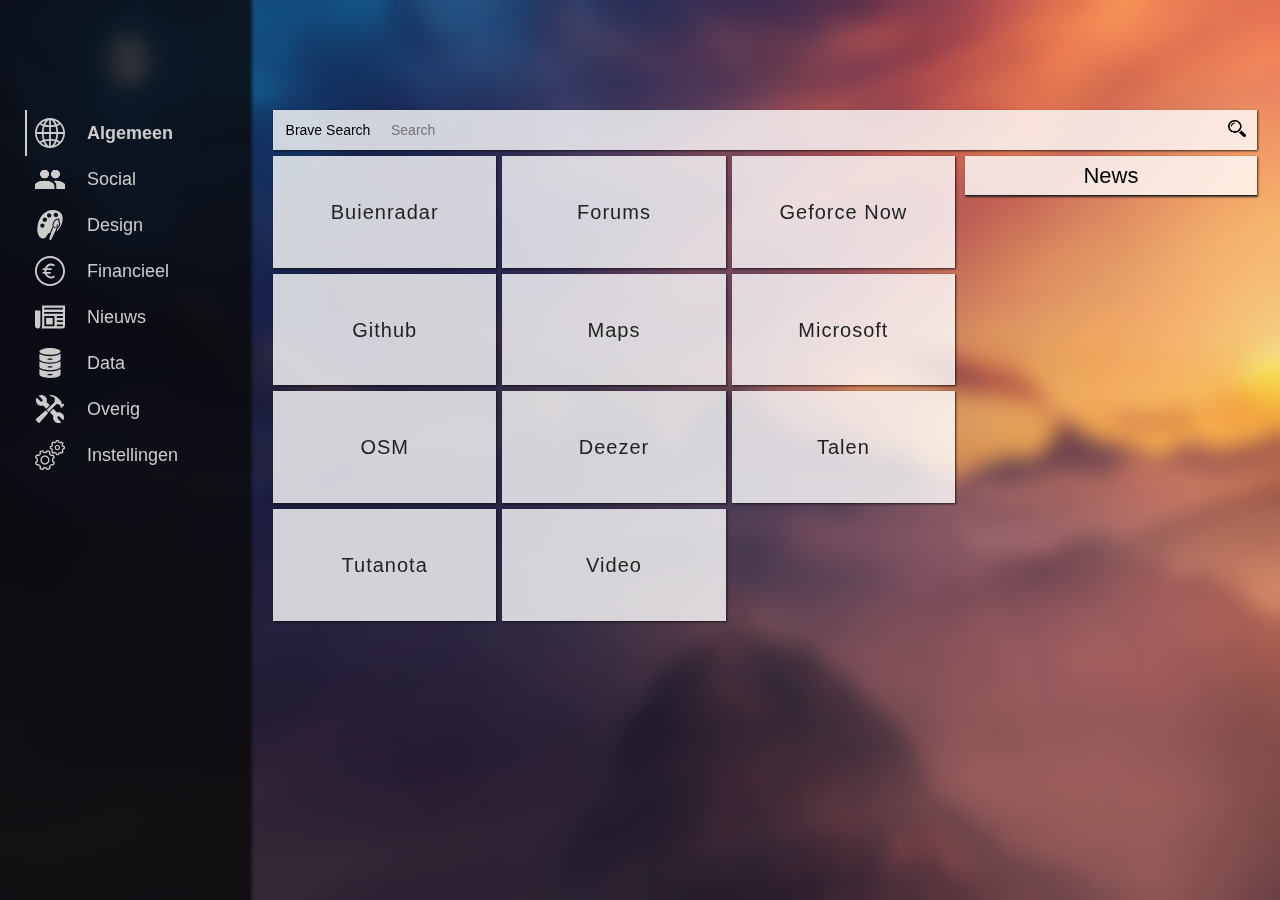
<file: index.html>
<html>
	<head>
		<title>New tab</title>
		<link rel="icon" href="favicon.ico">
		<meta name="viewport" content="width=device-width, initial-scale=1">
		<link rel="stylesheet" href="css/indexGlobal.css" rel="preload"/>
		<link rel="stylesheet" href="css/indexSmall.css" media="screen and (max-width: 600px)" rel="preload"/>
		<link rel="stylesheet" href="css/indexLarge.css" media="screen and (min-width: 600px)" rel="preload"/>
		<link rel="stylesheet" href="css/colorPalletBlur.css" rel="preload"/>

		<script src="js/jquery.js"></script>
        <script src="js/globalFunction.js"></script>
		<script src="js/handle.js"></script>
		<script src="js/search.js"></script>
		<script src="js/news.js"></script>
	</head>
	<body oncontextmenu="return true;">
	<div class="background-image"></div>
	
	<!-- Categoriebalk -->
	<div class="sidebar">
		<div class="CategoryBar">
			<div class="CategoryBarPlacement">
				<div class="catPanel">
					<div class="CategoryBarItem catOption Cathover CategoryBarItemActive" data-link="algemeen"><img class="cat-symbol" src="img/symbols/global.svg"/><p >Algemeen</p></div>
					<div class="CategoryBarItem catOption Cathover" data-link="social"><img class="cat-symbol" src="img/symbols/social.svg"/><p>Social</p></div>
					<div class="CategoryBarItem catOption Cathover" data-link="crea"><img class="cat-symbol" src="img/symbols/creative.svg"/><p>Design</p></div>
					<div class="CategoryBarItem catOption Cathover" data-link="financieel"><img class="cat-symbol" src="img/symbols/euro.svg"/><p>Financieel</p></div>
					<div class="CategoryBarItem catOption Cathover" data-link="news"><img class="cat-symbol" src="img/symbols/newspaper.svg"/><p>Nieuws</p></div>
					<div class="CategoryBarItem catOption Cathover" data-link="data"><img class="cat-symbol" src="img/symbols/server.svg"/><p>Data</p></div>
					<div class="CategoryBarItem catOption Cathover" data-link="info"><img class="cat-symbol" src="img/symbols/tools.svg"/><p>Overig</p></div>
					<div class="CategoryBarItem catBarSettingsButton Cathover"> <img class="cat-symbol" src="img/symbols/gear.svg"/><p>Instellingen</p></div>
				</div>
			</div>
		</div>
		<div class="settings">
			<div class="CloseBar"><p>x</p></div>
			<div class="settingsContent">
				<h1>Instellingen</h1>
				<h2>Algemeen</h2>
				<div class="catBarMenuOption">
					<p class="catBarText">Focus</p>
					<div class="slider noDistractOption sliderOff" data-value="0" data-storage="nodistract" onclick="noDistraction('noDistractOption')">
						<div class="sliderButton"></div>
					</div>
				</div>
				<div class="catBarMenuOption">
					<p class="catBarText">Verberg objecten</p>
					<div class="slider hideObjects sliderOff" data-value="1" data-storage="hideObjects" onclick="hideObjects('hideObjects')">
						<div class="sliderButton"></div>
					</div>
				</div>
				<div class="catBarMenuOption">
					<p class="catBarText">Ping check</p>
					<div class="slider pingCheck sliderOff" data-value="1" data-storage="pingCheck" onclick="pingCheck('pingCheck')">
						<div class="sliderButton"></div>
					</div>
				</div>
				<h2>Zoeken</h2>
				<p class="catBarText">Standaard zoekmachine</p>
				<select class="defaultSearchSelector" onChange="changeSearchEngine()"></select>
			</div>
		</div>
	</div>
	
	<!-- searchbar -->
	<div class="content">
		<div class="searchbar">
			<div class="SearchBarVert">
				<div class="SearchBarHor">
					<!-- <div class="clock NotSelectable"><p></p></div> -->
					<div class="searchEngineIndicator NotSelectable"><p></p></div>
					<input class="Searchfield" placeholder="Search"></input>
					<div class="blackHover SearchButton NotSelectable"><img src="img/symbols/Black_zoeken.png"/></div>
					
					<!-- advanced search menu -->
					<div class="AdvancedSearch NotSelectable">
						<div class="ASGroup">
							<div class="ASGGroupHeader"><p>Zoeksnelkoppelingen</p></div>
							<div class="ASGroupContent searchShortcuts"></div>
						</div>
						<div class="ASGroup ">
							<div class="ASGGroupHeader"><p>Zoekoperatoren</p></div>
							<div class="ASGroupContent searchOptions"></div>
						</div>
					</div>
					<div class="searchOptionsSuggestion NotSelectable">
						test
					</div>
				</div>
			</div>
		</div>
		
		<!-- shortcuts -->
		<div class="linkgroups">
			<!-- Algemeen -->
			<div class="linkgroup active" data-type="algemeen">
				<div class="link-tile Slink link-hover href" data-href="https://www.buienradar.nl"><div class="link-content"><p class="linkTitle">Buienradar<p></div></div>
				<div class="link-tile Mlink link-hover distract">
					<div class="link-content"><p class="linkTitle">Forums<p></div>
					<div data-linkGroupWidth="2" class="Mlink-group">
						<div class="CloseBar"><p>x</p></div>
						<div class="Mlink-item Mlink-hover href" data-href="https://answers.microsoft.com/nl-nl"><div class="link-content"><p class="linkTitle">Microsoft Forums</p></div></div>
						<div class="Mlink-item Mlink-hover href" data-href="https://forum.openstreetmap.org"><div class="link-content"><p class="linkTitle">OSM forums</p></div></div>
						<div class="Mlink-item Mlink-hover href" data-href="https://community.openstreetmap.org"><div class="link-content"><p class="linkTitle">OSM community</p></div></div>
						<div class="Mlink-item Mlink-hover href" data-href="https://forum.vivaldi.net"><div class="link-content"><p class="linkTitle">Vivaldi Forums</p></div></div>
					</div>
				</div>
				<div class="link-tile Slink link-hover href" data-href="https://play.geforcenow.com/mall/#/layout/games"><div class="link-content"><p class="linkTitle">Geforce Now<p></div></div>
				<div class="link-tile Slink link-hover href" data-href="https://github.com"><div class="link-content"><p class="linkTitle">Github</p></div></div>
				<div class="link-tile Mlink link-hover">
					<div class="link-content"><p class="linkTitle">Maps<p></div>
					<div class="Mlink-group" data-linkGroupWidth="2">
						<div class="CloseBar"><p>x</p></div>
						<div class="Mlink-item Mlink-hover href" data-href="https://www.google.nl/maps"><div class="link-content"><p class="linkTitle">Google maps</p></div></div>
						<div class="Mlink-item Mlink-hover href" data-href="https://graphhopper.com/maps/"><div class="link-content"><p class="linkTitle">Graphhopper</p></div></div>
						<div class="Mlink-item Mlink-hover href" data-href="https://www.mapillary.com/app"><div class="link-content"><p class="linkTitle">Mapillary</p></div></div>
						<div class="Mlink-item Mlink-hover href" data-href="https://www.openstreetmap.org"><div class="link-content"><p class="linkTitle">OpenStreetMap</p></div></div>
						<div class="Mlink-item Mlink-hover href" data-href="https://kartaview.org"><div class="link-content"><p class="linkTitle">Kartaview</p></div></div>
						<div class="Mlink-item Mlink-hover href" data-href="https://www.qwant.com/maps"><div class="link-content"><p class="linkTitle">Qwant maps</p></div></div>
					</div>
				</div>
				<div class="link-tile Mlink link-hover">
					<div class="link-content"><p class="linkTitle">Microsoft<p></div>
					<div class="Mlink-group" data-linkGroupWidth="3">
						<div class="CloseBar"><p>x</p></div>
						<div class="Mlink-item Mlink-hover href" data-href="https://www.outlook.com"><div class="link-content"><p class="linkTitle">Outlook</p></div></div>
						<div class="Mlink-item Mlink-hover href" data-href="https://www.onedrive.com"><div class="link-content"><p class="linkTitle">Onedrive</p></div></div>
					</div>
				</div>
				<div class="link-tile Mlink link-hover">
					<div class="link-content"><p class="linkTitle">OSM<p></div>
					<div class="Mlink-group" data-linkGroupWidth="3">
						<div class="CloseBar"><p>x</p></div>
						<div class="Mlink-item Mlink-hover href" data-href="https://overpass-turbo.eu"><div class="link-content"><p class="linkTitle">Overpass turbo</p></div></div>
					</div>
				</div>
				<div class="link-tile Slink link-hover href" data-href="https://deezer.com"><div class="link-content"><p class="linkTitle">Deezer</p></div></div>
				<div class="link-tile Mlink link-hover">
					<div class="link-content"><p class="linkTitle">Talen<p></div>
					<div data-linkGroupWidth="2" class="Mlink-group">
						<div class="CloseBar"><p>x</p></div>
						<div class="Mlink-item Mlink-hover href" data-href="https://www.deepl.com/translator"><div class="link-content"><p class="linkTitle">DeepL</p></div></div>
						<div class="Mlink-item Mlink-hover href" data-href="https://nl.forvo.com"><div class="link-content"><p class="linkTitle">Forvo</p></div></div>
						<div class="Mlink-item Mlink-hover href" data-href="https://translate.google.com"><div class="link-content"><p class="linkTitle">Google Translate</p></div></div>
						<div class="Mlink-item Mlink-hover href" data-href="https://www.linguee.com"><div class="link-content"><p class="linkTitle">Linguee</p></div></div>
					</div>
				</div>
				<div class="link-tile Slink link-hover href" data-href="https://mail.tutanota.com"><div class="link-content"><p class="linkTitle">Tutanota</p></div></div>
				<div class="link-tile Mlink link-hover">
					<div class="link-content"><p class="linkTitle">Video<p></div>
					<div data-linkGroupWidth="2" class="Mlink-group">
						<div class="CloseBar"><p>x</p></div>
						<div class="Mlink-item Mlink-hover href distract" data-href="https://curiositystream.com"><div class="link-content"><p class="linkTitle">CuriosityStream</p></div></div>
						<div class="Mlink-item Mlink-hover href distract" data-href="https://nebula.app"><div class="link-content"><p class="linkTitle">Nebula</p></div></div>
						<div class="Mlink-item Mlink-hover href distract" data-href="https://netflix.com"><div class="link-content"><p class="linkTitle">Netflix</p></div></div>
						<div class="Mlink-item Mlink-hover href distract" data-href="https://app.nlziet.nl"><div class="link-content"><p class="linkTitle">NLZiet</p></div></div>
						<div class="Mlink-item Mlink-hover href" data-href="https://www.youtube.com"><div class="link-content"><p class="linkTitle">Youtube</p></div></div>
						<div class="Mlink-item Mlink-hover href distract" data-href="http://www.ziggogo.tv"><div class="link-content"><p class="linkTitle">Ziggo Go</p></div></div>
					</div>
				</div>
			</div>
			<!--financieel-->
			<div class="linkgroup" data-type="financieel">
				<div class="link-tile Mlink link-hover distract">
					<div class="link-content"><p class="linkTitle">Crypto<p></div>
					<div data-linkGroupWidth="1" class="Mlink-group">
						<div class="CloseBar"><p>x</p></div>
						<div class="Mlink-item Mlink-hover href" data-href="https://www.coinbase.com"><div class="link-content"><p class="linkTitle">Coinbase</p></div></div>
						<div class="Mlink-item Mlink-hover href" data-href="https://coinmarketcap.com"><div class="link-content"><p class="linkTitle">CoinmarketCap</p></div></div>
						<div class="Mlink-item Mlink-hover href" data-href="https://app.celsius.network"><div class="link-content"><p class="linkTitle">Celsius</p></div></div>
						<div class="Mlink-item Mlink-hover href" data-href="https://app.uniswap.org/#/swap"><div class="link-content"><p class="linkTitle">Uniswap</p></div></div>
					</div>
				</div>
				<div class="link-tile link-hover href" data-href="https://www.abnamro.nl/nl/prive/index.html"><div class="link-content"><p class="linkTitle">ABN Amro</p></div></div>
				<div class="link-tile link-hover href distract" data-href="https://www.investing.com"><div class="link-content"><p class="linkTitle">Investing.com</p></div></div>
				<div class="link-tile link-hover href distract" data-href="https://www.icscards.nl/abnamro"><div class="link-content"><p class="linkTitle">ICS cards</p></div></div>
				<div class="link-tile Mlink link-hover distract">
					<div class="link-content"><p class="linkTitle">Overheid<p></div>
					<div data-linkGroupWidth="1" class="Mlink-group">
						<div class="CloseBar"><p>x</p></div>
						<div class="Mlink-item Mlink-hover href" data-href="https://www.belastingdienst.nl/wps/wcm/connect/nl/home/home"><div class="link-content"><p class="linkTitle">Belastingdienst</p></div></div>
						<div class="Mlink-item Mlink-hover href" data-href="https://mijn.overheid.nl"><div class="link-content"><p class="linkTitle">Mijn overheid</p></div></div>
					</div>
				</div>
				<div class="link-tile link-hover href" data-href="https://www.paypal.com/myaccount/home"><div class="link-content"><p class="linkTitle">Paypal</p></div></div>
				<div class="link-tile Mlink link-hover distract">
					<div class="link-content"><p class="linkTitle">Web winkels<p></div>
					<div data-linkGroupWidth="1" class="Mlink-group">
						<div class="CloseBar"><p>x</p></div>
						<div class="Mlink-item Mlink-hover href" data-href="https://www.bol.com"><div class="link-content"><p class="linkTitle">Bol.com</p></div></div>
						<div class="Mlink-item Mlink-hover href" data-href="https://www.coolblue.nl"><div class="link-content"><p class="linkTitle">Coolblue</p></div></div>
					</div>
				</div>
			</div>
			<!--creative-->
			<div class="linkgroup" data-type="crea">
				<div class="link-tile Mlink link-hover">
					<div class="link-content"><p class="linkTitle">Kleuren<p></div>
					<div data-linkGroupWidth="2" class="Mlink-group">
						<div class="CloseBar"><p>x</p></div>
						<div class="Mlink-item Mlink-hover href" data-href="https://www.w3schools.com/colors/colors_picker.asp"><div class="link-content"><p class="linkTitle">HTML color picker</p></div></div>
						<div class="Mlink-item Mlink-hover href" data-href="https://www.w3schools.com/colors/colors_converter.asp"><div class="link-content"><p class="linkTitle">Color converter</p></div></div>
						<div class="Mlink-item Mlink-hover href" data-href="https://www.w3schools.com/colors/colors_hsl.asp"><div class="link-content"><p class="linkTitle">HSl color picker</p></div></div>
						<div class="Mlink-item Mlink-hover href" data-href="http://paletton.com"><div class="link-content"><p class="linkTitle">Paletton</p></div></div>
					</div>
				</div>
			</div>
			<!--Social-->
			<div class="linkgroup distract" data-type="social">
				<div class="link-tile link-hover href" data-href="https://nl.pinterest.com"><div class="link-content"><p class="linkTitle">Pinterest</p></div></div>
				<div class="link-tile link-hover href" data-href="https://lemmy.ml"><div class="link-content"><p class="linkTitle">Lemmy</p></div></div>
				<div class="link-tile link-hover href" data-href="https://mastodon.online"><div class="link-content"><p class="linkTitle">Mastodon</p></div></div>
				<div class="link-tile link-hover href" data-href="https://mewe.com"><div class="link-content"><p class="linkTitle">MeWe</p></div></div>
				<div class="link-tile link-hover href" data-href="https://www.reddit.com"><div class="link-content"><p class="linkTitle">Reddit</p></div></div>
				<div class="link-tile link-hover href" data-href="https://web.whatsapp.com"><div class="link-content"><p class="linkTitle">Whatsapp web</p></div></div>

			</div>
			<!--Nieuws-->
			<div class="linkgroup distract" data-type="news">
				<div class="link-tile link-hover href" data-href="https://reader.miniflux.app/unread"><div class="link-content"><p class="linkTitle">Miniflux</p></div></div>
				<div class="link-tile Mlink link-hover">
					<div class="link-content"><p class="linkTitle">Nederlands<p></div>
					<div data-linkGroupWidth="2" class="Mlink-group">
						<div class="CloseBar"><p>x</p></div>
						<div class="Mlink-item Mlink-hover href" data-href="https://www.1limburg.nl"><div class="link-content"><p class="linkTitle">1Limburg</p></div></div>
						<div class="Mlink-item Mlink-hover href" data-href="http://www.nu.nl"><div class="link-content"><p class="linkTitle">Nu.nl</p></div></div>
						<div class="Mlink-item Mlink-hover href" data-href="https://www.rtlnieuws.nl"><div class="link-content"><p class="linkTitle">RTL nieuws</p></div></div>
						<div class="Mlink-item Mlink-hover href" data-href="https://www.tvgids.nl"><div class="link-content"><p class="linkTitle">Tvgids</p></div></div>
						<div class="Mlink-item Mlink-hover href" data-href="https://www.gelderlander.nl/wageningen/"><div class="link-content"><p class="linkTitle">Gelderlander Wageningen</p></div></div>
					</div>
				</div>
				<div class="link-tile link-hover href" data-href="https://192.168.178.35/tt-rss"><div class="link-content"><p class="linkTitle">TT rss</p></div></div>
			</div>
			<!--Data-->
			<div class="linkgroup" data-type="data">
				<div class="link-tile link-hover href" data-href="https://epsg.io"><div class="link-content"><p class="linkTitle">EPSG</p></div></div>
				<div class="link-tile Mlink link-hover">
					<div class="link-content"><p class="linkTitle">Viewers<p></div>
					<div data-linkGroupWidth="2" class="Mlink-group">
						<div class="CloseBar"><p>x</p></div>
						<div class="Mlink-item Mlink-hover href" data-href="https://bgtviewer.nl"><div class="link-content"><p class="linkTitle">BGT viewer</p></div></div>
						<div class="Mlink-item Mlink-hover href" data-href="https://www.pdok.nl/viewer/"><div class="link-content"><p class="linkTitle">Pdok viewer</p></div></div>
						<div class="Mlink-item Mlink-hover href" data-href="https://satellietdataportaal.nl"><div class="link-content"><p class="linkTitle">Satelliet data portaal</p></div></div>
					</div>
				</div>
				<div class="link-tile Mlink link-hover">
					<div class="link-content"><p class="linkTitle">Data portalen<p></div>
					<div data-linkGroupWidth="2" class="Mlink-group">
						<div class="CloseBar"><p>x</p></div>
						<div class="Mlink-item Mlink-hover href" data-href="https://data.overheid.nl"><div class="link-content"><p class="linkTitle">Data overheid</p></div></div>
						<div class="Mlink-item Mlink-hover href" data-href="http://nationaalgeoregister.nl/geonetwork/srv/dut/catalog.search#/home"><div class="link-content"><p class="linkTitle">Nationaal georegister</p></div></div>
						<div class="Mlink-item Mlink-hover href" data-href="https://www.naturalearthdata.com"><div class="link-content"><p class="linkTitle">Natural earth data</p></div></div>
						<div class="Mlink-item Mlink-hover href" data-href="https://pdok.nl"><div class="link-content"><p class="linkTitle">Pdok</p></div></div>
					</div>
				</div>
			</div>
			<!--Info-->
			<div class="linkgroup" data-type="info">
				<div class="link-tile link-hover href" data-href="popupPages/AltCodes.html"><div class="link-content"><p class="linkTitle">Alt codes</p></div></div>
				<div class="link-tile link-hover href" data-href="https://chrome.google.com/webstore/category/extensions"><div class="link-content"><p class="linkTitle">Chrome store</p></div></div>
				<div class="link-tile link-hover href" data-href="popupPages/ColorMerge.html"><div class="link-content"><p class="linkTitle">Color Merge</p></div></div>
				<div class="link-tile link-hover href" data-href="popupPages/ExcelNed.html"><div class="link-content"><p class="linkTitle">ExcelNed</p></div></div>
				<div class="link-tile link-hover href" data-href="https://play.google.com/store"><div class="link-content"><p class="linkTitle">Google play store</p></div></div>
				<div class="link-tile link-hover href" data-href="popupPages/Papierformaten.html"><div class="link-content"><p class="linkTitle">Papierformaten</p></div></div>		
			</div>
		</div>
		
		<div class="newsFeed widget">
			<div class="newsFeedContent widgetContent">
				<div class="newsFeedHeader widgetHeader"><p>News</p></div>
				<div class="newsFeedList widgetListParent">
	
				</div>
			</div>
		</div>	
		
		</div>
	</div>
    <!-- Message banner-->
    <div class="Message_banner"></div>    
	
	<script src="js/startup.js"></script>
	</body>
</html>
</file>
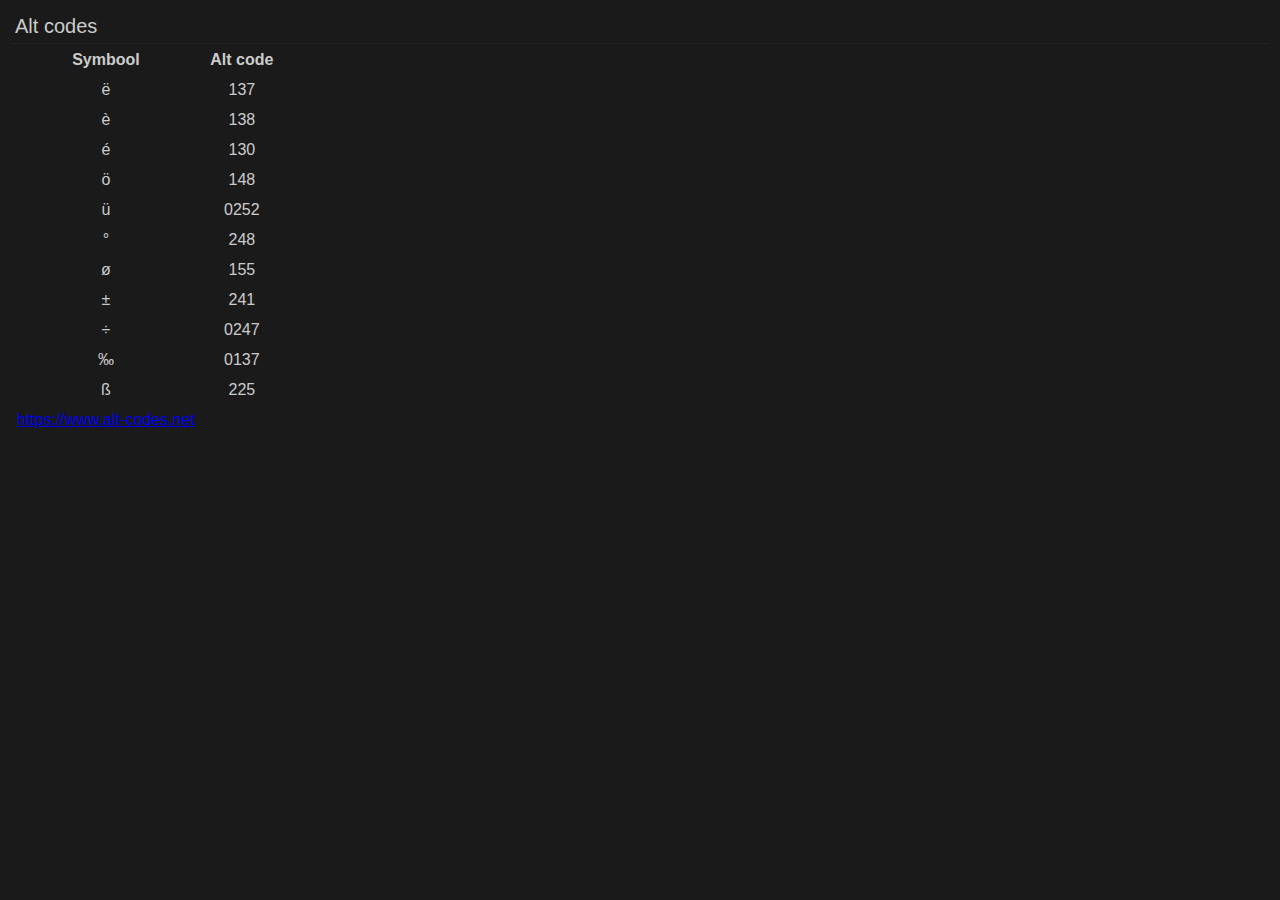
<file: popupPages/AltCodes.html>
<html>
	<head>
		<title>Alt Codes</title>
		<link rel="icon" type="image/png" href="../img/home.ico" />
		<meta name="viewport" content="width=device-width,user-scalable=no">
		<style>
			body{
				margin:10px;
				padding:0px;
				text-align:left;
				font-family:Arial;
				overflow-x:hidden;
				user-select:none;
				background: rgba(26,26,26,1);
				color:#ccc;
			}
			.InfoCardHeader{
					font-size:20px;
					padding:5px;
					border-bottom:1px solid #222;
				}
			table  td, table th{
				min-width:70px;
				text-align:center;
				padding:5px;
			}
		</style>
	</head>
	<body>
		<div class="InfoCardHeader">Alt codes</div>
		<table class="alt_codes">
			<tr><th>Symbool</th><th>Alt code</th></tr>
			<tr><td>ë</td><td>137</td></tr>
			<tr><td>è</td><td>138</td></tr>
			<tr><td>é</td><td>130</td></tr>
			<tr><td>ö</td><td>148</td></tr>
			<tr><td>ü</td><td>0252</td></tr>
			<tr><td>°</td><td>248</td></tr>
			<tr><td>ø</td><td>155</td></tr>
			<tr><td>±</td><td>241</td></tr>
			<tr><td>÷</td><td>0247</td></tr>
			<tr><td>‰</td><td>0137</td></tr>
			<tr><td>ß</td><td>225</td></tr>
			<tr><td><a href="https://www.alt-codes.net">https://www.alt-codes.net</a></td></tr>
		</table>
	</body>
</html>
</file>
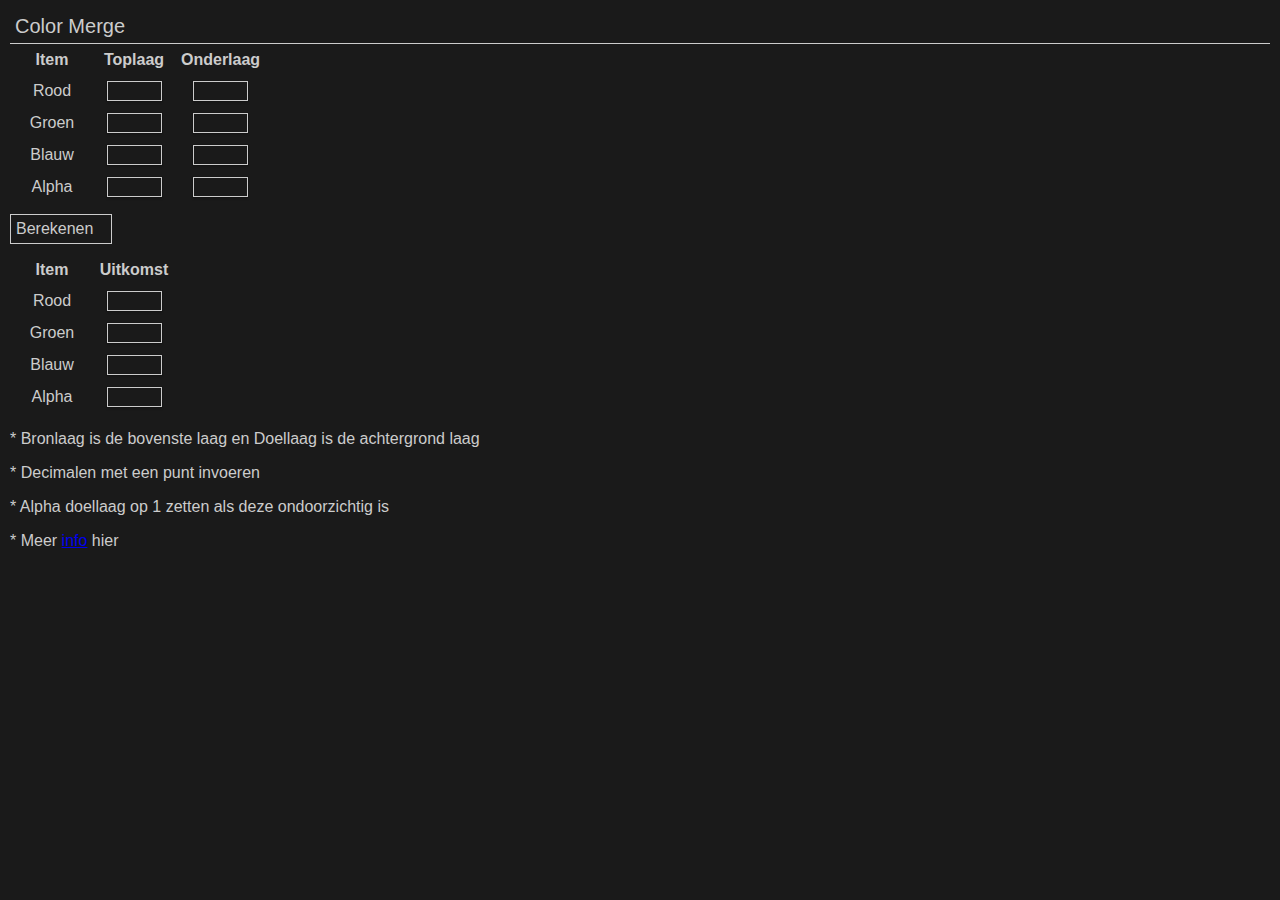
<file: popupPages/ColorMerge.html>
<html>
	<head>
		<title>ColorMerge</title>
		<link rel="icon" type="image/png" href="../img/home.ico" />
		<meta name="viewport" content="width=device-width,user-scalable=no">
		<script type="text/javascript">
			/*! jQuery v3.4.1 | (c) JS Foundation and other contributors | jquery.org/license */
			!function(e,t){"use strict";"object"==typeof module&&"object"==typeof module.exports?module.exports=e.document?t(e,!0):function(e){if(!e.document)throw new Error("jQuery requires a window with a document");return t(e)}:t(e)}("undefined"!=typeof window?window:this,function(C,e){"use strict";var t=[],E=C.document,r=Object.getPrototypeOf,s=t.slice,g=t.concat,u=t.push,i=t.indexOf,n={},o=n.toString,v=n.hasOwnProperty,a=v.toString,l=a.call(Object),y={},m=function(e){return"function"==typeof e&&"number"!=typeof e.nodeType},x=function(e){return null!=e&&e===e.window},c={type:!0,src:!0,nonce:!0,noModule:!0};function b(e,t,n){var r,i,o=(n=n||E).createElement("script");if(o.text=e,t)for(r in c)(i=t[r]||t.getAttribute&&t.getAttribute(r))&&o.setAttribute(r,i);n.head.appendChild(o).parentNode.removeChild(o)}function w(e){return null==e?e+"":"object"==typeof e||"function"==typeof e?n[o.call(e)]||"object":typeof e}var f="3.4.1",k=function(e,t){return new k.fn.init(e,t)},p=/^[\s\uFEFF\xA0]+|[\s\uFEFF\xA0]+$/g;function d(e){var t=!!e&&"length"in e&&e.length,n=w(e);return!m(e)&&!x(e)&&("array"===n||0===t||"number"==typeof t&&0<t&&t-1 in e)}k.fn=k.prototype={jquery:f,constructor:k,length:0,toArray:function(){return s.call(this)},get:function(e){return null==e?s.call(this):e<0?this[e+this.length]:this[e]},pushStack:function(e){var t=k.merge(this.constructor(),e);return t.prevObject=this,t},each:function(e){return k.each(this,e)},map:function(n){return this.pushStack(k.map(this,function(e,t){return n.call(e,t,e)}))},slice:function(){return this.pushStack(s.apply(this,arguments))},first:function(){return this.eq(0)},last:function(){return this.eq(-1)},eq:function(e){var t=this.length,n=+e+(e<0?t:0);return this.pushStack(0<=n&&n<t?[this[n]]:[])},end:function(){return this.prevObject||this.constructor()},push:u,sort:t.sort,splice:t.splice},k.extend=k.fn.extend=function(){var e,t,n,r,i,o,a=arguments[0]||{},s=1,u=arguments.length,l=!1;for("boolean"==typeof a&&(l=a,a=arguments[s]||{},s++),"object"==typeof a||m(a)||(a={}),s===u&&(a=this,s--);s<u;s++)if(null!=(e=arguments[s]))for(t in e)r=e[t],"__proto__"!==t&&a!==r&&(l&&r&&(k.isPlainObject(r)||(i=Array.isArray(r)))?(n=a[t],o=i&&!Array.isArray(n)?[]:i||k.isPlainObject(n)?n:{},i=!1,a[t]=k.extend(l,o,r)):void 0!==r&&(a[t]=r));return a},k.extend({expando:"jQuery"+(f+Math.random()).replace(/\D/g,""),isReady:!0,error:function(e){throw new Error(e)},noop:function(){},isPlainObject:function(e){var t,n;return!(!e||"[object Object]"!==o.call(e))&&(!(t=r(e))||"function"==typeof(n=v.call(t,"constructor")&&t.constructor)&&a.call(n)===l)},isEmptyObject:function(e){var t;for(t in e)return!1;return!0},globalEval:function(e,t){b(e,{nonce:t&&t.nonce})},each:function(e,t){var n,r=0;if(d(e)){for(n=e.length;r<n;r++)if(!1===t.call(e[r],r,e[r]))break}else for(r in e)if(!1===t.call(e[r],r,e[r]))break;return e},trim:function(e){return null==e?"":(e+"").replace(p,"")},makeArray:function(e,t){var n=t||[];return null!=e&&(d(Object(e))?k.merge(n,"string"==typeof e?[e]:e):u.call(n,e)),n},inArray:function(e,t,n){return null==t?-1:i.call(t,e,n)},merge:function(e,t){for(var n=+t.length,r=0,i=e.length;r<n;r++)e[i++]=t[r];return e.length=i,e},grep:function(e,t,n){for(var r=[],i=0,o=e.length,a=!n;i<o;i++)!t(e[i],i)!==a&&r.push(e[i]);return r},map:function(e,t,n){var r,i,o=0,a=[];if(d(e))for(r=e.length;o<r;o++)null!=(i=t(e[o],o,n))&&a.push(i);else for(o in e)null!=(i=t(e[o],o,n))&&a.push(i);return g.apply([],a)},guid:1,support:y}),"function"==typeof Symbol&&(k.fn[Symbol.iterator]=t[Symbol.iterator]),k.each("Boolean Number String Function Array Date RegExp Object Error Symbol".split(" "),function(e,t){n["[object "+t+"]"]=t.toLowerCase()});var h=function(n){var e,d,b,o,i,h,f,g,w,u,l,T,C,a,E,v,s,c,y,k="sizzle"+1*new Date,m=n.document,S=0,r=0,p=ue(),x=ue(),N=ue(),A=ue(),D=function(e,t){return e===t&&(l=!0),0},j={}.hasOwnProperty,t=[],q=t.pop,L=t.push,H=t.push,O=t.slice,P=function(e,t){for(var n=0,r=e.length;n<r;n++)if(e[n]===t)return n;return-1},R="checked|selected|async|autofocus|autoplay|controls|defer|disabled|hidden|ismap|loop|multiple|open|readonly|required|scoped",M="[\\x20\\t\\r\\n\\f]",I="(?:\\\\.|[\\w-]|[^\0-\\xa0])+",W="\\["+M+"*("+I+")(?:"+M+"*([*^$|!~]?=)"+M+"*(?:'((?:\\\\.|[^\\\\'])*)'|\"((?:\\\\.|[^\\\\\"])*)\"|("+I+"))|)"+M+"*\\]",$=":("+I+")(?:\\((('((?:\\\\.|[^\\\\'])*)'|\"((?:\\\\.|[^\\\\\"])*)\")|((?:\\\\.|[^\\\\()[\\]]|"+W+")*)|.*)\\)|)",F=new RegExp(M+"+","g"),B=new RegExp("^"+M+"+|((?:^|[^\\\\])(?:\\\\.)*)"+M+"+$","g"),_=new RegExp("^"+M+"*,"+M+"*"),z=new RegExp("^"+M+"*([>+~]|"+M+")"+M+"*"),U=new RegExp(M+"|>"),X=new RegExp($),V=new RegExp("^"+I+"$"),G={ID:new RegExp("^#("+I+")"),CLASS:new RegExp("^\\.("+I+")"),TAG:new RegExp("^("+I+"|[*])"),ATTR:new RegExp("^"+W),PSEUDO:new RegExp("^"+$),CHILD:new RegExp("^:(only|first|last|nth|nth-last)-(child|of-type)(?:\\("+M+"*(even|odd|(([+-]|)(\\d*)n|)"+M+"*(?:([+-]|)"+M+"*(\\d+)|))"+M+"*\\)|)","i"),bool:new RegExp("^(?:"+R+")$","i"),needsContext:new RegExp("^"+M+"*[>+~]|:(even|odd|eq|gt|lt|nth|first|last)(?:\\("+M+"*((?:-\\d)?\\d*)"+M+"*\\)|)(?=[^-]|$)","i")},Y=/HTML$/i,Q=/^(?:input|select|textarea|button)$/i,J=/^h\d$/i,K=/^[^{]+\{\s*\[native \w/,Z=/^(?:#([\w-]+)|(\w+)|\.([\w-]+))$/,ee=/[+~]/,te=new RegExp("\\\\([\\da-f]{1,6}"+M+"?|("+M+")|.)","ig"),ne=function(e,t,n){var r="0x"+t-65536;return r!=r||n?t:r<0?String.fromCharCode(r+65536):String.fromCharCode(r>>10|55296,1023&r|56320)},re=/([\0-\x1f\x7f]|^-?\d)|^-$|[^\0-\x1f\x7f-\uFFFF\w-]/g,ie=function(e,t){return t?"\0"===e?"\ufffd":e.slice(0,-1)+"\\"+e.charCodeAt(e.length-1).toString(16)+" ":"\\"+e},oe=function(){T()},ae=be(function(e){return!0===e.disabled&&"fieldset"===e.nodeName.toLowerCase()},{dir:"parentNode",next:"legend"});try{H.apply(t=O.call(m.childNodes),m.childNodes),t[m.childNodes.length].nodeType}catch(e){H={apply:t.length?function(e,t){L.apply(e,O.call(t))}:function(e,t){var n=e.length,r=0;while(e[n++]=t[r++]);e.length=n-1}}}function se(t,e,n,r){var i,o,a,s,u,l,c,f=e&&e.ownerDocument,p=e?e.nodeType:9;if(n=n||[],"string"!=typeof t||!t||1!==p&&9!==p&&11!==p)return n;if(!r&&((e?e.ownerDocument||e:m)!==C&&T(e),e=e||C,E)){if(11!==p&&(u=Z.exec(t)))if(i=u[1]){if(9===p){if(!(a=e.getElementById(i)))return n;if(a.id===i)return n.push(a),n}else if(f&&(a=f.getElementById(i))&&y(e,a)&&a.id===i)return n.push(a),n}else{if(u[2])return H.apply(n,e.getElementsByTagName(t)),n;if((i=u[3])&&d.getElementsByClassName&&e.getElementsByClassName)return H.apply(n,e.getElementsByClassName(i)),n}if(d.qsa&&!A[t+" "]&&(!v||!v.test(t))&&(1!==p||"object"!==e.nodeName.toLowerCase())){if(c=t,f=e,1===p&&U.test(t)){(s=e.getAttribute("id"))?s=s.replace(re,ie):e.setAttribute("id",s=k),o=(l=h(t)).length;while(o--)l[o]="#"+s+" "+xe(l[o]);c=l.join(","),f=ee.test(t)&&ye(e.parentNode)||e}try{return H.apply(n,f.querySelectorAll(c)),n}catch(e){A(t,!0)}finally{s===k&&e.removeAttribute("id")}}}return g(t.replace(B,"$1"),e,n,r)}function ue(){var r=[];return function e(t,n){return r.push(t+" ")>b.cacheLength&&delete e[r.shift()],e[t+" "]=n}}function le(e){return e[k]=!0,e}function ce(e){var t=C.createElement("fieldset");try{return!!e(t)}catch(e){return!1}finally{t.parentNode&&t.parentNode.removeChild(t),t=null}}function fe(e,t){var n=e.split("|"),r=n.length;while(r--)b.attrHandle[n[r]]=t}function pe(e,t){var n=t&&e,r=n&&1===e.nodeType&&1===t.nodeType&&e.sourceIndex-t.sourceIndex;if(r)return r;if(n)while(n=n.nextSibling)if(n===t)return-1;return e?1:-1}function de(t){return function(e){return"input"===e.nodeName.toLowerCase()&&e.type===t}}function he(n){return function(e){var t=e.nodeName.toLowerCase();return("input"===t||"button"===t)&&e.type===n}}function ge(t){return function(e){return"form"in e?e.parentNode&&!1===e.disabled?"label"in e?"label"in e.parentNode?e.parentNode.disabled===t:e.disabled===t:e.isDisabled===t||e.isDisabled!==!t&&ae(e)===t:e.disabled===t:"label"in e&&e.disabled===t}}function ve(a){return le(function(o){return o=+o,le(function(e,t){var n,r=a([],e.length,o),i=r.length;while(i--)e[n=r[i]]&&(e[n]=!(t[n]=e[n]))})})}function ye(e){return e&&"undefined"!=typeof e.getElementsByTagName&&e}for(e in d=se.support={},i=se.isXML=function(e){var t=e.namespaceURI,n=(e.ownerDocument||e).documentElement;return!Y.test(t||n&&n.nodeName||"HTML")},T=se.setDocument=function(e){var t,n,r=e?e.ownerDocument||e:m;return r!==C&&9===r.nodeType&&r.documentElement&&(a=(C=r).documentElement,E=!i(C),m!==C&&(n=C.defaultView)&&n.top!==n&&(n.addEventListener?n.addEventListener("unload",oe,!1):n.attachEvent&&n.attachEvent("onunload",oe)),d.attributes=ce(function(e){return e.className="i",!e.getAttribute("className")}),d.getElementsByTagName=ce(function(e){return e.appendChild(C.createComment("")),!e.getElementsByTagName("*").length}),d.getElementsByClassName=K.test(C.getElementsByClassName),d.getById=ce(function(e){return a.appendChild(e).id=k,!C.getElementsByName||!C.getElementsByName(k).length}),d.getById?(b.filter.ID=function(e){var t=e.replace(te,ne);return function(e){return e.getAttribute("id")===t}},b.find.ID=function(e,t){if("undefined"!=typeof t.getElementById&&E){var n=t.getElementById(e);return n?[n]:[]}}):(b.filter.ID=function(e){var n=e.replace(te,ne);return function(e){var t="undefined"!=typeof e.getAttributeNode&&e.getAttributeNode("id");return t&&t.value===n}},b.find.ID=function(e,t){if("undefined"!=typeof t.getElementById&&E){var n,r,i,o=t.getElementById(e);if(o){if((n=o.getAttributeNode("id"))&&n.value===e)return[o];i=t.getElementsByName(e),r=0;while(o=i[r++])if((n=o.getAttributeNode("id"))&&n.value===e)return[o]}return[]}}),b.find.TAG=d.getElementsByTagName?function(e,t){return"undefined"!=typeof t.getElementsByTagName?t.getElementsByTagName(e):d.qsa?t.querySelectorAll(e):void 0}:function(e,t){var n,r=[],i=0,o=t.getElementsByTagName(e);if("*"===e){while(n=o[i++])1===n.nodeType&&r.push(n);return r}return o},b.find.CLASS=d.getElementsByClassName&&function(e,t){if("undefined"!=typeof t.getElementsByClassName&&E)return t.getElementsByClassName(e)},s=[],v=[],(d.qsa=K.test(C.querySelectorAll))&&(ce(function(e){a.appendChild(e).innerHTML="<a id='"+k+"'></a><select id='"+k+"-\r\\' msallowcapture=''><option selected=''></option></select>",e.querySelectorAll("[msallowcapture^='']").length&&v.push("[*^$]="+M+"*(?:''|\"\")"),e.querySelectorAll("[selected]").length||v.push("\\["+M+"*(?:value|"+R+")"),e.querySelectorAll("[id~="+k+"-]").length||v.push("~="),e.querySelectorAll(":checked").length||v.push(":checked"),e.querySelectorAll("a#"+k+"+*").length||v.push(".#.+[+~]")}),ce(function(e){e.innerHTML="<a href='' disabled='disabled'></a><select disabled='disabled'><option/></select>";var t=C.createElement("input");t.setAttribute("type","hidden"),e.appendChild(t).setAttribute("name","D"),e.querySelectorAll("[name=d]").length&&v.push("name"+M+"*[*^$|!~]?="),2!==e.querySelectorAll(":enabled").length&&v.push(":enabled",":disabled"),a.appendChild(e).disabled=!0,2!==e.querySelectorAll(":disabled").length&&v.push(":enabled",":disabled"),e.querySelectorAll("*,:x"),v.push(",.*:")})),(d.matchesSelector=K.test(c=a.matches||a.webkitMatchesSelector||a.mozMatchesSelector||a.oMatchesSelector||a.msMatchesSelector))&&ce(function(e){d.disconnectedMatch=c.call(e,"*"),c.call(e,"[s!='']:x"),s.push("!=",$)}),v=v.length&&new RegExp(v.join("|")),s=s.length&&new RegExp(s.join("|")),t=K.test(a.compareDocumentPosition),y=t||K.test(a.contains)?function(e,t){var n=9===e.nodeType?e.documentElement:e,r=t&&t.parentNode;return e===r||!(!r||1!==r.nodeType||!(n.contains?n.contains(r):e.compareDocumentPosition&&16&e.compareDocumentPosition(r)))}:function(e,t){if(t)while(t=t.parentNode)if(t===e)return!0;return!1},D=t?function(e,t){if(e===t)return l=!0,0;var n=!e.compareDocumentPosition-!t.compareDocumentPosition;return n||(1&(n=(e.ownerDocument||e)===(t.ownerDocument||t)?e.compareDocumentPosition(t):1)||!d.sortDetached&&t.compareDocumentPosition(e)===n?e===C||e.ownerDocument===m&&y(m,e)?-1:t===C||t.ownerDocument===m&&y(m,t)?1:u?P(u,e)-P(u,t):0:4&n?-1:1)}:function(e,t){if(e===t)return l=!0,0;var n,r=0,i=e.parentNode,o=t.parentNode,a=[e],s=[t];if(!i||!o)return e===C?-1:t===C?1:i?-1:o?1:u?P(u,e)-P(u,t):0;if(i===o)return pe(e,t);n=e;while(n=n.parentNode)a.unshift(n);n=t;while(n=n.parentNode)s.unshift(n);while(a[r]===s[r])r++;return r?pe(a[r],s[r]):a[r]===m?-1:s[r]===m?1:0}),C},se.matches=function(e,t){return se(e,null,null,t)},se.matchesSelector=function(e,t){if((e.ownerDocument||e)!==C&&T(e),d.matchesSelector&&E&&!A[t+" "]&&(!s||!s.test(t))&&(!v||!v.test(t)))try{var n=c.call(e,t);if(n||d.disconnectedMatch||e.document&&11!==e.document.nodeType)return n}catch(e){A(t,!0)}return 0<se(t,C,null,[e]).length},se.contains=function(e,t){return(e.ownerDocument||e)!==C&&T(e),y(e,t)},se.attr=function(e,t){(e.ownerDocument||e)!==C&&T(e);var n=b.attrHandle[t.toLowerCase()],r=n&&j.call(b.attrHandle,t.toLowerCase())?n(e,t,!E):void 0;return void 0!==r?r:d.attributes||!E?e.getAttribute(t):(r=e.getAttributeNode(t))&&r.specified?r.value:null},se.escape=function(e){return(e+"").replace(re,ie)},se.error=function(e){throw new Error("Syntax error, unrecognized expression: "+e)},se.uniqueSort=function(e){var t,n=[],r=0,i=0;if(l=!d.detectDuplicates,u=!d.sortStable&&e.slice(0),e.sort(D),l){while(t=e[i++])t===e[i]&&(r=n.push(i));while(r--)e.splice(n[r],1)}return u=null,e},o=se.getText=function(e){var t,n="",r=0,i=e.nodeType;if(i){if(1===i||9===i||11===i){if("string"==typeof e.textContent)return e.textContent;for(e=e.firstChild;e;e=e.nextSibling)n+=o(e)}else if(3===i||4===i)return e.nodeValue}else while(t=e[r++])n+=o(t);return n},(b=se.selectors={cacheLength:50,createPseudo:le,match:G,attrHandle:{},find:{},relative:{">":{dir:"parentNode",first:!0}," ":{dir:"parentNode"},"+":{dir:"previousSibling",first:!0},"~":{dir:"previousSibling"}},preFilter:{ATTR:function(e){return e[1]=e[1].replace(te,ne),e[3]=(e[3]||e[4]||e[5]||"").replace(te,ne),"~="===e[2]&&(e[3]=" "+e[3]+" "),e.slice(0,4)},CHILD:function(e){return e[1]=e[1].toLowerCase(),"nth"===e[1].slice(0,3)?(e[3]||se.error(e[0]),e[4]=+(e[4]?e[5]+(e[6]||1):2*("even"===e[3]||"odd"===e[3])),e[5]=+(e[7]+e[8]||"odd"===e[3])):e[3]&&se.error(e[0]),e},PSEUDO:function(e){var t,n=!e[6]&&e[2];return G.CHILD.test(e[0])?null:(e[3]?e[2]=e[4]||e[5]||"":n&&X.test(n)&&(t=h(n,!0))&&(t=n.indexOf(")",n.length-t)-n.length)&&(e[0]=e[0].slice(0,t),e[2]=n.slice(0,t)),e.slice(0,3))}},filter:{TAG:function(e){var t=e.replace(te,ne).toLowerCase();return"*"===e?function(){return!0}:function(e){return e.nodeName&&e.nodeName.toLowerCase()===t}},CLASS:function(e){var t=p[e+" "];return t||(t=new RegExp("(^|"+M+")"+e+"("+M+"|$)"))&&p(e,function(e){return t.test("string"==typeof e.className&&e.className||"undefined"!=typeof e.getAttribute&&e.getAttribute("class")||"")})},ATTR:function(n,r,i){return function(e){var t=se.attr(e,n);return null==t?"!="===r:!r||(t+="","="===r?t===i:"!="===r?t!==i:"^="===r?i&&0===t.indexOf(i):"*="===r?i&&-1<t.indexOf(i):"$="===r?i&&t.slice(-i.length)===i:"~="===r?-1<(" "+t.replace(F," ")+" ").indexOf(i):"|="===r&&(t===i||t.slice(0,i.length+1)===i+"-"))}},CHILD:function(h,e,t,g,v){var y="nth"!==h.slice(0,3),m="last"!==h.slice(-4),x="of-type"===e;return 1===g&&0===v?function(e){return!!e.parentNode}:function(e,t,n){var r,i,o,a,s,u,l=y!==m?"nextSibling":"previousSibling",c=e.parentNode,f=x&&e.nodeName.toLowerCase(),p=!n&&!x,d=!1;if(c){if(y){while(l){a=e;while(a=a[l])if(x?a.nodeName.toLowerCase()===f:1===a.nodeType)return!1;u=l="only"===h&&!u&&"nextSibling"}return!0}if(u=[m?c.firstChild:c.lastChild],m&&p){d=(s=(r=(i=(o=(a=c)[k]||(a[k]={}))[a.uniqueID]||(o[a.uniqueID]={}))[h]||[])[0]===S&&r[1])&&r[2],a=s&&c.childNodes[s];while(a=++s&&a&&a[l]||(d=s=0)||u.pop())if(1===a.nodeType&&++d&&a===e){i[h]=[S,s,d];break}}else if(p&&(d=s=(r=(i=(o=(a=e)[k]||(a[k]={}))[a.uniqueID]||(o[a.uniqueID]={}))[h]||[])[0]===S&&r[1]),!1===d)while(a=++s&&a&&a[l]||(d=s=0)||u.pop())if((x?a.nodeName.toLowerCase()===f:1===a.nodeType)&&++d&&(p&&((i=(o=a[k]||(a[k]={}))[a.uniqueID]||(o[a.uniqueID]={}))[h]=[S,d]),a===e))break;return(d-=v)===g||d%g==0&&0<=d/g}}},PSEUDO:function(e,o){var t,a=b.pseudos[e]||b.setFilters[e.toLowerCase()]||se.error("unsupported pseudo: "+e);return a[k]?a(o):1<a.length?(t=[e,e,"",o],b.setFilters.hasOwnProperty(e.toLowerCase())?le(function(e,t){var n,r=a(e,o),i=r.length;while(i--)e[n=P(e,r[i])]=!(t[n]=r[i])}):function(e){return a(e,0,t)}):a}},pseudos:{not:le(function(e){var r=[],i=[],s=f(e.replace(B,"$1"));return s[k]?le(function(e,t,n,r){var i,o=s(e,null,r,[]),a=e.length;while(a--)(i=o[a])&&(e[a]=!(t[a]=i))}):function(e,t,n){return r[0]=e,s(r,null,n,i),r[0]=null,!i.pop()}}),has:le(function(t){return function(e){return 0<se(t,e).length}}),contains:le(function(t){return t=t.replace(te,ne),function(e){return-1<(e.textContent||o(e)).indexOf(t)}}),lang:le(function(n){return V.test(n||"")||se.error("unsupported lang: "+n),n=n.replace(te,ne).toLowerCase(),function(e){var t;do{if(t=E?e.lang:e.getAttribute("xml:lang")||e.getAttribute("lang"))return(t=t.toLowerCase())===n||0===t.indexOf(n+"-")}while((e=e.parentNode)&&1===e.nodeType);return!1}}),target:function(e){var t=n.location&&n.location.hash;return t&&t.slice(1)===e.id},root:function(e){return e===a},focus:function(e){return e===C.activeElement&&(!C.hasFocus||C.hasFocus())&&!!(e.type||e.href||~e.tabIndex)},enabled:ge(!1),disabled:ge(!0),checked:function(e){var t=e.nodeName.toLowerCase();return"input"===t&&!!e.checked||"option"===t&&!!e.selected},selected:function(e){return e.parentNode&&e.parentNode.selectedIndex,!0===e.selected},empty:function(e){for(e=e.firstChild;e;e=e.nextSibling)if(e.nodeType<6)return!1;return!0},parent:function(e){return!b.pseudos.empty(e)},header:function(e){return J.test(e.nodeName)},input:function(e){return Q.test(e.nodeName)},button:function(e){var t=e.nodeName.toLowerCase();return"input"===t&&"button"===e.type||"button"===t},text:function(e){var t;return"input"===e.nodeName.toLowerCase()&&"text"===e.type&&(null==(t=e.getAttribute("type"))||"text"===t.toLowerCase())},first:ve(function(){return[0]}),last:ve(function(e,t){return[t-1]}),eq:ve(function(e,t,n){return[n<0?n+t:n]}),even:ve(function(e,t){for(var n=0;n<t;n+=2)e.push(n);return e}),odd:ve(function(e,t){for(var n=1;n<t;n+=2)e.push(n);return e}),lt:ve(function(e,t,n){for(var r=n<0?n+t:t<n?t:n;0<=--r;)e.push(r);return e}),gt:ve(function(e,t,n){for(var r=n<0?n+t:n;++r<t;)e.push(r);return e})}}).pseudos.nth=b.pseudos.eq,{radio:!0,checkbox:!0,file:!0,password:!0,image:!0})b.pseudos[e]=de(e);for(e in{submit:!0,reset:!0})b.pseudos[e]=he(e);function me(){}function xe(e){for(var t=0,n=e.length,r="";t<n;t++)r+=e[t].value;return r}function be(s,e,t){var u=e.dir,l=e.next,c=l||u,f=t&&"parentNode"===c,p=r++;return e.first?function(e,t,n){while(e=e[u])if(1===e.nodeType||f)return s(e,t,n);return!1}:function(e,t,n){var r,i,o,a=[S,p];if(n){while(e=e[u])if((1===e.nodeType||f)&&s(e,t,n))return!0}else while(e=e[u])if(1===e.nodeType||f)if(i=(o=e[k]||(e[k]={}))[e.uniqueID]||(o[e.uniqueID]={}),l&&l===e.nodeName.toLowerCase())e=e[u]||e;else{if((r=i[c])&&r[0]===S&&r[1]===p)return a[2]=r[2];if((i[c]=a)[2]=s(e,t,n))return!0}return!1}}function we(i){return 1<i.length?function(e,t,n){var r=i.length;while(r--)if(!i[r](e,t,n))return!1;return!0}:i[0]}function Te(e,t,n,r,i){for(var o,a=[],s=0,u=e.length,l=null!=t;s<u;s++)(o=e[s])&&(n&&!n(o,r,i)||(a.push(o),l&&t.push(s)));return a}function Ce(d,h,g,v,y,e){return v&&!v[k]&&(v=Ce(v)),y&&!y[k]&&(y=Ce(y,e)),le(function(e,t,n,r){var i,o,a,s=[],u=[],l=t.length,c=e||function(e,t,n){for(var r=0,i=t.length;r<i;r++)se(e,t[r],n);return n}(h||"*",n.nodeType?[n]:n,[]),f=!d||!e&&h?c:Te(c,s,d,n,r),p=g?y||(e?d:l||v)?[]:t:f;if(g&&g(f,p,n,r),v){i=Te(p,u),v(i,[],n,r),o=i.length;while(o--)(a=i[o])&&(p[u[o]]=!(f[u[o]]=a))}if(e){if(y||d){if(y){i=[],o=p.length;while(o--)(a=p[o])&&i.push(f[o]=a);y(null,p=[],i,r)}o=p.length;while(o--)(a=p[o])&&-1<(i=y?P(e,a):s[o])&&(e[i]=!(t[i]=a))}}else p=Te(p===t?p.splice(l,p.length):p),y?y(null,t,p,r):H.apply(t,p)})}function Ee(e){for(var i,t,n,r=e.length,o=b.relative[e[0].type],a=o||b.relative[" "],s=o?1:0,u=be(function(e){return e===i},a,!0),l=be(function(e){return-1<P(i,e)},a,!0),c=[function(e,t,n){var r=!o&&(n||t!==w)||((i=t).nodeType?u(e,t,n):l(e,t,n));return i=null,r}];s<r;s++)if(t=b.relative[e[s].type])c=[be(we(c),t)];else{if((t=b.filter[e[s].type].apply(null,e[s].matches))[k]){for(n=++s;n<r;n++)if(b.relative[e[n].type])break;return Ce(1<s&&we(c),1<s&&xe(e.slice(0,s-1).concat({value:" "===e[s-2].type?"*":""})).replace(B,"$1"),t,s<n&&Ee(e.slice(s,n)),n<r&&Ee(e=e.slice(n)),n<r&&xe(e))}c.push(t)}return we(c)}return me.prototype=b.filters=b.pseudos,b.setFilters=new me,h=se.tokenize=function(e,t){var n,r,i,o,a,s,u,l=x[e+" "];if(l)return t?0:l.slice(0);a=e,s=[],u=b.preFilter;while(a){for(o in n&&!(r=_.exec(a))||(r&&(a=a.slice(r[0].length)||a),s.push(i=[])),n=!1,(r=z.exec(a))&&(n=r.shift(),i.push({value:n,type:r[0].replace(B," ")}),a=a.slice(n.length)),b.filter)!(r=G[o].exec(a))||u[o]&&!(r=u[o](r))||(n=r.shift(),i.push({value:n,type:o,matches:r}),a=a.slice(n.length));if(!n)break}return t?a.length:a?se.error(e):x(e,s).slice(0)},f=se.compile=function(e,t){var n,v,y,m,x,r,i=[],o=[],a=N[e+" "];if(!a){t||(t=h(e)),n=t.length;while(n--)(a=Ee(t[n]))[k]?i.push(a):o.push(a);(a=N(e,(v=o,m=0<(y=i).length,x=0<v.length,r=function(e,t,n,r,i){var o,a,s,u=0,l="0",c=e&&[],f=[],p=w,d=e||x&&b.find.TAG("*",i),h=S+=null==p?1:Math.random()||.1,g=d.length;for(i&&(w=t===C||t||i);l!==g&&null!=(o=d[l]);l++){if(x&&o){a=0,t||o.ownerDocument===C||(T(o),n=!E);while(s=v[a++])if(s(o,t||C,n)){r.push(o);break}i&&(S=h)}m&&((o=!s&&o)&&u--,e&&c.push(o))}if(u+=l,m&&l!==u){a=0;while(s=y[a++])s(c,f,t,n);if(e){if(0<u)while(l--)c[l]||f[l]||(f[l]=q.call(r));f=Te(f)}H.apply(r,f),i&&!e&&0<f.length&&1<u+y.length&&se.uniqueSort(r)}return i&&(S=h,w=p),c},m?le(r):r))).selector=e}return a},g=se.select=function(e,t,n,r){var i,o,a,s,u,l="function"==typeof e&&e,c=!r&&h(e=l.selector||e);if(n=n||[],1===c.length){if(2<(o=c[0]=c[0].slice(0)).length&&"ID"===(a=o[0]).type&&9===t.nodeType&&E&&b.relative[o[1].type]){if(!(t=(b.find.ID(a.matches[0].replace(te,ne),t)||[])[0]))return n;l&&(t=t.parentNode),e=e.slice(o.shift().value.length)}i=G.needsContext.test(e)?0:o.length;while(i--){if(a=o[i],b.relative[s=a.type])break;if((u=b.find[s])&&(r=u(a.matches[0].replace(te,ne),ee.test(o[0].type)&&ye(t.parentNode)||t))){if(o.splice(i,1),!(e=r.length&&xe(o)))return H.apply(n,r),n;break}}}return(l||f(e,c))(r,t,!E,n,!t||ee.test(e)&&ye(t.parentNode)||t),n},d.sortStable=k.split("").sort(D).join("")===k,d.detectDuplicates=!!l,T(),d.sortDetached=ce(function(e){return 1&e.compareDocumentPosition(C.createElement("fieldset"))}),ce(function(e){return e.innerHTML="<a href='#'></a>","#"===e.firstChild.getAttribute("href")})||fe("type|href|height|width",function(e,t,n){if(!n)return e.getAttribute(t,"type"===t.toLowerCase()?1:2)}),d.attributes&&ce(function(e){return e.innerHTML="<input/>",e.firstChild.setAttribute("value",""),""===e.firstChild.getAttribute("value")})||fe("value",function(e,t,n){if(!n&&"input"===e.nodeName.toLowerCase())return e.defaultValue}),ce(function(e){return null==e.getAttribute("disabled")})||fe(R,function(e,t,n){var r;if(!n)return!0===e[t]?t.toLowerCase():(r=e.getAttributeNode(t))&&r.specified?r.value:null}),se}(C);k.find=h,k.expr=h.selectors,k.expr[":"]=k.expr.pseudos,k.uniqueSort=k.unique=h.uniqueSort,k.text=h.getText,k.isXMLDoc=h.isXML,k.contains=h.contains,k.escapeSelector=h.escape;var T=function(e,t,n){var r=[],i=void 0!==n;while((e=e[t])&&9!==e.nodeType)if(1===e.nodeType){if(i&&k(e).is(n))break;r.push(e)}return r},S=function(e,t){for(var n=[];e;e=e.nextSibling)1===e.nodeType&&e!==t&&n.push(e);return n},N=k.expr.match.needsContext;function A(e,t){return e.nodeName&&e.nodeName.toLowerCase()===t.toLowerCase()}var D=/^<([a-z][^\/\0>:\x20\t\r\n\f]*)[\x20\t\r\n\f]*\/?>(?:<\/\1>|)$/i;function j(e,n,r){return m(n)?k.grep(e,function(e,t){return!!n.call(e,t,e)!==r}):n.nodeType?k.grep(e,function(e){return e===n!==r}):"string"!=typeof n?k.grep(e,function(e){return-1<i.call(n,e)!==r}):k.filter(n,e,r)}k.filter=function(e,t,n){var r=t[0];return n&&(e=":not("+e+")"),1===t.length&&1===r.nodeType?k.find.matchesSelector(r,e)?[r]:[]:k.find.matches(e,k.grep(t,function(e){return 1===e.nodeType}))},k.fn.extend({find:function(e){var t,n,r=this.length,i=this;if("string"!=typeof e)return this.pushStack(k(e).filter(function(){for(t=0;t<r;t++)if(k.contains(i[t],this))return!0}));for(n=this.pushStack([]),t=0;t<r;t++)k.find(e,i[t],n);return 1<r?k.uniqueSort(n):n},filter:function(e){return this.pushStack(j(this,e||[],!1))},not:function(e){return this.pushStack(j(this,e||[],!0))},is:function(e){return!!j(this,"string"==typeof e&&N.test(e)?k(e):e||[],!1).length}});var q,L=/^(?:\s*(<[\w\W]+>)[^>]*|#([\w-]+))$/;(k.fn.init=function(e,t,n){var r,i;if(!e)return this;if(n=n||q,"string"==typeof e){if(!(r="<"===e[0]&&">"===e[e.length-1]&&3<=e.length?[null,e,null]:L.exec(e))||!r[1]&&t)return!t||t.jquery?(t||n).find(e):this.constructor(t).find(e);if(r[1]){if(t=t instanceof k?t[0]:t,k.merge(this,k.parseHTML(r[1],t&&t.nodeType?t.ownerDocument||t:E,!0)),D.test(r[1])&&k.isPlainObject(t))for(r in t)m(this[r])?this[r](t[r]):this.attr(r,t[r]);return this}return(i=E.getElementById(r[2]))&&(this[0]=i,this.length=1),this}return e.nodeType?(this[0]=e,this.length=1,this):m(e)?void 0!==n.ready?n.ready(e):e(k):k.makeArray(e,this)}).prototype=k.fn,q=k(E);var H=/^(?:parents|prev(?:Until|All))/,O={children:!0,contents:!0,next:!0,prev:!0};function P(e,t){while((e=e[t])&&1!==e.nodeType);return e}k.fn.extend({has:function(e){var t=k(e,this),n=t.length;return this.filter(function(){for(var e=0;e<n;e++)if(k.contains(this,t[e]))return!0})},closest:function(e,t){var n,r=0,i=this.length,o=[],a="string"!=typeof e&&k(e);if(!N.test(e))for(;r<i;r++)for(n=this[r];n&&n!==t;n=n.parentNode)if(n.nodeType<11&&(a?-1<a.index(n):1===n.nodeType&&k.find.matchesSelector(n,e))){o.push(n);break}return this.pushStack(1<o.length?k.uniqueSort(o):o)},index:function(e){return e?"string"==typeof e?i.call(k(e),this[0]):i.call(this,e.jquery?e[0]:e):this[0]&&this[0].parentNode?this.first().prevAll().length:-1},add:function(e,t){return this.pushStack(k.uniqueSort(k.merge(this.get(),k(e,t))))},addBack:function(e){return this.add(null==e?this.prevObject:this.prevObject.filter(e))}}),k.each({parent:function(e){var t=e.parentNode;return t&&11!==t.nodeType?t:null},parents:function(e){return T(e,"parentNode")},parentsUntil:function(e,t,n){return T(e,"parentNode",n)},next:function(e){return P(e,"nextSibling")},prev:function(e){return P(e,"previousSibling")},nextAll:function(e){return T(e,"nextSibling")},prevAll:function(e){return T(e,"previousSibling")},nextUntil:function(e,t,n){return T(e,"nextSibling",n)},prevUntil:function(e,t,n){return T(e,"previousSibling",n)},siblings:function(e){return S((e.parentNode||{}).firstChild,e)},children:function(e){return S(e.firstChild)},contents:function(e){return"undefined"!=typeof e.contentDocument?e.contentDocument:(A(e,"template")&&(e=e.content||e),k.merge([],e.childNodes))}},function(r,i){k.fn[r]=function(e,t){var n=k.map(this,i,e);return"Until"!==r.slice(-5)&&(t=e),t&&"string"==typeof t&&(n=k.filter(t,n)),1<this.length&&(O[r]||k.uniqueSort(n),H.test(r)&&n.reverse()),this.pushStack(n)}});var R=/[^\x20\t\r\n\f]+/g;function M(e){return e}function I(e){throw e}function W(e,t,n,r){var i;try{e&&m(i=e.promise)?i.call(e).done(t).fail(n):e&&m(i=e.then)?i.call(e,t,n):t.apply(void 0,[e].slice(r))}catch(e){n.apply(void 0,[e])}}k.Callbacks=function(r){var e,n;r="string"==typeof r?(e=r,n={},k.each(e.match(R)||[],function(e,t){n[t]=!0}),n):k.extend({},r);var i,t,o,a,s=[],u=[],l=-1,c=function(){for(a=a||r.once,o=i=!0;u.length;l=-1){t=u.shift();while(++l<s.length)!1===s[l].apply(t[0],t[1])&&r.stopOnFalse&&(l=s.length,t=!1)}r.memory||(t=!1),i=!1,a&&(s=t?[]:"")},f={add:function(){return s&&(t&&!i&&(l=s.length-1,u.push(t)),function n(e){k.each(e,function(e,t){m(t)?r.unique&&f.has(t)||s.push(t):t&&t.length&&"string"!==w(t)&&n(t)})}(arguments),t&&!i&&c()),this},remove:function(){return k.each(arguments,function(e,t){var n;while(-1<(n=k.inArray(t,s,n)))s.splice(n,1),n<=l&&l--}),this},has:function(e){return e?-1<k.inArray(e,s):0<s.length},empty:function(){return s&&(s=[]),this},disable:function(){return a=u=[],s=t="",this},disabled:function(){return!s},lock:function(){return a=u=[],t||i||(s=t=""),this},locked:function(){return!!a},fireWith:function(e,t){return a||(t=[e,(t=t||[]).slice?t.slice():t],u.push(t),i||c()),this},fire:function(){return f.fireWith(this,arguments),this},fired:function(){return!!o}};return f},k.extend({Deferred:function(e){var o=[["notify","progress",k.Callbacks("memory"),k.Callbacks("memory"),2],["resolve","done",k.Callbacks("once memory"),k.Callbacks("once memory"),0,"resolved"],["reject","fail",k.Callbacks("once memory"),k.Callbacks("once memory"),1,"rejected"]],i="pending",a={state:function(){return i},always:function(){return s.done(arguments).fail(arguments),this},"catch":function(e){return a.then(null,e)},pipe:function(){var i=arguments;return k.Deferred(function(r){k.each(o,function(e,t){var n=m(i[t[4]])&&i[t[4]];s[t[1]](function(){var e=n&&n.apply(this,arguments);e&&m(e.promise)?e.promise().progress(r.notify).done(r.resolve).fail(r.reject):r[t[0]+"With"](this,n?[e]:arguments)})}),i=null}).promise()},then:function(t,n,r){var u=0;function l(i,o,a,s){return function(){var n=this,r=arguments,e=function(){var e,t;if(!(i<u)){if((e=a.apply(n,r))===o.promise())throw new TypeError("Thenable self-resolution");t=e&&("object"==typeof e||"function"==typeof e)&&e.then,m(t)?s?t.call(e,l(u,o,M,s),l(u,o,I,s)):(u++,t.call(e,l(u,o,M,s),l(u,o,I,s),l(u,o,M,o.notifyWith))):(a!==M&&(n=void 0,r=[e]),(s||o.resolveWith)(n,r))}},t=s?e:function(){try{e()}catch(e){k.Deferred.exceptionHook&&k.Deferred.exceptionHook(e,t.stackTrace),u<=i+1&&(a!==I&&(n=void 0,r=[e]),o.rejectWith(n,r))}};i?t():(k.Deferred.getStackHook&&(t.stackTrace=k.Deferred.getStackHook()),C.setTimeout(t))}}return k.Deferred(function(e){o[0][3].add(l(0,e,m(r)?r:M,e.notifyWith)),o[1][3].add(l(0,e,m(t)?t:M)),o[2][3].add(l(0,e,m(n)?n:I))}).promise()},promise:function(e){return null!=e?k.extend(e,a):a}},s={};return k.each(o,function(e,t){var n=t[2],r=t[5];a[t[1]]=n.add,r&&n.add(function(){i=r},o[3-e][2].disable,o[3-e][3].disable,o[0][2].lock,o[0][3].lock),n.add(t[3].fire),s[t[0]]=function(){return s[t[0]+"With"](this===s?void 0:this,arguments),this},s[t[0]+"With"]=n.fireWith}),a.promise(s),e&&e.call(s,s),s},when:function(e){var n=arguments.length,t=n,r=Array(t),i=s.call(arguments),o=k.Deferred(),a=function(t){return function(e){r[t]=this,i[t]=1<arguments.length?s.call(arguments):e,--n||o.resolveWith(r,i)}};if(n<=1&&(W(e,o.done(a(t)).resolve,o.reject,!n),"pending"===o.state()||m(i[t]&&i[t].then)))return o.then();while(t--)W(i[t],a(t),o.reject);return o.promise()}});var $=/^(Eval|Internal|Range|Reference|Syntax|Type|URI)Error$/;k.Deferred.exceptionHook=function(e,t){C.console&&C.console.warn&&e&&$.test(e.name)&&C.console.warn("jQuery.Deferred exception: "+e.message,e.stack,t)},k.readyException=function(e){C.setTimeout(function(){throw e})};var F=k.Deferred();function B(){E.removeEventListener("DOMContentLoaded",B),C.removeEventListener("load",B),k.ready()}k.fn.ready=function(e){return F.then(e)["catch"](function(e){k.readyException(e)}),this},k.extend({isReady:!1,readyWait:1,ready:function(e){(!0===e?--k.readyWait:k.isReady)||(k.isReady=!0)!==e&&0<--k.readyWait||F.resolveWith(E,[k])}}),k.ready.then=F.then,"complete"===E.readyState||"loading"!==E.readyState&&!E.documentElement.doScroll?C.setTimeout(k.ready):(E.addEventListener("DOMContentLoaded",B),C.addEventListener("load",B));var _=function(e,t,n,r,i,o,a){var s=0,u=e.length,l=null==n;if("object"===w(n))for(s in i=!0,n)_(e,t,s,n[s],!0,o,a);else if(void 0!==r&&(i=!0,m(r)||(a=!0),l&&(a?(t.call(e,r),t=null):(l=t,t=function(e,t,n){return l.call(k(e),n)})),t))for(;s<u;s++)t(e[s],n,a?r:r.call(e[s],s,t(e[s],n)));return i?e:l?t.call(e):u?t(e[0],n):o},z=/^-ms-/,U=/-([a-z])/g;function X(e,t){return t.toUpperCase()}function V(e){return e.replace(z,"ms-").replace(U,X)}var G=function(e){return 1===e.nodeType||9===e.nodeType||!+e.nodeType};function Y(){this.expando=k.expando+Y.uid++}Y.uid=1,Y.prototype={cache:function(e){var t=e[this.expando];return t||(t={},G(e)&&(e.nodeType?e[this.expando]=t:Object.defineProperty(e,this.expando,{value:t,configurable:!0}))),t},set:function(e,t,n){var r,i=this.cache(e);if("string"==typeof t)i[V(t)]=n;else for(r in t)i[V(r)]=t[r];return i},get:function(e,t){return void 0===t?this.cache(e):e[this.expando]&&e[this.expando][V(t)]},access:function(e,t,n){return void 0===t||t&&"string"==typeof t&&void 0===n?this.get(e,t):(this.set(e,t,n),void 0!==n?n:t)},remove:function(e,t){var n,r=e[this.expando];if(void 0!==r){if(void 0!==t){n=(t=Array.isArray(t)?t.map(V):(t=V(t))in r?[t]:t.match(R)||[]).length;while(n--)delete r[t[n]]}(void 0===t||k.isEmptyObject(r))&&(e.nodeType?e[this.expando]=void 0:delete e[this.expando])}},hasData:function(e){var t=e[this.expando];return void 0!==t&&!k.isEmptyObject(t)}};var Q=new Y,J=new Y,K=/^(?:\{[\w\W]*\}|\[[\w\W]*\])$/,Z=/[A-Z]/g;function ee(e,t,n){var r,i;if(void 0===n&&1===e.nodeType)if(r="data-"+t.replace(Z,"-$&").toLowerCase(),"string"==typeof(n=e.getAttribute(r))){try{n="true"===(i=n)||"false"!==i&&("null"===i?null:i===+i+""?+i:K.test(i)?JSON.parse(i):i)}catch(e){}J.set(e,t,n)}else n=void 0;return n}k.extend({hasData:function(e){return J.hasData(e)||Q.hasData(e)},data:function(e,t,n){return J.access(e,t,n)},removeData:function(e,t){J.remove(e,t)},_data:function(e,t,n){return Q.access(e,t,n)},_removeData:function(e,t){Q.remove(e,t)}}),k.fn.extend({data:function(n,e){var t,r,i,o=this[0],a=o&&o.attributes;if(void 0===n){if(this.length&&(i=J.get(o),1===o.nodeType&&!Q.get(o,"hasDataAttrs"))){t=a.length;while(t--)a[t]&&0===(r=a[t].name).indexOf("data-")&&(r=V(r.slice(5)),ee(o,r,i[r]));Q.set(o,"hasDataAttrs",!0)}return i}return"object"==typeof n?this.each(function(){J.set(this,n)}):_(this,function(e){var t;if(o&&void 0===e)return void 0!==(t=J.get(o,n))?t:void 0!==(t=ee(o,n))?t:void 0;this.each(function(){J.set(this,n,e)})},null,e,1<arguments.length,null,!0)},removeData:function(e){return this.each(function(){J.remove(this,e)})}}),k.extend({queue:function(e,t,n){var r;if(e)return t=(t||"fx")+"queue",r=Q.get(e,t),n&&(!r||Array.isArray(n)?r=Q.access(e,t,k.makeArray(n)):r.push(n)),r||[]},dequeue:function(e,t){t=t||"fx";var n=k.queue(e,t),r=n.length,i=n.shift(),o=k._queueHooks(e,t);"inprogress"===i&&(i=n.shift(),r--),i&&("fx"===t&&n.unshift("inprogress"),delete o.stop,i.call(e,function(){k.dequeue(e,t)},o)),!r&&o&&o.empty.fire()},_queueHooks:function(e,t){var n=t+"queueHooks";return Q.get(e,n)||Q.access(e,n,{empty:k.Callbacks("once memory").add(function(){Q.remove(e,[t+"queue",n])})})}}),k.fn.extend({queue:function(t,n){var e=2;return"string"!=typeof t&&(n=t,t="fx",e--),arguments.length<e?k.queue(this[0],t):void 0===n?this:this.each(function(){var e=k.queue(this,t,n);k._queueHooks(this,t),"fx"===t&&"inprogress"!==e[0]&&k.dequeue(this,t)})},dequeue:function(e){return this.each(function(){k.dequeue(this,e)})},clearQueue:function(e){return this.queue(e||"fx",[])},promise:function(e,t){var n,r=1,i=k.Deferred(),o=this,a=this.length,s=function(){--r||i.resolveWith(o,[o])};"string"!=typeof e&&(t=e,e=void 0),e=e||"fx";while(a--)(n=Q.get(o[a],e+"queueHooks"))&&n.empty&&(r++,n.empty.add(s));return s(),i.promise(t)}});var te=/[+-]?(?:\d*\.|)\d+(?:[eE][+-]?\d+|)/.source,ne=new RegExp("^(?:([+-])=|)("+te+")([a-z%]*)$","i"),re=["Top","Right","Bottom","Left"],ie=E.documentElement,oe=function(e){return k.contains(e.ownerDocument,e)},ae={composed:!0};ie.getRootNode&&(oe=function(e){return k.contains(e.ownerDocument,e)||e.getRootNode(ae)===e.ownerDocument});var se=function(e,t){return"none"===(e=t||e).style.display||""===e.style.display&&oe(e)&&"none"===k.css(e,"display")},ue=function(e,t,n,r){var i,o,a={};for(o in t)a[o]=e.style[o],e.style[o]=t[o];for(o in i=n.apply(e,r||[]),t)e.style[o]=a[o];return i};function le(e,t,n,r){var i,o,a=20,s=r?function(){return r.cur()}:function(){return k.css(e,t,"")},u=s(),l=n&&n[3]||(k.cssNumber[t]?"":"px"),c=e.nodeType&&(k.cssNumber[t]||"px"!==l&&+u)&&ne.exec(k.css(e,t));if(c&&c[3]!==l){u/=2,l=l||c[3],c=+u||1;while(a--)k.style(e,t,c+l),(1-o)*(1-(o=s()/u||.5))<=0&&(a=0),c/=o;c*=2,k.style(e,t,c+l),n=n||[]}return n&&(c=+c||+u||0,i=n[1]?c+(n[1]+1)*n[2]:+n[2],r&&(r.unit=l,r.start=c,r.end=i)),i}var ce={};function fe(e,t){for(var n,r,i,o,a,s,u,l=[],c=0,f=e.length;c<f;c++)(r=e[c]).style&&(n=r.style.display,t?("none"===n&&(l[c]=Q.get(r,"display")||null,l[c]||(r.style.display="")),""===r.style.display&&se(r)&&(l[c]=(u=a=o=void 0,a=(i=r).ownerDocument,s=i.nodeName,(u=ce[s])||(o=a.body.appendChild(a.createElement(s)),u=k.css(o,"display"),o.parentNode.removeChild(o),"none"===u&&(u="block"),ce[s]=u)))):"none"!==n&&(l[c]="none",Q.set(r,"display",n)));for(c=0;c<f;c++)null!=l[c]&&(e[c].style.display=l[c]);return e}k.fn.extend({show:function(){return fe(this,!0)},hide:function(){return fe(this)},toggle:function(e){return"boolean"==typeof e?e?this.show():this.hide():this.each(function(){se(this)?k(this).show():k(this).hide()})}});var pe=/^(?:checkbox|radio)$/i,de=/<([a-z][^\/\0>\x20\t\r\n\f]*)/i,he=/^$|^module$|\/(?:java|ecma)script/i,ge={option:[1,"<select multiple='multiple'>","</select>"],thead:[1,"<table>","</table>"],col:[2,"<table><colgroup>","</colgroup></table>"],tr:[2,"<table><tbody>","</tbody></table>"],td:[3,"<table><tbody><tr>","</tr></tbody></table>"],_default:[0,"",""]};function ve(e,t){var n;return n="undefined"!=typeof e.getElementsByTagName?e.getElementsByTagName(t||"*"):"undefined"!=typeof e.querySelectorAll?e.querySelectorAll(t||"*"):[],void 0===t||t&&A(e,t)?k.merge([e],n):n}function ye(e,t){for(var n=0,r=e.length;n<r;n++)Q.set(e[n],"globalEval",!t||Q.get(t[n],"globalEval"))}ge.optgroup=ge.option,ge.tbody=ge.tfoot=ge.colgroup=ge.caption=ge.thead,ge.th=ge.td;var me,xe,be=/<|&#?\w+;/;function we(e,t,n,r,i){for(var o,a,s,u,l,c,f=t.createDocumentFragment(),p=[],d=0,h=e.length;d<h;d++)if((o=e[d])||0===o)if("object"===w(o))k.merge(p,o.nodeType?[o]:o);else if(be.test(o)){a=a||f.appendChild(t.createElement("div")),s=(de.exec(o)||["",""])[1].toLowerCase(),u=ge[s]||ge._default,a.innerHTML=u[1]+k.htmlPrefilter(o)+u[2],c=u[0];while(c--)a=a.lastChild;k.merge(p,a.childNodes),(a=f.firstChild).textContent=""}else p.push(t.createTextNode(o));f.textContent="",d=0;while(o=p[d++])if(r&&-1<k.inArray(o,r))i&&i.push(o);else if(l=oe(o),a=ve(f.appendChild(o),"script"),l&&ye(a),n){c=0;while(o=a[c++])he.test(o.type||"")&&n.push(o)}return f}me=E.createDocumentFragment().appendChild(E.createElement("div")),(xe=E.createElement("input")).setAttribute("type","radio"),xe.setAttribute("checked","checked"),xe.setAttribute("name","t"),me.appendChild(xe),y.checkClone=me.cloneNode(!0).cloneNode(!0).lastChild.checked,me.innerHTML="<textarea>x</textarea>",y.noCloneChecked=!!me.cloneNode(!0).lastChild.defaultValue;var Te=/^key/,Ce=/^(?:mouse|pointer|contextmenu|drag|drop)|click/,Ee=/^([^.]*)(?:\.(.+)|)/;function ke(){return!0}function Se(){return!1}function Ne(e,t){return e===function(){try{return E.activeElement}catch(e){}}()==("focus"===t)}function Ae(e,t,n,r,i,o){var a,s;if("object"==typeof t){for(s in"string"!=typeof n&&(r=r||n,n=void 0),t)Ae(e,s,n,r,t[s],o);return e}if(null==r&&null==i?(i=n,r=n=void 0):null==i&&("string"==typeof n?(i=r,r=void 0):(i=r,r=n,n=void 0)),!1===i)i=Se;else if(!i)return e;return 1===o&&(a=i,(i=function(e){return k().off(e),a.apply(this,arguments)}).guid=a.guid||(a.guid=k.guid++)),e.each(function(){k.event.add(this,t,i,r,n)})}function De(e,i,o){o?(Q.set(e,i,!1),k.event.add(e,i,{namespace:!1,handler:function(e){var t,n,r=Q.get(this,i);if(1&e.isTrigger&&this[i]){if(r.length)(k.event.special[i]||{}).delegateType&&e.stopPropagation();else if(r=s.call(arguments),Q.set(this,i,r),t=o(this,i),this[i](),r!==(n=Q.get(this,i))||t?Q.set(this,i,!1):n={},r!==n)return e.stopImmediatePropagation(),e.preventDefault(),n.value}else r.length&&(Q.set(this,i,{value:k.event.trigger(k.extend(r[0],k.Event.prototype),r.slice(1),this)}),e.stopImmediatePropagation())}})):void 0===Q.get(e,i)&&k.event.add(e,i,ke)}k.event={global:{},add:function(t,e,n,r,i){var o,a,s,u,l,c,f,p,d,h,g,v=Q.get(t);if(v){n.handler&&(n=(o=n).handler,i=o.selector),i&&k.find.matchesSelector(ie,i),n.guid||(n.guid=k.guid++),(u=v.events)||(u=v.events={}),(a=v.handle)||(a=v.handle=function(e){return"undefined"!=typeof k&&k.event.triggered!==e.type?k.event.dispatch.apply(t,arguments):void 0}),l=(e=(e||"").match(R)||[""]).length;while(l--)d=g=(s=Ee.exec(e[l])||[])[1],h=(s[2]||"").split(".").sort(),d&&(f=k.event.special[d]||{},d=(i?f.delegateType:f.bindType)||d,f=k.event.special[d]||{},c=k.extend({type:d,origType:g,data:r,handler:n,guid:n.guid,selector:i,needsContext:i&&k.expr.match.needsContext.test(i),namespace:h.join(".")},o),(p=u[d])||((p=u[d]=[]).delegateCount=0,f.setup&&!1!==f.setup.call(t,r,h,a)||t.addEventListener&&t.addEventListener(d,a)),f.add&&(f.add.call(t,c),c.handler.guid||(c.handler.guid=n.guid)),i?p.splice(p.delegateCount++,0,c):p.push(c),k.event.global[d]=!0)}},remove:function(e,t,n,r,i){var o,a,s,u,l,c,f,p,d,h,g,v=Q.hasData(e)&&Q.get(e);if(v&&(u=v.events)){l=(t=(t||"").match(R)||[""]).length;while(l--)if(d=g=(s=Ee.exec(t[l])||[])[1],h=(s[2]||"").split(".").sort(),d){f=k.event.special[d]||{},p=u[d=(r?f.delegateType:f.bindType)||d]||[],s=s[2]&&new RegExp("(^|\\.)"+h.join("\\.(?:.*\\.|)")+"(\\.|$)"),a=o=p.length;while(o--)c=p[o],!i&&g!==c.origType||n&&n.guid!==c.guid||s&&!s.test(c.namespace)||r&&r!==c.selector&&("**"!==r||!c.selector)||(p.splice(o,1),c.selector&&p.delegateCount--,f.remove&&f.remove.call(e,c));a&&!p.length&&(f.teardown&&!1!==f.teardown.call(e,h,v.handle)||k.removeEvent(e,d,v.handle),delete u[d])}else for(d in u)k.event.remove(e,d+t[l],n,r,!0);k.isEmptyObject(u)&&Q.remove(e,"handle events")}},dispatch:function(e){var t,n,r,i,o,a,s=k.event.fix(e),u=new Array(arguments.length),l=(Q.get(this,"events")||{})[s.type]||[],c=k.event.special[s.type]||{};for(u[0]=s,t=1;t<arguments.length;t++)u[t]=arguments[t];if(s.delegateTarget=this,!c.preDispatch||!1!==c.preDispatch.call(this,s)){a=k.event.handlers.call(this,s,l),t=0;while((i=a[t++])&&!s.isPropagationStopped()){s.currentTarget=i.elem,n=0;while((o=i.handlers[n++])&&!s.isImmediatePropagationStopped())s.rnamespace&&!1!==o.namespace&&!s.rnamespace.test(o.namespace)||(s.handleObj=o,s.data=o.data,void 0!==(r=((k.event.special[o.origType]||{}).handle||o.handler).apply(i.elem,u))&&!1===(s.result=r)&&(s.preventDefault(),s.stopPropagation()))}return c.postDispatch&&c.postDispatch.call(this,s),s.result}},handlers:function(e,t){var n,r,i,o,a,s=[],u=t.delegateCount,l=e.target;if(u&&l.nodeType&&!("click"===e.type&&1<=e.button))for(;l!==this;l=l.parentNode||this)if(1===l.nodeType&&("click"!==e.type||!0!==l.disabled)){for(o=[],a={},n=0;n<u;n++)void 0===a[i=(r=t[n]).selector+" "]&&(a[i]=r.needsContext?-1<k(i,this).index(l):k.find(i,this,null,[l]).length),a[i]&&o.push(r);o.length&&s.push({elem:l,handlers:o})}return l=this,u<t.length&&s.push({elem:l,handlers:t.slice(u)}),s},addProp:function(t,e){Object.defineProperty(k.Event.prototype,t,{enumerable:!0,configurable:!0,get:m(e)?function(){if(this.originalEvent)return e(this.originalEvent)}:function(){if(this.originalEvent)return this.originalEvent[t]},set:function(e){Object.defineProperty(this,t,{enumerable:!0,configurable:!0,writable:!0,value:e})}})},fix:function(e){return e[k.expando]?e:new k.Event(e)},special:{load:{noBubble:!0},click:{setup:function(e){var t=this||e;return pe.test(t.type)&&t.click&&A(t,"input")&&De(t,"click",ke),!1},trigger:function(e){var t=this||e;return pe.test(t.type)&&t.click&&A(t,"input")&&De(t,"click"),!0},_default:function(e){var t=e.target;return pe.test(t.type)&&t.click&&A(t,"input")&&Q.get(t,"click")||A(t,"a")}},beforeunload:{postDispatch:function(e){void 0!==e.result&&e.originalEvent&&(e.originalEvent.returnValue=e.result)}}}},k.removeEvent=function(e,t,n){e.removeEventListener&&e.removeEventListener(t,n)},k.Event=function(e,t){if(!(this instanceof k.Event))return new k.Event(e,t);e&&e.type?(this.originalEvent=e,this.type=e.type,this.isDefaultPrevented=e.defaultPrevented||void 0===e.defaultPrevented&&!1===e.returnValue?ke:Se,this.target=e.target&&3===e.target.nodeType?e.target.parentNode:e.target,this.currentTarget=e.currentTarget,this.relatedTarget=e.relatedTarget):this.type=e,t&&k.extend(this,t),this.timeStamp=e&&e.timeStamp||Date.now(),this[k.expando]=!0},k.Event.prototype={constructor:k.Event,isDefaultPrevented:Se,isPropagationStopped:Se,isImmediatePropagationStopped:Se,isSimulated:!1,preventDefault:function(){var e=this.originalEvent;this.isDefaultPrevented=ke,e&&!this.isSimulated&&e.preventDefault()},stopPropagation:function(){var e=this.originalEvent;this.isPropagationStopped=ke,e&&!this.isSimulated&&e.stopPropagation()},stopImmediatePropagation:function(){var e=this.originalEvent;this.isImmediatePropagationStopped=ke,e&&!this.isSimulated&&e.stopImmediatePropagation(),this.stopPropagation()}},k.each({altKey:!0,bubbles:!0,cancelable:!0,changedTouches:!0,ctrlKey:!0,detail:!0,eventPhase:!0,metaKey:!0,pageX:!0,pageY:!0,shiftKey:!0,view:!0,"char":!0,code:!0,charCode:!0,key:!0,keyCode:!0,button:!0,buttons:!0,clientX:!0,clientY:!0,offsetX:!0,offsetY:!0,pointerId:!0,pointerType:!0,screenX:!0,screenY:!0,targetTouches:!0,toElement:!0,touches:!0,which:function(e){var t=e.button;return null==e.which&&Te.test(e.type)?null!=e.charCode?e.charCode:e.keyCode:!e.which&&void 0!==t&&Ce.test(e.type)?1&t?1:2&t?3:4&t?2:0:e.which}},k.event.addProp),k.each({focus:"focusin",blur:"focusout"},function(e,t){k.event.special[e]={setup:function(){return De(this,e,Ne),!1},trigger:function(){return De(this,e),!0},delegateType:t}}),k.each({mouseenter:"mouseover",mouseleave:"mouseout",pointerenter:"pointerover",pointerleave:"pointerout"},function(e,i){k.event.special[e]={delegateType:i,bindType:i,handle:function(e){var t,n=e.relatedTarget,r=e.handleObj;return n&&(n===this||k.contains(this,n))||(e.type=r.origType,t=r.handler.apply(this,arguments),e.type=i),t}}}),k.fn.extend({on:function(e,t,n,r){return Ae(this,e,t,n,r)},one:function(e,t,n,r){return Ae(this,e,t,n,r,1)},off:function(e,t,n){var r,i;if(e&&e.preventDefault&&e.handleObj)return r=e.handleObj,k(e.delegateTarget).off(r.namespace?r.origType+"."+r.namespace:r.origType,r.selector,r.handler),this;if("object"==typeof e){for(i in e)this.off(i,t,e[i]);return this}return!1!==t&&"function"!=typeof t||(n=t,t=void 0),!1===n&&(n=Se),this.each(function(){k.event.remove(this,e,n,t)})}});var je=/<(?!area|br|col|embed|hr|img|input|link|meta|param)(([a-z][^\/\0>\x20\t\r\n\f]*)[^>]*)\/>/gi,qe=/<script|<style|<link/i,Le=/checked\s*(?:[^=]|=\s*.checked.)/i,He=/^\s*<!(?:\[CDATA\[|--)|(?:\]\]|--)>\s*$/g;function Oe(e,t){return A(e,"table")&&A(11!==t.nodeType?t:t.firstChild,"tr")&&k(e).children("tbody")[0]||e}function Pe(e){return e.type=(null!==e.getAttribute("type"))+"/"+e.type,e}function Re(e){return"true/"===(e.type||"").slice(0,5)?e.type=e.type.slice(5):e.removeAttribute("type"),e}function Me(e,t){var n,r,i,o,a,s,u,l;if(1===t.nodeType){if(Q.hasData(e)&&(o=Q.access(e),a=Q.set(t,o),l=o.events))for(i in delete a.handle,a.events={},l)for(n=0,r=l[i].length;n<r;n++)k.event.add(t,i,l[i][n]);J.hasData(e)&&(s=J.access(e),u=k.extend({},s),J.set(t,u))}}function Ie(n,r,i,o){r=g.apply([],r);var e,t,a,s,u,l,c=0,f=n.length,p=f-1,d=r[0],h=m(d);if(h||1<f&&"string"==typeof d&&!y.checkClone&&Le.test(d))return n.each(function(e){var t=n.eq(e);h&&(r[0]=d.call(this,e,t.html())),Ie(t,r,i,o)});if(f&&(t=(e=we(r,n[0].ownerDocument,!1,n,o)).firstChild,1===e.childNodes.length&&(e=t),t||o)){for(s=(a=k.map(ve(e,"script"),Pe)).length;c<f;c++)u=e,c!==p&&(u=k.clone(u,!0,!0),s&&k.merge(a,ve(u,"script"))),i.call(n[c],u,c);if(s)for(l=a[a.length-1].ownerDocument,k.map(a,Re),c=0;c<s;c++)u=a[c],he.test(u.type||"")&&!Q.access(u,"globalEval")&&k.contains(l,u)&&(u.src&&"module"!==(u.type||"").toLowerCase()?k._evalUrl&&!u.noModule&&k._evalUrl(u.src,{nonce:u.nonce||u.getAttribute("nonce")}):b(u.textContent.replace(He,""),u,l))}return n}function We(e,t,n){for(var r,i=t?k.filter(t,e):e,o=0;null!=(r=i[o]);o++)n||1!==r.nodeType||k.cleanData(ve(r)),r.parentNode&&(n&&oe(r)&&ye(ve(r,"script")),r.parentNode.removeChild(r));return e}k.extend({htmlPrefilter:function(e){return e.replace(je,"<$1></$2>")},clone:function(e,t,n){var r,i,o,a,s,u,l,c=e.cloneNode(!0),f=oe(e);if(!(y.noCloneChecked||1!==e.nodeType&&11!==e.nodeType||k.isXMLDoc(e)))for(a=ve(c),r=0,i=(o=ve(e)).length;r<i;r++)s=o[r],u=a[r],void 0,"input"===(l=u.nodeName.toLowerCase())&&pe.test(s.type)?u.checked=s.checked:"input"!==l&&"textarea"!==l||(u.defaultValue=s.defaultValue);if(t)if(n)for(o=o||ve(e),a=a||ve(c),r=0,i=o.length;r<i;r++)Me(o[r],a[r]);else Me(e,c);return 0<(a=ve(c,"script")).length&&ye(a,!f&&ve(e,"script")),c},cleanData:function(e){for(var t,n,r,i=k.event.special,o=0;void 0!==(n=e[o]);o++)if(G(n)){if(t=n[Q.expando]){if(t.events)for(r in t.events)i[r]?k.event.remove(n,r):k.removeEvent(n,r,t.handle);n[Q.expando]=void 0}n[J.expando]&&(n[J.expando]=void 0)}}}),k.fn.extend({detach:function(e){return We(this,e,!0)},remove:function(e){return We(this,e)},text:function(e){return _(this,function(e){return void 0===e?k.text(this):this.empty().each(function(){1!==this.nodeType&&11!==this.nodeType&&9!==this.nodeType||(this.textContent=e)})},null,e,arguments.length)},append:function(){return Ie(this,arguments,function(e){1!==this.nodeType&&11!==this.nodeType&&9!==this.nodeType||Oe(this,e).appendChild(e)})},prepend:function(){return Ie(this,arguments,function(e){if(1===this.nodeType||11===this.nodeType||9===this.nodeType){var t=Oe(this,e);t.insertBefore(e,t.firstChild)}})},before:function(){return Ie(this,arguments,function(e){this.parentNode&&this.parentNode.insertBefore(e,this)})},after:function(){return Ie(this,arguments,function(e){this.parentNode&&this.parentNode.insertBefore(e,this.nextSibling)})},empty:function(){for(var e,t=0;null!=(e=this[t]);t++)1===e.nodeType&&(k.cleanData(ve(e,!1)),e.textContent="");return this},clone:function(e,t){return e=null!=e&&e,t=null==t?e:t,this.map(function(){return k.clone(this,e,t)})},html:function(e){return _(this,function(e){var t=this[0]||{},n=0,r=this.length;if(void 0===e&&1===t.nodeType)return t.innerHTML;if("string"==typeof e&&!qe.test(e)&&!ge[(de.exec(e)||["",""])[1].toLowerCase()]){e=k.htmlPrefilter(e);try{for(;n<r;n++)1===(t=this[n]||{}).nodeType&&(k.cleanData(ve(t,!1)),t.innerHTML=e);t=0}catch(e){}}t&&this.empty().append(e)},null,e,arguments.length)},replaceWith:function(){var n=[];return Ie(this,arguments,function(e){var t=this.parentNode;k.inArray(this,n)<0&&(k.cleanData(ve(this)),t&&t.replaceChild(e,this))},n)}}),k.each({appendTo:"append",prependTo:"prepend",insertBefore:"before",insertAfter:"after",replaceAll:"replaceWith"},function(e,a){k.fn[e]=function(e){for(var t,n=[],r=k(e),i=r.length-1,o=0;o<=i;o++)t=o===i?this:this.clone(!0),k(r[o])[a](t),u.apply(n,t.get());return this.pushStack(n)}});var $e=new RegExp("^("+te+")(?!px)[a-z%]+$","i"),Fe=function(e){var t=e.ownerDocument.defaultView;return t&&t.opener||(t=C),t.getComputedStyle(e)},Be=new RegExp(re.join("|"),"i");function _e(e,t,n){var r,i,o,a,s=e.style;return(n=n||Fe(e))&&(""!==(a=n.getPropertyValue(t)||n[t])||oe(e)||(a=k.style(e,t)),!y.pixelBoxStyles()&&$e.test(a)&&Be.test(t)&&(r=s.width,i=s.minWidth,o=s.maxWidth,s.minWidth=s.maxWidth=s.width=a,a=n.width,s.width=r,s.minWidth=i,s.maxWidth=o)),void 0!==a?a+"":a}function ze(e,t){return{get:function(){if(!e())return(this.get=t).apply(this,arguments);delete this.get}}}!function(){function e(){if(u){s.style.cssText="position:absolute;left:-11111px;width:60px;margin-top:1px;padding:0;border:0",u.style.cssText="position:relative;display:block;box-sizing:border-box;overflow:scroll;margin:auto;border:1px;padding:1px;width:60%;top:1%",ie.appendChild(s).appendChild(u);var e=C.getComputedStyle(u);n="1%"!==e.top,a=12===t(e.marginLeft),u.style.right="60%",o=36===t(e.right),r=36===t(e.width),u.style.position="absolute",i=12===t(u.offsetWidth/3),ie.removeChild(s),u=null}}function t(e){return Math.round(parseFloat(e))}var n,r,i,o,a,s=E.createElement("div"),u=E.createElement("div");u.style&&(u.style.backgroundClip="content-box",u.cloneNode(!0).style.backgroundClip="",y.clearCloneStyle="content-box"===u.style.backgroundClip,k.extend(y,{boxSizingReliable:function(){return e(),r},pixelBoxStyles:function(){return e(),o},pixelPosition:function(){return e(),n},reliableMarginLeft:function(){return e(),a},scrollboxSize:function(){return e(),i}}))}();var Ue=["Webkit","Moz","ms"],Xe=E.createElement("div").style,Ve={};function Ge(e){var t=k.cssProps[e]||Ve[e];return t||(e in Xe?e:Ve[e]=function(e){var t=e[0].toUpperCase()+e.slice(1),n=Ue.length;while(n--)if((e=Ue[n]+t)in Xe)return e}(e)||e)}var Ye=/^(none|table(?!-c[ea]).+)/,Qe=/^--/,Je={position:"absolute",visibility:"hidden",display:"block"},Ke={letterSpacing:"0",fontWeight:"400"};function Ze(e,t,n){var r=ne.exec(t);return r?Math.max(0,r[2]-(n||0))+(r[3]||"px"):t}function et(e,t,n,r,i,o){var a="width"===t?1:0,s=0,u=0;if(n===(r?"border":"content"))return 0;for(;a<4;a+=2)"margin"===n&&(u+=k.css(e,n+re[a],!0,i)),r?("content"===n&&(u-=k.css(e,"padding"+re[a],!0,i)),"margin"!==n&&(u-=k.css(e,"border"+re[a]+"Width",!0,i))):(u+=k.css(e,"padding"+re[a],!0,i),"padding"!==n?u+=k.css(e,"border"+re[a]+"Width",!0,i):s+=k.css(e,"border"+re[a]+"Width",!0,i));return!r&&0<=o&&(u+=Math.max(0,Math.ceil(e["offset"+t[0].toUpperCase()+t.slice(1)]-o-u-s-.5))||0),u}function tt(e,t,n){var r=Fe(e),i=(!y.boxSizingReliable()||n)&&"border-box"===k.css(e,"boxSizing",!1,r),o=i,a=_e(e,t,r),s="offset"+t[0].toUpperCase()+t.slice(1);if($e.test(a)){if(!n)return a;a="auto"}return(!y.boxSizingReliable()&&i||"auto"===a||!parseFloat(a)&&"inline"===k.css(e,"display",!1,r))&&e.getClientRects().length&&(i="border-box"===k.css(e,"boxSizing",!1,r),(o=s in e)&&(a=e[s])),(a=parseFloat(a)||0)+et(e,t,n||(i?"border":"content"),o,r,a)+"px"}function nt(e,t,n,r,i){return new nt.prototype.init(e,t,n,r,i)}k.extend({cssHooks:{opacity:{get:function(e,t){if(t){var n=_e(e,"opacity");return""===n?"1":n}}}},cssNumber:{animationIterationCount:!0,columnCount:!0,fillOpacity:!0,flexGrow:!0,flexShrink:!0,fontWeight:!0,gridArea:!0,gridColumn:!0,gridColumnEnd:!0,gridColumnStart:!0,gridRow:!0,gridRowEnd:!0,gridRowStart:!0,lineHeight:!0,opacity:!0,order:!0,orphans:!0,widows:!0,zIndex:!0,zoom:!0},cssProps:{},style:function(e,t,n,r){if(e&&3!==e.nodeType&&8!==e.nodeType&&e.style){var i,o,a,s=V(t),u=Qe.test(t),l=e.style;if(u||(t=Ge(s)),a=k.cssHooks[t]||k.cssHooks[s],void 0===n)return a&&"get"in a&&void 0!==(i=a.get(e,!1,r))?i:l[t];"string"===(o=typeof n)&&(i=ne.exec(n))&&i[1]&&(n=le(e,t,i),o="number"),null!=n&&n==n&&("number"!==o||u||(n+=i&&i[3]||(k.cssNumber[s]?"":"px")),y.clearCloneStyle||""!==n||0!==t.indexOf("background")||(l[t]="inherit"),a&&"set"in a&&void 0===(n=a.set(e,n,r))||(u?l.setProperty(t,n):l[t]=n))}},css:function(e,t,n,r){var i,o,a,s=V(t);return Qe.test(t)||(t=Ge(s)),(a=k.cssHooks[t]||k.cssHooks[s])&&"get"in a&&(i=a.get(e,!0,n)),void 0===i&&(i=_e(e,t,r)),"normal"===i&&t in Ke&&(i=Ke[t]),""===n||n?(o=parseFloat(i),!0===n||isFinite(o)?o||0:i):i}}),k.each(["height","width"],function(e,u){k.cssHooks[u]={get:function(e,t,n){if(t)return!Ye.test(k.css(e,"display"))||e.getClientRects().length&&e.getBoundingClientRect().width?tt(e,u,n):ue(e,Je,function(){return tt(e,u,n)})},set:function(e,t,n){var r,i=Fe(e),o=!y.scrollboxSize()&&"absolute"===i.position,a=(o||n)&&"border-box"===k.css(e,"boxSizing",!1,i),s=n?et(e,u,n,a,i):0;return a&&o&&(s-=Math.ceil(e["offset"+u[0].toUpperCase()+u.slice(1)]-parseFloat(i[u])-et(e,u,"border",!1,i)-.5)),s&&(r=ne.exec(t))&&"px"!==(r[3]||"px")&&(e.style[u]=t,t=k.css(e,u)),Ze(0,t,s)}}}),k.cssHooks.marginLeft=ze(y.reliableMarginLeft,function(e,t){if(t)return(parseFloat(_e(e,"marginLeft"))||e.getBoundingClientRect().left-ue(e,{marginLeft:0},function(){return e.getBoundingClientRect().left}))+"px"}),k.each({margin:"",padding:"",border:"Width"},function(i,o){k.cssHooks[i+o]={expand:function(e){for(var t=0,n={},r="string"==typeof e?e.split(" "):[e];t<4;t++)n[i+re[t]+o]=r[t]||r[t-2]||r[0];return n}},"margin"!==i&&(k.cssHooks[i+o].set=Ze)}),k.fn.extend({css:function(e,t){return _(this,function(e,t,n){var r,i,o={},a=0;if(Array.isArray(t)){for(r=Fe(e),i=t.length;a<i;a++)o[t[a]]=k.css(e,t[a],!1,r);return o}return void 0!==n?k.style(e,t,n):k.css(e,t)},e,t,1<arguments.length)}}),((k.Tween=nt).prototype={constructor:nt,init:function(e,t,n,r,i,o){this.elem=e,this.prop=n,this.easing=i||k.easing._default,this.options=t,this.start=this.now=this.cur(),this.end=r,this.unit=o||(k.cssNumber[n]?"":"px")},cur:function(){var e=nt.propHooks[this.prop];return e&&e.get?e.get(this):nt.propHooks._default.get(this)},run:function(e){var t,n=nt.propHooks[this.prop];return this.options.duration?this.pos=t=k.easing[this.easing](e,this.options.duration*e,0,1,this.options.duration):this.pos=t=e,this.now=(this.end-this.start)*t+this.start,this.options.step&&this.options.step.call(this.elem,this.now,this),n&&n.set?n.set(this):nt.propHooks._default.set(this),this}}).init.prototype=nt.prototype,(nt.propHooks={_default:{get:function(e){var t;return 1!==e.elem.nodeType||null!=e.elem[e.prop]&&null==e.elem.style[e.prop]?e.elem[e.prop]:(t=k.css(e.elem,e.prop,""))&&"auto"!==t?t:0},set:function(e){k.fx.step[e.prop]?k.fx.step[e.prop](e):1!==e.elem.nodeType||!k.cssHooks[e.prop]&&null==e.elem.style[Ge(e.prop)]?e.elem[e.prop]=e.now:k.style(e.elem,e.prop,e.now+e.unit)}}}).scrollTop=nt.propHooks.scrollLeft={set:function(e){e.elem.nodeType&&e.elem.parentNode&&(e.elem[e.prop]=e.now)}},k.easing={linear:function(e){return e},swing:function(e){return.5-Math.cos(e*Math.PI)/2},_default:"swing"},k.fx=nt.prototype.init,k.fx.step={};var rt,it,ot,at,st=/^(?:toggle|show|hide)$/,ut=/queueHooks$/;function lt(){it&&(!1===E.hidden&&C.requestAnimationFrame?C.requestAnimationFrame(lt):C.setTimeout(lt,k.fx.interval),k.fx.tick())}function ct(){return C.setTimeout(function(){rt=void 0}),rt=Date.now()}function ft(e,t){var n,r=0,i={height:e};for(t=t?1:0;r<4;r+=2-t)i["margin"+(n=re[r])]=i["padding"+n]=e;return t&&(i.opacity=i.width=e),i}function pt(e,t,n){for(var r,i=(dt.tweeners[t]||[]).concat(dt.tweeners["*"]),o=0,a=i.length;o<a;o++)if(r=i[o].call(n,t,e))return r}function dt(o,e,t){var n,a,r=0,i=dt.prefilters.length,s=k.Deferred().always(function(){delete u.elem}),u=function(){if(a)return!1;for(var e=rt||ct(),t=Math.max(0,l.startTime+l.duration-e),n=1-(t/l.duration||0),r=0,i=l.tweens.length;r<i;r++)l.tweens[r].run(n);return s.notifyWith(o,[l,n,t]),n<1&&i?t:(i||s.notifyWith(o,[l,1,0]),s.resolveWith(o,[l]),!1)},l=s.promise({elem:o,props:k.extend({},e),opts:k.extend(!0,{specialEasing:{},easing:k.easing._default},t),originalProperties:e,originalOptions:t,startTime:rt||ct(),duration:t.duration,tweens:[],createTween:function(e,t){var n=k.Tween(o,l.opts,e,t,l.opts.specialEasing[e]||l.opts.easing);return l.tweens.push(n),n},stop:function(e){var t=0,n=e?l.tweens.length:0;if(a)return this;for(a=!0;t<n;t++)l.tweens[t].run(1);return e?(s.notifyWith(o,[l,1,0]),s.resolveWith(o,[l,e])):s.rejectWith(o,[l,e]),this}}),c=l.props;for(!function(e,t){var n,r,i,o,a;for(n in e)if(i=t[r=V(n)],o=e[n],Array.isArray(o)&&(i=o[1],o=e[n]=o[0]),n!==r&&(e[r]=o,delete e[n]),(a=k.cssHooks[r])&&"expand"in a)for(n in o=a.expand(o),delete e[r],o)n in e||(e[n]=o[n],t[n]=i);else t[r]=i}(c,l.opts.specialEasing);r<i;r++)if(n=dt.prefilters[r].call(l,o,c,l.opts))return m(n.stop)&&(k._queueHooks(l.elem,l.opts.queue).stop=n.stop.bind(n)),n;return k.map(c,pt,l),m(l.opts.start)&&l.opts.start.call(o,l),l.progress(l.opts.progress).done(l.opts.done,l.opts.complete).fail(l.opts.fail).always(l.opts.always),k.fx.timer(k.extend(u,{elem:o,anim:l,queue:l.opts.queue})),l}k.Animation=k.extend(dt,{tweeners:{"*":[function(e,t){var n=this.createTween(e,t);return le(n.elem,e,ne.exec(t),n),n}]},tweener:function(e,t){m(e)?(t=e,e=["*"]):e=e.match(R);for(var n,r=0,i=e.length;r<i;r++)n=e[r],dt.tweeners[n]=dt.tweeners[n]||[],dt.tweeners[n].unshift(t)},prefilters:[function(e,t,n){var r,i,o,a,s,u,l,c,f="width"in t||"height"in t,p=this,d={},h=e.style,g=e.nodeType&&se(e),v=Q.get(e,"fxshow");for(r in n.queue||(null==(a=k._queueHooks(e,"fx")).unqueued&&(a.unqueued=0,s=a.empty.fire,a.empty.fire=function(){a.unqueued||s()}),a.unqueued++,p.always(function(){p.always(function(){a.unqueued--,k.queue(e,"fx").length||a.empty.fire()})})),t)if(i=t[r],st.test(i)){if(delete t[r],o=o||"toggle"===i,i===(g?"hide":"show")){if("show"!==i||!v||void 0===v[r])continue;g=!0}d[r]=v&&v[r]||k.style(e,r)}if((u=!k.isEmptyObject(t))||!k.isEmptyObject(d))for(r in f&&1===e.nodeType&&(n.overflow=[h.overflow,h.overflowX,h.overflowY],null==(l=v&&v.display)&&(l=Q.get(e,"display")),"none"===(c=k.css(e,"display"))&&(l?c=l:(fe([e],!0),l=e.style.display||l,c=k.css(e,"display"),fe([e]))),("inline"===c||"inline-block"===c&&null!=l)&&"none"===k.css(e,"float")&&(u||(p.done(function(){h.display=l}),null==l&&(c=h.display,l="none"===c?"":c)),h.display="inline-block")),n.overflow&&(h.overflow="hidden",p.always(function(){h.overflow=n.overflow[0],h.overflowX=n.overflow[1],h.overflowY=n.overflow[2]})),u=!1,d)u||(v?"hidden"in v&&(g=v.hidden):v=Q.access(e,"fxshow",{display:l}),o&&(v.hidden=!g),g&&fe([e],!0),p.done(function(){for(r in g||fe([e]),Q.remove(e,"fxshow"),d)k.style(e,r,d[r])})),u=pt(g?v[r]:0,r,p),r in v||(v[r]=u.start,g&&(u.end=u.start,u.start=0))}],prefilter:function(e,t){t?dt.prefilters.unshift(e):dt.prefilters.push(e)}}),k.speed=function(e,t,n){var r=e&&"object"==typeof e?k.extend({},e):{complete:n||!n&&t||m(e)&&e,duration:e,easing:n&&t||t&&!m(t)&&t};return k.fx.off?r.duration=0:"number"!=typeof r.duration&&(r.duration in k.fx.speeds?r.duration=k.fx.speeds[r.duration]:r.duration=k.fx.speeds._default),null!=r.queue&&!0!==r.queue||(r.queue="fx"),r.old=r.complete,r.complete=function(){m(r.old)&&r.old.call(this),r.queue&&k.dequeue(this,r.queue)},r},k.fn.extend({fadeTo:function(e,t,n,r){return this.filter(se).css("opacity",0).show().end().animate({opacity:t},e,n,r)},animate:function(t,e,n,r){var i=k.isEmptyObject(t),o=k.speed(e,n,r),a=function(){var e=dt(this,k.extend({},t),o);(i||Q.get(this,"finish"))&&e.stop(!0)};return a.finish=a,i||!1===o.queue?this.each(a):this.queue(o.queue,a)},stop:function(i,e,o){var a=function(e){var t=e.stop;delete e.stop,t(o)};return"string"!=typeof i&&(o=e,e=i,i=void 0),e&&!1!==i&&this.queue(i||"fx",[]),this.each(function(){var e=!0,t=null!=i&&i+"queueHooks",n=k.timers,r=Q.get(this);if(t)r[t]&&r[t].stop&&a(r[t]);else for(t in r)r[t]&&r[t].stop&&ut.test(t)&&a(r[t]);for(t=n.length;t--;)n[t].elem!==this||null!=i&&n[t].queue!==i||(n[t].anim.stop(o),e=!1,n.splice(t,1));!e&&o||k.dequeue(this,i)})},finish:function(a){return!1!==a&&(a=a||"fx"),this.each(function(){var e,t=Q.get(this),n=t[a+"queue"],r=t[a+"queueHooks"],i=k.timers,o=n?n.length:0;for(t.finish=!0,k.queue(this,a,[]),r&&r.stop&&r.stop.call(this,!0),e=i.length;e--;)i[e].elem===this&&i[e].queue===a&&(i[e].anim.stop(!0),i.splice(e,1));for(e=0;e<o;e++)n[e]&&n[e].finish&&n[e].finish.call(this);delete t.finish})}}),k.each(["toggle","show","hide"],function(e,r){var i=k.fn[r];k.fn[r]=function(e,t,n){return null==e||"boolean"==typeof e?i.apply(this,arguments):this.animate(ft(r,!0),e,t,n)}}),k.each({slideDown:ft("show"),slideUp:ft("hide"),slideToggle:ft("toggle"),fadeIn:{opacity:"show"},fadeOut:{opacity:"hide"},fadeToggle:{opacity:"toggle"}},function(e,r){k.fn[e]=function(e,t,n){return this.animate(r,e,t,n)}}),k.timers=[],k.fx.tick=function(){var e,t=0,n=k.timers;for(rt=Date.now();t<n.length;t++)(e=n[t])()||n[t]!==e||n.splice(t--,1);n.length||k.fx.stop(),rt=void 0},k.fx.timer=function(e){k.timers.push(e),k.fx.start()},k.fx.interval=13,k.fx.start=function(){it||(it=!0,lt())},k.fx.stop=function(){it=null},k.fx.speeds={slow:600,fast:200,_default:400},k.fn.delay=function(r,e){return r=k.fx&&k.fx.speeds[r]||r,e=e||"fx",this.queue(e,function(e,t){var n=C.setTimeout(e,r);t.stop=function(){C.clearTimeout(n)}})},ot=E.createElement("input"),at=E.createElement("select").appendChild(E.createElement("option")),ot.type="checkbox",y.checkOn=""!==ot.value,y.optSelected=at.selected,(ot=E.createElement("input")).value="t",ot.type="radio",y.radioValue="t"===ot.value;var ht,gt=k.expr.attrHandle;k.fn.extend({attr:function(e,t){return _(this,k.attr,e,t,1<arguments.length)},removeAttr:function(e){return this.each(function(){k.removeAttr(this,e)})}}),k.extend({attr:function(e,t,n){var r,i,o=e.nodeType;if(3!==o&&8!==o&&2!==o)return"undefined"==typeof e.getAttribute?k.prop(e,t,n):(1===o&&k.isXMLDoc(e)||(i=k.attrHooks[t.toLowerCase()]||(k.expr.match.bool.test(t)?ht:void 0)),void 0!==n?null===n?void k.removeAttr(e,t):i&&"set"in i&&void 0!==(r=i.set(e,n,t))?r:(e.setAttribute(t,n+""),n):i&&"get"in i&&null!==(r=i.get(e,t))?r:null==(r=k.find.attr(e,t))?void 0:r)},attrHooks:{type:{set:function(e,t){if(!y.radioValue&&"radio"===t&&A(e,"input")){var n=e.value;return e.setAttribute("type",t),n&&(e.value=n),t}}}},removeAttr:function(e,t){var n,r=0,i=t&&t.match(R);if(i&&1===e.nodeType)while(n=i[r++])e.removeAttribute(n)}}),ht={set:function(e,t,n){return!1===t?k.removeAttr(e,n):e.setAttribute(n,n),n}},k.each(k.expr.match.bool.source.match(/\w+/g),function(e,t){var a=gt[t]||k.find.attr;gt[t]=function(e,t,n){var r,i,o=t.toLowerCase();return n||(i=gt[o],gt[o]=r,r=null!=a(e,t,n)?o:null,gt[o]=i),r}});var vt=/^(?:input|select|textarea|button)$/i,yt=/^(?:a|area)$/i;function mt(e){return(e.match(R)||[]).join(" ")}function xt(e){return e.getAttribute&&e.getAttribute("class")||""}function bt(e){return Array.isArray(e)?e:"string"==typeof e&&e.match(R)||[]}k.fn.extend({prop:function(e,t){return _(this,k.prop,e,t,1<arguments.length)},removeProp:function(e){return this.each(function(){delete this[k.propFix[e]||e]})}}),k.extend({prop:function(e,t,n){var r,i,o=e.nodeType;if(3!==o&&8!==o&&2!==o)return 1===o&&k.isXMLDoc(e)||(t=k.propFix[t]||t,i=k.propHooks[t]),void 0!==n?i&&"set"in i&&void 0!==(r=i.set(e,n,t))?r:e[t]=n:i&&"get"in i&&null!==(r=i.get(e,t))?r:e[t]},propHooks:{tabIndex:{get:function(e){var t=k.find.attr(e,"tabindex");return t?parseInt(t,10):vt.test(e.nodeName)||yt.test(e.nodeName)&&e.href?0:-1}}},propFix:{"for":"htmlFor","class":"className"}}),y.optSelected||(k.propHooks.selected={get:function(e){var t=e.parentNode;return t&&t.parentNode&&t.parentNode.selectedIndex,null},set:function(e){var t=e.parentNode;t&&(t.selectedIndex,t.parentNode&&t.parentNode.selectedIndex)}}),k.each(["tabIndex","readOnly","maxLength","cellSpacing","cellPadding","rowSpan","colSpan","useMap","frameBorder","contentEditable"],function(){k.propFix[this.toLowerCase()]=this}),k.fn.extend({addClass:function(t){var e,n,r,i,o,a,s,u=0;if(m(t))return this.each(function(e){k(this).addClass(t.call(this,e,xt(this)))});if((e=bt(t)).length)while(n=this[u++])if(i=xt(n),r=1===n.nodeType&&" "+mt(i)+" "){a=0;while(o=e[a++])r.indexOf(" "+o+" ")<0&&(r+=o+" ");i!==(s=mt(r))&&n.setAttribute("class",s)}return this},removeClass:function(t){var e,n,r,i,o,a,s,u=0;if(m(t))return this.each(function(e){k(this).removeClass(t.call(this,e,xt(this)))});if(!arguments.length)return this.attr("class","");if((e=bt(t)).length)while(n=this[u++])if(i=xt(n),r=1===n.nodeType&&" "+mt(i)+" "){a=0;while(o=e[a++])while(-1<r.indexOf(" "+o+" "))r=r.replace(" "+o+" "," ");i!==(s=mt(r))&&n.setAttribute("class",s)}return this},toggleClass:function(i,t){var o=typeof i,a="string"===o||Array.isArray(i);return"boolean"==typeof t&&a?t?this.addClass(i):this.removeClass(i):m(i)?this.each(function(e){k(this).toggleClass(i.call(this,e,xt(this),t),t)}):this.each(function(){var e,t,n,r;if(a){t=0,n=k(this),r=bt(i);while(e=r[t++])n.hasClass(e)?n.removeClass(e):n.addClass(e)}else void 0!==i&&"boolean"!==o||((e=xt(this))&&Q.set(this,"__className__",e),this.setAttribute&&this.setAttribute("class",e||!1===i?"":Q.get(this,"__className__")||""))})},hasClass:function(e){var t,n,r=0;t=" "+e+" ";while(n=this[r++])if(1===n.nodeType&&-1<(" "+mt(xt(n))+" ").indexOf(t))return!0;return!1}});var wt=/\r/g;k.fn.extend({val:function(n){var r,e,i,t=this[0];return arguments.length?(i=m(n),this.each(function(e){var t;1===this.nodeType&&(null==(t=i?n.call(this,e,k(this).val()):n)?t="":"number"==typeof t?t+="":Array.isArray(t)&&(t=k.map(t,function(e){return null==e?"":e+""})),(r=k.valHooks[this.type]||k.valHooks[this.nodeName.toLowerCase()])&&"set"in r&&void 0!==r.set(this,t,"value")||(this.value=t))})):t?(r=k.valHooks[t.type]||k.valHooks[t.nodeName.toLowerCase()])&&"get"in r&&void 0!==(e=r.get(t,"value"))?e:"string"==typeof(e=t.value)?e.replace(wt,""):null==e?"":e:void 0}}),k.extend({valHooks:{option:{get:function(e){var t=k.find.attr(e,"value");return null!=t?t:mt(k.text(e))}},select:{get:function(e){var t,n,r,i=e.options,o=e.selectedIndex,a="select-one"===e.type,s=a?null:[],u=a?o+1:i.length;for(r=o<0?u:a?o:0;r<u;r++)if(((n=i[r]).selected||r===o)&&!n.disabled&&(!n.parentNode.disabled||!A(n.parentNode,"optgroup"))){if(t=k(n).val(),a)return t;s.push(t)}return s},set:function(e,t){var n,r,i=e.options,o=k.makeArray(t),a=i.length;while(a--)((r=i[a]).selected=-1<k.inArray(k.valHooks.option.get(r),o))&&(n=!0);return n||(e.selectedIndex=-1),o}}}}),k.each(["radio","checkbox"],function(){k.valHooks[this]={set:function(e,t){if(Array.isArray(t))return e.checked=-1<k.inArray(k(e).val(),t)}},y.checkOn||(k.valHooks[this].get=function(e){return null===e.getAttribute("value")?"on":e.value})}),y.focusin="onfocusin"in C;var Tt=/^(?:focusinfocus|focusoutblur)$/,Ct=function(e){e.stopPropagation()};k.extend(k.event,{trigger:function(e,t,n,r){var i,o,a,s,u,l,c,f,p=[n||E],d=v.call(e,"type")?e.type:e,h=v.call(e,"namespace")?e.namespace.split("."):[];if(o=f=a=n=n||E,3!==n.nodeType&&8!==n.nodeType&&!Tt.test(d+k.event.triggered)&&(-1<d.indexOf(".")&&(d=(h=d.split(".")).shift(),h.sort()),u=d.indexOf(":")<0&&"on"+d,(e=e[k.expando]?e:new k.Event(d,"object"==typeof e&&e)).isTrigger=r?2:3,e.namespace=h.join("."),e.rnamespace=e.namespace?new RegExp("(^|\\.)"+h.join("\\.(?:.*\\.|)")+"(\\.|$)"):null,e.result=void 0,e.target||(e.target=n),t=null==t?[e]:k.makeArray(t,[e]),c=k.event.special[d]||{},r||!c.trigger||!1!==c.trigger.apply(n,t))){if(!r&&!c.noBubble&&!x(n)){for(s=c.delegateType||d,Tt.test(s+d)||(o=o.parentNode);o;o=o.parentNode)p.push(o),a=o;a===(n.ownerDocument||E)&&p.push(a.defaultView||a.parentWindow||C)}i=0;while((o=p[i++])&&!e.isPropagationStopped())f=o,e.type=1<i?s:c.bindType||d,(l=(Q.get(o,"events")||{})[e.type]&&Q.get(o,"handle"))&&l.apply(o,t),(l=u&&o[u])&&l.apply&&G(o)&&(e.result=l.apply(o,t),!1===e.result&&e.preventDefault());return e.type=d,r||e.isDefaultPrevented()||c._default&&!1!==c._default.apply(p.pop(),t)||!G(n)||u&&m(n[d])&&!x(n)&&((a=n[u])&&(n[u]=null),k.event.triggered=d,e.isPropagationStopped()&&f.addEventListener(d,Ct),n[d](),e.isPropagationStopped()&&f.removeEventListener(d,Ct),k.event.triggered=void 0,a&&(n[u]=a)),e.result}},simulate:function(e,t,n){var r=k.extend(new k.Event,n,{type:e,isSimulated:!0});k.event.trigger(r,null,t)}}),k.fn.extend({trigger:function(e,t){return this.each(function(){k.event.trigger(e,t,this)})},triggerHandler:function(e,t){var n=this[0];if(n)return k.event.trigger(e,t,n,!0)}}),y.focusin||k.each({focus:"focusin",blur:"focusout"},function(n,r){var i=function(e){k.event.simulate(r,e.target,k.event.fix(e))};k.event.special[r]={setup:function(){var e=this.ownerDocument||this,t=Q.access(e,r);t||e.addEventListener(n,i,!0),Q.access(e,r,(t||0)+1)},teardown:function(){var e=this.ownerDocument||this,t=Q.access(e,r)-1;t?Q.access(e,r,t):(e.removeEventListener(n,i,!0),Q.remove(e,r))}}});var Et=C.location,kt=Date.now(),St=/\?/;k.parseXML=function(e){var t;if(!e||"string"!=typeof e)return null;try{t=(new C.DOMParser).parseFromString(e,"text/xml")}catch(e){t=void 0}return t&&!t.getElementsByTagName("parsererror").length||k.error("Invalid XML: "+e),t};var Nt=/\[\]$/,At=/\r?\n/g,Dt=/^(?:submit|button|image|reset|file)$/i,jt=/^(?:input|select|textarea|keygen)/i;function qt(n,e,r,i){var t;if(Array.isArray(e))k.each(e,function(e,t){r||Nt.test(n)?i(n,t):qt(n+"["+("object"==typeof t&&null!=t?e:"")+"]",t,r,i)});else if(r||"object"!==w(e))i(n,e);else for(t in e)qt(n+"["+t+"]",e[t],r,i)}k.param=function(e,t){var n,r=[],i=function(e,t){var n=m(t)?t():t;r[r.length]=encodeURIComponent(e)+"="+encodeURIComponent(null==n?"":n)};if(null==e)return"";if(Array.isArray(e)||e.jquery&&!k.isPlainObject(e))k.each(e,function(){i(this.name,this.value)});else for(n in e)qt(n,e[n],t,i);return r.join("&")},k.fn.extend({serialize:function(){return k.param(this.serializeArray())},serializeArray:function(){return this.map(function(){var e=k.prop(this,"elements");return e?k.makeArray(e):this}).filter(function(){var e=this.type;return this.name&&!k(this).is(":disabled")&&jt.test(this.nodeName)&&!Dt.test(e)&&(this.checked||!pe.test(e))}).map(function(e,t){var n=k(this).val();return null==n?null:Array.isArray(n)?k.map(n,function(e){return{name:t.name,value:e.replace(At,"\r\n")}}):{name:t.name,value:n.replace(At,"\r\n")}}).get()}});var Lt=/%20/g,Ht=/#.*$/,Ot=/([?&])_=[^&]*/,Pt=/^(.*?):[ \t]*([^\r\n]*)$/gm,Rt=/^(?:GET|HEAD)$/,Mt=/^\/\//,It={},Wt={},$t="*/".concat("*"),Ft=E.createElement("a");function Bt(o){return function(e,t){"string"!=typeof e&&(t=e,e="*");var n,r=0,i=e.toLowerCase().match(R)||[];if(m(t))while(n=i[r++])"+"===n[0]?(n=n.slice(1)||"*",(o[n]=o[n]||[]).unshift(t)):(o[n]=o[n]||[]).push(t)}}function _t(t,i,o,a){var s={},u=t===Wt;function l(e){var r;return s[e]=!0,k.each(t[e]||[],function(e,t){var n=t(i,o,a);return"string"!=typeof n||u||s[n]?u?!(r=n):void 0:(i.dataTypes.unshift(n),l(n),!1)}),r}return l(i.dataTypes[0])||!s["*"]&&l("*")}function zt(e,t){var n,r,i=k.ajaxSettings.flatOptions||{};for(n in t)void 0!==t[n]&&((i[n]?e:r||(r={}))[n]=t[n]);return r&&k.extend(!0,e,r),e}Ft.href=Et.href,k.extend({active:0,lastModified:{},etag:{},ajaxSettings:{url:Et.href,type:"GET",isLocal:/^(?:about|app|app-storage|.+-extension|file|res|widget):$/.test(Et.protocol),global:!0,processData:!0,async:!0,contentType:"application/x-www-form-urlencoded; charset=UTF-8",accepts:{"*":$t,text:"text/plain",html:"text/html",xml:"application/xml, text/xml",json:"application/json, text/javascript"},contents:{xml:/\bxml\b/,html:/\bhtml/,json:/\bjson\b/},responseFields:{xml:"responseXML",text:"responseText",json:"responseJSON"},converters:{"* text":String,"text html":!0,"text json":JSON.parse,"text xml":k.parseXML},flatOptions:{url:!0,context:!0}},ajaxSetup:function(e,t){return t?zt(zt(e,k.ajaxSettings),t):zt(k.ajaxSettings,e)},ajaxPrefilter:Bt(It),ajaxTransport:Bt(Wt),ajax:function(e,t){"object"==typeof e&&(t=e,e=void 0),t=t||{};var c,f,p,n,d,r,h,g,i,o,v=k.ajaxSetup({},t),y=v.context||v,m=v.context&&(y.nodeType||y.jquery)?k(y):k.event,x=k.Deferred(),b=k.Callbacks("once memory"),w=v.statusCode||{},a={},s={},u="canceled",T={readyState:0,getResponseHeader:function(e){var t;if(h){if(!n){n={};while(t=Pt.exec(p))n[t[1].toLowerCase()+" "]=(n[t[1].toLowerCase()+" "]||[]).concat(t[2])}t=n[e.toLowerCase()+" "]}return null==t?null:t.join(", ")},getAllResponseHeaders:function(){return h?p:null},setRequestHeader:function(e,t){return null==h&&(e=s[e.toLowerCase()]=s[e.toLowerCase()]||e,a[e]=t),this},overrideMimeType:function(e){return null==h&&(v.mimeType=e),this},statusCode:function(e){var t;if(e)if(h)T.always(e[T.status]);else for(t in e)w[t]=[w[t],e[t]];return this},abort:function(e){var t=e||u;return c&&c.abort(t),l(0,t),this}};if(x.promise(T),v.url=((e||v.url||Et.href)+"").replace(Mt,Et.protocol+"//"),v.type=t.method||t.type||v.method||v.type,v.dataTypes=(v.dataType||"*").toLowerCase().match(R)||[""],null==v.crossDomain){r=E.createElement("a");try{r.href=v.url,r.href=r.href,v.crossDomain=Ft.protocol+"//"+Ft.host!=r.protocol+"//"+r.host}catch(e){v.crossDomain=!0}}if(v.data&&v.processData&&"string"!=typeof v.data&&(v.data=k.param(v.data,v.traditional)),_t(It,v,t,T),h)return T;for(i in(g=k.event&&v.global)&&0==k.active++&&k.event.trigger("ajaxStart"),v.type=v.type.toUpperCase(),v.hasContent=!Rt.test(v.type),f=v.url.replace(Ht,""),v.hasContent?v.data&&v.processData&&0===(v.contentType||"").indexOf("application/x-www-form-urlencoded")&&(v.data=v.data.replace(Lt,"+")):(o=v.url.slice(f.length),v.data&&(v.processData||"string"==typeof v.data)&&(f+=(St.test(f)?"&":"?")+v.data,delete v.data),!1===v.cache&&(f=f.replace(Ot,"$1"),o=(St.test(f)?"&":"?")+"_="+kt+++o),v.url=f+o),v.ifModified&&(k.lastModified[f]&&T.setRequestHeader("If-Modified-Since",k.lastModified[f]),k.etag[f]&&T.setRequestHeader("If-None-Match",k.etag[f])),(v.data&&v.hasContent&&!1!==v.contentType||t.contentType)&&T.setRequestHeader("Content-Type",v.contentType),T.setRequestHeader("Accept",v.dataTypes[0]&&v.accepts[v.dataTypes[0]]?v.accepts[v.dataTypes[0]]+("*"!==v.dataTypes[0]?", "+$t+"; q=0.01":""):v.accepts["*"]),v.headers)T.setRequestHeader(i,v.headers[i]);if(v.beforeSend&&(!1===v.beforeSend.call(y,T,v)||h))return T.abort();if(u="abort",b.add(v.complete),T.done(v.success),T.fail(v.error),c=_t(Wt,v,t,T)){if(T.readyState=1,g&&m.trigger("ajaxSend",[T,v]),h)return T;v.async&&0<v.timeout&&(d=C.setTimeout(function(){T.abort("timeout")},v.timeout));try{h=!1,c.send(a,l)}catch(e){if(h)throw e;l(-1,e)}}else l(-1,"No Transport");function l(e,t,n,r){var i,o,a,s,u,l=t;h||(h=!0,d&&C.clearTimeout(d),c=void 0,p=r||"",T.readyState=0<e?4:0,i=200<=e&&e<300||304===e,n&&(s=function(e,t,n){var r,i,o,a,s=e.contents,u=e.dataTypes;while("*"===u[0])u.shift(),void 0===r&&(r=e.mimeType||t.getResponseHeader("Content-Type"));if(r)for(i in s)if(s[i]&&s[i].test(r)){u.unshift(i);break}if(u[0]in n)o=u[0];else{for(i in n){if(!u[0]||e.converters[i+" "+u[0]]){o=i;break}a||(a=i)}o=o||a}if(o)return o!==u[0]&&u.unshift(o),n[o]}(v,T,n)),s=function(e,t,n,r){var i,o,a,s,u,l={},c=e.dataTypes.slice();if(c[1])for(a in e.converters)l[a.toLowerCase()]=e.converters[a];o=c.shift();while(o)if(e.responseFields[o]&&(n[e.responseFields[o]]=t),!u&&r&&e.dataFilter&&(t=e.dataFilter(t,e.dataType)),u=o,o=c.shift())if("*"===o)o=u;else if("*"!==u&&u!==o){if(!(a=l[u+" "+o]||l["* "+o]))for(i in l)if((s=i.split(" "))[1]===o&&(a=l[u+" "+s[0]]||l["* "+s[0]])){!0===a?a=l[i]:!0!==l[i]&&(o=s[0],c.unshift(s[1]));break}if(!0!==a)if(a&&e["throws"])t=a(t);else try{t=a(t)}catch(e){return{state:"parsererror",error:a?e:"No conversion from "+u+" to "+o}}}return{state:"success",data:t}}(v,s,T,i),i?(v.ifModified&&((u=T.getResponseHeader("Last-Modified"))&&(k.lastModified[f]=u),(u=T.getResponseHeader("etag"))&&(k.etag[f]=u)),204===e||"HEAD"===v.type?l="nocontent":304===e?l="notmodified":(l=s.state,o=s.data,i=!(a=s.error))):(a=l,!e&&l||(l="error",e<0&&(e=0))),T.status=e,T.statusText=(t||l)+"",i?x.resolveWith(y,[o,l,T]):x.rejectWith(y,[T,l,a]),T.statusCode(w),w=void 0,g&&m.trigger(i?"ajaxSuccess":"ajaxError",[T,v,i?o:a]),b.fireWith(y,[T,l]),g&&(m.trigger("ajaxComplete",[T,v]),--k.active||k.event.trigger("ajaxStop")))}return T},getJSON:function(e,t,n){return k.get(e,t,n,"json")},getScript:function(e,t){return k.get(e,void 0,t,"script")}}),k.each(["get","post"],function(e,i){k[i]=function(e,t,n,r){return m(t)&&(r=r||n,n=t,t=void 0),k.ajax(k.extend({url:e,type:i,dataType:r,data:t,success:n},k.isPlainObject(e)&&e))}}),k._evalUrl=function(e,t){return k.ajax({url:e,type:"GET",dataType:"script",cache:!0,async:!1,global:!1,converters:{"text script":function(){}},dataFilter:function(e){k.globalEval(e,t)}})},k.fn.extend({wrapAll:function(e){var t;return this[0]&&(m(e)&&(e=e.call(this[0])),t=k(e,this[0].ownerDocument).eq(0).clone(!0),this[0].parentNode&&t.insertBefore(this[0]),t.map(function(){var e=this;while(e.firstElementChild)e=e.firstElementChild;return e}).append(this)),this},wrapInner:function(n){return m(n)?this.each(function(e){k(this).wrapInner(n.call(this,e))}):this.each(function(){var e=k(this),t=e.contents();t.length?t.wrapAll(n):e.append(n)})},wrap:function(t){var n=m(t);return this.each(function(e){k(this).wrapAll(n?t.call(this,e):t)})},unwrap:function(e){return this.parent(e).not("body").each(function(){k(this).replaceWith(this.childNodes)}),this}}),k.expr.pseudos.hidden=function(e){return!k.expr.pseudos.visible(e)},k.expr.pseudos.visible=function(e){return!!(e.offsetWidth||e.offsetHeight||e.getClientRects().length)},k.ajaxSettings.xhr=function(){try{return new C.XMLHttpRequest}catch(e){}};var Ut={0:200,1223:204},Xt=k.ajaxSettings.xhr();y.cors=!!Xt&&"withCredentials"in Xt,y.ajax=Xt=!!Xt,k.ajaxTransport(function(i){var o,a;if(y.cors||Xt&&!i.crossDomain)return{send:function(e,t){var n,r=i.xhr();if(r.open(i.type,i.url,i.async,i.username,i.password),i.xhrFields)for(n in i.xhrFields)r[n]=i.xhrFields[n];for(n in i.mimeType&&r.overrideMimeType&&r.overrideMimeType(i.mimeType),i.crossDomain||e["X-Requested-With"]||(e["X-Requested-With"]="XMLHttpRequest"),e)r.setRequestHeader(n,e[n]);o=function(e){return function(){o&&(o=a=r.onload=r.onerror=r.onabort=r.ontimeout=r.onreadystatechange=null,"abort"===e?r.abort():"error"===e?"number"!=typeof r.status?t(0,"error"):t(r.status,r.statusText):t(Ut[r.status]||r.status,r.statusText,"text"!==(r.responseType||"text")||"string"!=typeof r.responseText?{binary:r.response}:{text:r.responseText},r.getAllResponseHeaders()))}},r.onload=o(),a=r.onerror=r.ontimeout=o("error"),void 0!==r.onabort?r.onabort=a:r.onreadystatechange=function(){4===r.readyState&&C.setTimeout(function(){o&&a()})},o=o("abort");try{r.send(i.hasContent&&i.data||null)}catch(e){if(o)throw e}},abort:function(){o&&o()}}}),k.ajaxPrefilter(function(e){e.crossDomain&&(e.contents.script=!1)}),k.ajaxSetup({accepts:{script:"text/javascript, application/javascript, application/ecmascript, application/x-ecmascript"},contents:{script:/\b(?:java|ecma)script\b/},converters:{"text script":function(e){return k.globalEval(e),e}}}),k.ajaxPrefilter("script",function(e){void 0===e.cache&&(e.cache=!1),e.crossDomain&&(e.type="GET")}),k.ajaxTransport("script",function(n){var r,i;if(n.crossDomain||n.scriptAttrs)return{send:function(e,t){r=k("<script>").attr(n.scriptAttrs||{}).prop({charset:n.scriptCharset,src:n.url}).on("load error",i=function(e){r.remove(),i=null,e&&t("error"===e.type?404:200,e.type)}),E.head.appendChild(r[0])},abort:function(){i&&i()}}});var Vt,Gt=[],Yt=/(=)\?(?=&|$)|\?\?/;k.ajaxSetup({jsonp:"callback",jsonpCallback:function(){var e=Gt.pop()||k.expando+"_"+kt++;return this[e]=!0,e}}),k.ajaxPrefilter("json jsonp",function(e,t,n){var r,i,o,a=!1!==e.jsonp&&(Yt.test(e.url)?"url":"string"==typeof e.data&&0===(e.contentType||"").indexOf("application/x-www-form-urlencoded")&&Yt.test(e.data)&&"data");if(a||"jsonp"===e.dataTypes[0])return r=e.jsonpCallback=m(e.jsonpCallback)?e.jsonpCallback():e.jsonpCallback,a?e[a]=e[a].replace(Yt,"$1"+r):!1!==e.jsonp&&(e.url+=(St.test(e.url)?"&":"?")+e.jsonp+"="+r),e.converters["script json"]=function(){return o||k.error(r+" was not called"),o[0]},e.dataTypes[0]="json",i=C[r],C[r]=function(){o=arguments},n.always(function(){void 0===i?k(C).removeProp(r):C[r]=i,e[r]&&(e.jsonpCallback=t.jsonpCallback,Gt.push(r)),o&&m(i)&&i(o[0]),o=i=void 0}),"script"}),y.createHTMLDocument=((Vt=E.implementation.createHTMLDocument("").body).innerHTML="<form></form><form></form>",2===Vt.childNodes.length),k.parseHTML=function(e,t,n){return"string"!=typeof e?[]:("boolean"==typeof t&&(n=t,t=!1),t||(y.createHTMLDocument?((r=(t=E.implementation.createHTMLDocument("")).createElement("base")).href=E.location.href,t.head.appendChild(r)):t=E),o=!n&&[],(i=D.exec(e))?[t.createElement(i[1])]:(i=we([e],t,o),o&&o.length&&k(o).remove(),k.merge([],i.childNodes)));var r,i,o},k.fn.load=function(e,t,n){var r,i,o,a=this,s=e.indexOf(" ");return-1<s&&(r=mt(e.slice(s)),e=e.slice(0,s)),m(t)?(n=t,t=void 0):t&&"object"==typeof t&&(i="POST"),0<a.length&&k.ajax({url:e,type:i||"GET",dataType:"html",data:t}).done(function(e){o=arguments,a.html(r?k("<div>").append(k.parseHTML(e)).find(r):e)}).always(n&&function(e,t){a.each(function(){n.apply(this,o||[e.responseText,t,e])})}),this},k.each(["ajaxStart","ajaxStop","ajaxComplete","ajaxError","ajaxSuccess","ajaxSend"],function(e,t){k.fn[t]=function(e){return this.on(t,e)}}),k.expr.pseudos.animated=function(t){return k.grep(k.timers,function(e){return t===e.elem}).length},k.offset={setOffset:function(e,t,n){var r,i,o,a,s,u,l=k.css(e,"position"),c=k(e),f={};"static"===l&&(e.style.position="relative"),s=c.offset(),o=k.css(e,"top"),u=k.css(e,"left"),("absolute"===l||"fixed"===l)&&-1<(o+u).indexOf("auto")?(a=(r=c.position()).top,i=r.left):(a=parseFloat(o)||0,i=parseFloat(u)||0),m(t)&&(t=t.call(e,n,k.extend({},s))),null!=t.top&&(f.top=t.top-s.top+a),null!=t.left&&(f.left=t.left-s.left+i),"using"in t?t.using.call(e,f):c.css(f)}},k.fn.extend({offset:function(t){if(arguments.length)return void 0===t?this:this.each(function(e){k.offset.setOffset(this,t,e)});var e,n,r=this[0];return r?r.getClientRects().length?(e=r.getBoundingClientRect(),n=r.ownerDocument.defaultView,{top:e.top+n.pageYOffset,left:e.left+n.pageXOffset}):{top:0,left:0}:void 0},position:function(){if(this[0]){var e,t,n,r=this[0],i={top:0,left:0};if("fixed"===k.css(r,"position"))t=r.getBoundingClientRect();else{t=this.offset(),n=r.ownerDocument,e=r.offsetParent||n.documentElement;while(e&&(e===n.body||e===n.documentElement)&&"static"===k.css(e,"position"))e=e.parentNode;e&&e!==r&&1===e.nodeType&&((i=k(e).offset()).top+=k.css(e,"borderTopWidth",!0),i.left+=k.css(e,"borderLeftWidth",!0))}return{top:t.top-i.top-k.css(r,"marginTop",!0),left:t.left-i.left-k.css(r,"marginLeft",!0)}}},offsetParent:function(){return this.map(function(){var e=this.offsetParent;while(e&&"static"===k.css(e,"position"))e=e.offsetParent;return e||ie})}}),k.each({scrollLeft:"pageXOffset",scrollTop:"pageYOffset"},function(t,i){var o="pageYOffset"===i;k.fn[t]=function(e){return _(this,function(e,t,n){var r;if(x(e)?r=e:9===e.nodeType&&(r=e.defaultView),void 0===n)return r?r[i]:e[t];r?r.scrollTo(o?r.pageXOffset:n,o?n:r.pageYOffset):e[t]=n},t,e,arguments.length)}}),k.each(["top","left"],function(e,n){k.cssHooks[n]=ze(y.pixelPosition,function(e,t){if(t)return t=_e(e,n),$e.test(t)?k(e).position()[n]+"px":t})}),k.each({Height:"height",Width:"width"},function(a,s){k.each({padding:"inner"+a,content:s,"":"outer"+a},function(r,o){k.fn[o]=function(e,t){var n=arguments.length&&(r||"boolean"!=typeof e),i=r||(!0===e||!0===t?"margin":"border");return _(this,function(e,t,n){var r;return x(e)?0===o.indexOf("outer")?e["inner"+a]:e.document.documentElement["client"+a]:9===e.nodeType?(r=e.documentElement,Math.max(e.body["scroll"+a],r["scroll"+a],e.body["offset"+a],r["offset"+a],r["client"+a])):void 0===n?k.css(e,t,i):k.style(e,t,n,i)},s,n?e:void 0,n)}})}),k.each("blur focus focusin focusout resize scroll click dblclick mousedown mouseup mousemove mouseover mouseout mouseenter mouseleave change select submit keydown keypress keyup contextmenu".split(" "),function(e,n){k.fn[n]=function(e,t){return 0<arguments.length?this.on(n,null,e,t):this.trigger(n)}}),k.fn.extend({hover:function(e,t){return this.mouseenter(e).mouseleave(t||e)}}),k.fn.extend({bind:function(e,t,n){return this.on(e,null,t,n)},unbind:function(e,t){return this.off(e,null,t)},delegate:function(e,t,n,r){return this.on(t,e,n,r)},undelegate:function(e,t,n){return 1===arguments.length?this.off(e,"**"):this.off(t,e||"**",n)}}),k.proxy=function(e,t){var n,r,i;if("string"==typeof t&&(n=e[t],t=e,e=n),m(e))return r=s.call(arguments,2),(i=function(){return e.apply(t||this,r.concat(s.call(arguments)))}).guid=e.guid=e.guid||k.guid++,i},k.holdReady=function(e){e?k.readyWait++:k.ready(!0)},k.isArray=Array.isArray,k.parseJSON=JSON.parse,k.nodeName=A,k.isFunction=m,k.isWindow=x,k.camelCase=V,k.type=w,k.now=Date.now,k.isNumeric=function(e){var t=k.type(e);return("number"===t||"string"===t)&&!isNaN(e-parseFloat(e))},"function"==typeof define&&define.amd&&define("jquery",[],function(){return k});var Qt=C.jQuery,Jt=C.$;return k.noConflict=function(e){return C.$===k&&(C.$=Jt),e&&C.jQuery===k&&(C.jQuery=Qt),k},e||(C.jQuery=C.$=k),k});
		</script>
		<script type="text/javascript">
			function ColorMerge(){
				var round = 3;
				var Rsrc = parseFloat($('.Rsrc').val());
				var Gsrc = parseFloat($('.Gsrc').val());
				var Bsrc = parseFloat($('.Bsrc').val());
				var Asrc = parseFloat($('.Asrc').val());

				var Rdest = parseFloat($('.Rdest').val());
				var Gdest = parseFloat($('.Gdest').val());
				var Bdest = parseFloat($('.Bdest').val());
				var Adest = parseFloat($('.Adest').val());

				var OutA = Asrc + Adest * (1 - Asrc);
				var OutR = ((Rsrc * Asrc) + (Rdest * Adest * (1 - Asrc))) / OutA;
				var OutG = (Gsrc * Asrc + Gdest * Adest * (1 - Asrc)) / OutA;
				var OutB = (Bsrc * Asrc + Bdest * Adest * (1 - Asrc)) / OutA;

				$('.ROut').val(OutR.toFixed(round));
				$('.GOut').val(OutG.toFixed(round));
				$('.BOut').val(OutB.toFixed(round));
				$('.AOut').val(OutA.toFixed(round));
			};

			$(document).on('click', '.ColorMergeCalculate', function(){
				ColorMerge();
			});

		</script>
		<style>
			:root{
			--main-bs:0 2px 2px 0 rgba(0,0,0,0.16), 0 0 0 1px rgba(0,0,0,0.08);
		}
			body{
				margin:10px;
				padding:0px;
				text-align:left;
				font-family:Arial;
				overflow-x:hidden;
				user-select:none;
				background: rgba(26,26,26,1);
				color:#ccc;
			}
			.InfoCardHeader{
					font-size:20px;
					padding:5px;
					border-bottom:1px solid #ccc;
				}
			/*color merge*/
			.colorMergeInput{
				box-shadow:var(--main-bs);
				width:55px;
				height:20px;
				Background:none;
				color:#ccc;
				padding:5px 5px 5px 8px;
				border:1px solid #ccc;
			}
			table  td, table th{
				min-width:70px;
				text-align:center;
				padding:5px;
			}
		</style>
	</head>
	<body>
		<div class="InfoCardHeader">Color Merge</div>
		<table>
			<tr><th>Item</th><th>Toplaag</th><th>Onderlaag</th></tr>
			<tr><td>Rood</td><th><input class="colorMergeInput RSrc"/></th><td><input class="colorMergeInput RDest"/></td></tr>
			<tr><td>Groen</td><th><input class="colorMergeInput GSrc"/></th><td><input class="colorMergeInput GDest"/></td></tr>
			<tr><td>Blauw</td><th><input class="colorMergeInput BSrc"/></th><td><input class="colorMergeInput BDest"/></td></tr>
			<tr><td>Alpha</td><th><input class="colorMergeInput ASrc"/></th><td><input class="colorMergeInput ADest"/></td></tr>
		</table>
		<div class="ColorMergeCalculate" style="border:1px solid #ccc; width:90px; padding:5px;margin-top:10px; margin-bottom:10px;">Berekenen</div>
		<table>
			<tr><th>Item</th><th>Uitkomst</th></tr>
			<tr><td>Rood</td><th><input class="colorMergeInput ROut" disabled/></th></tr>
			<tr><td>Groen</td><th><input class="colorMergeInput GOut" disabled/></th></tr>
			<tr><td>Blauw</td><th><input class="colorMergeInput BOut" disabled/></th></tr>
			<tr><td>Alpha</td><th><input class="colorMergeInput AOut" disabled/></th></tr>
		</table>
		<p>* Bronlaag is de bovenste laag en Doellaag is de achtergrond laag</p>
		<p>* Decimalen met een punt invoeren</p>	
		<p>* Alpha doellaag op 1 zetten als deze ondoorzichtig is</p>	
		<p>* Meer <a href="https://en.wikipedia.org/wiki/Alpha_compositing#Alpha_blending">info</a> hier</p>	
	</body>
</html>
</file>
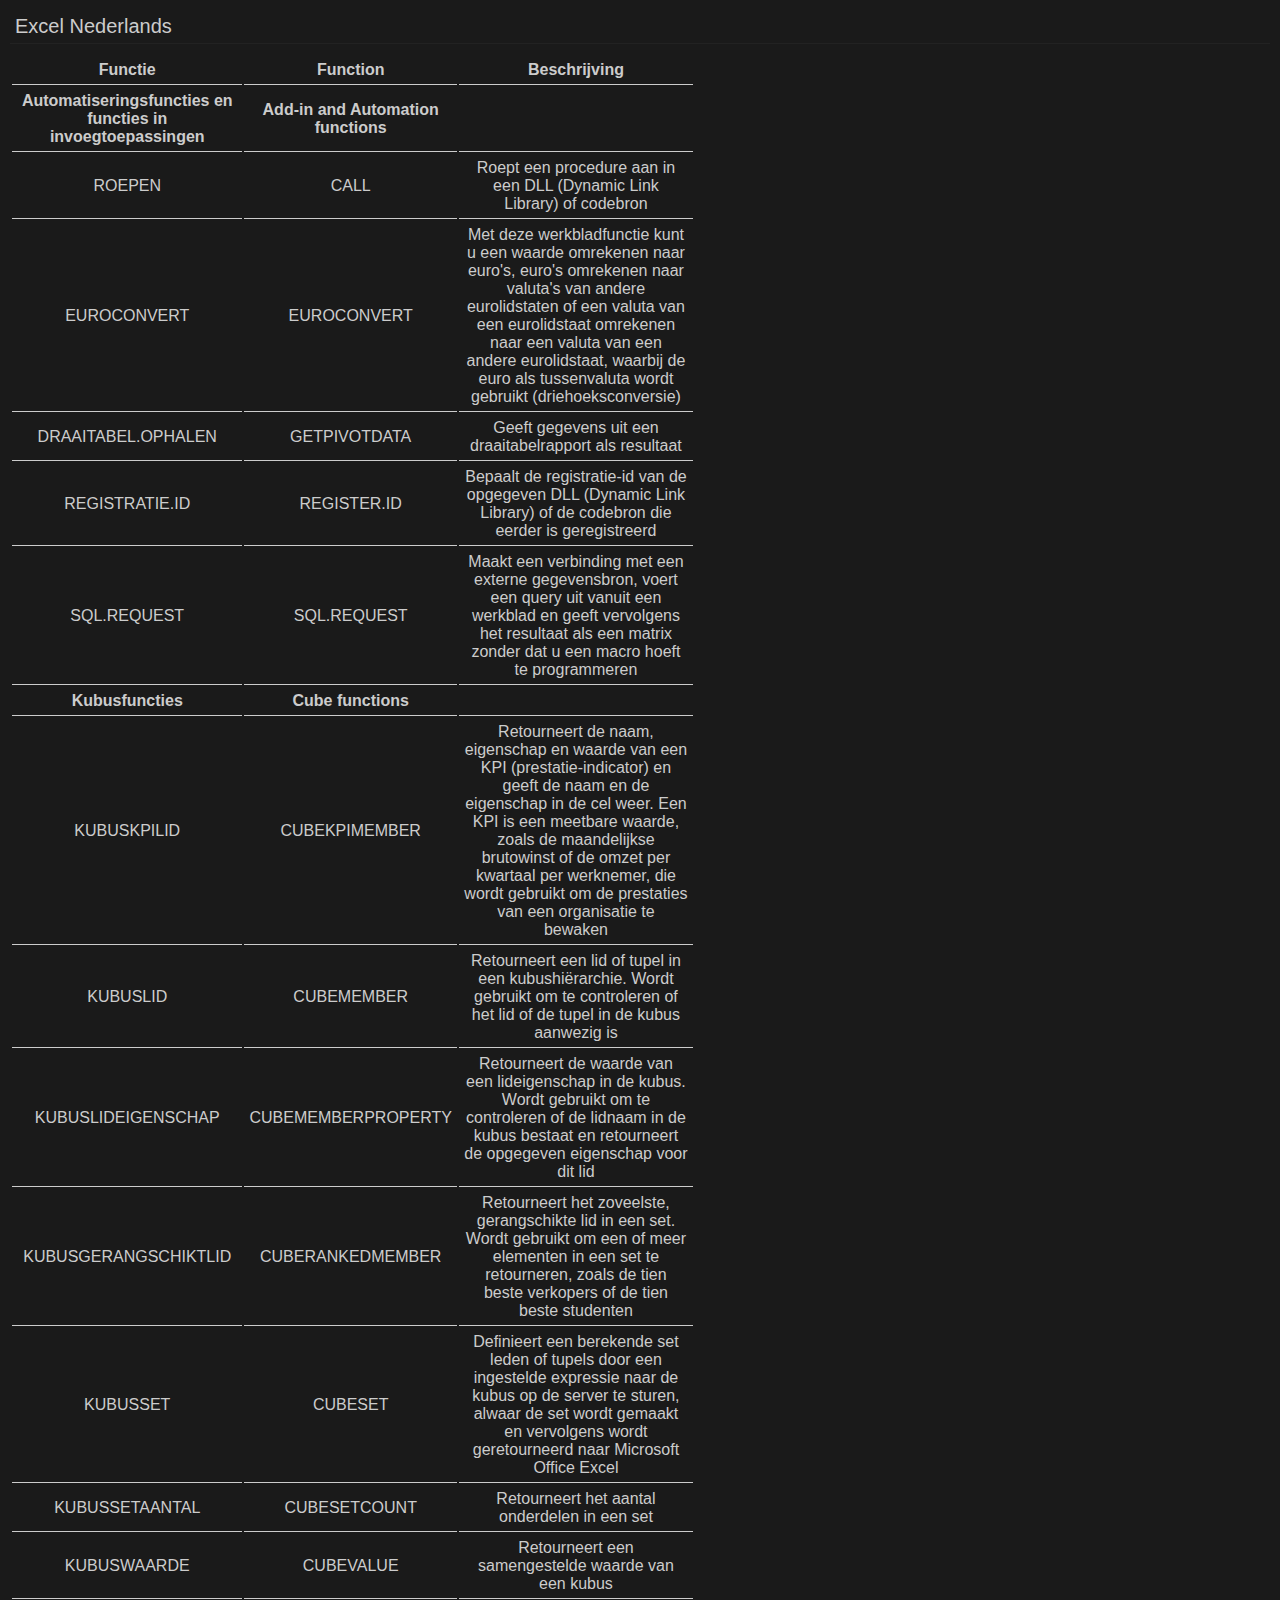
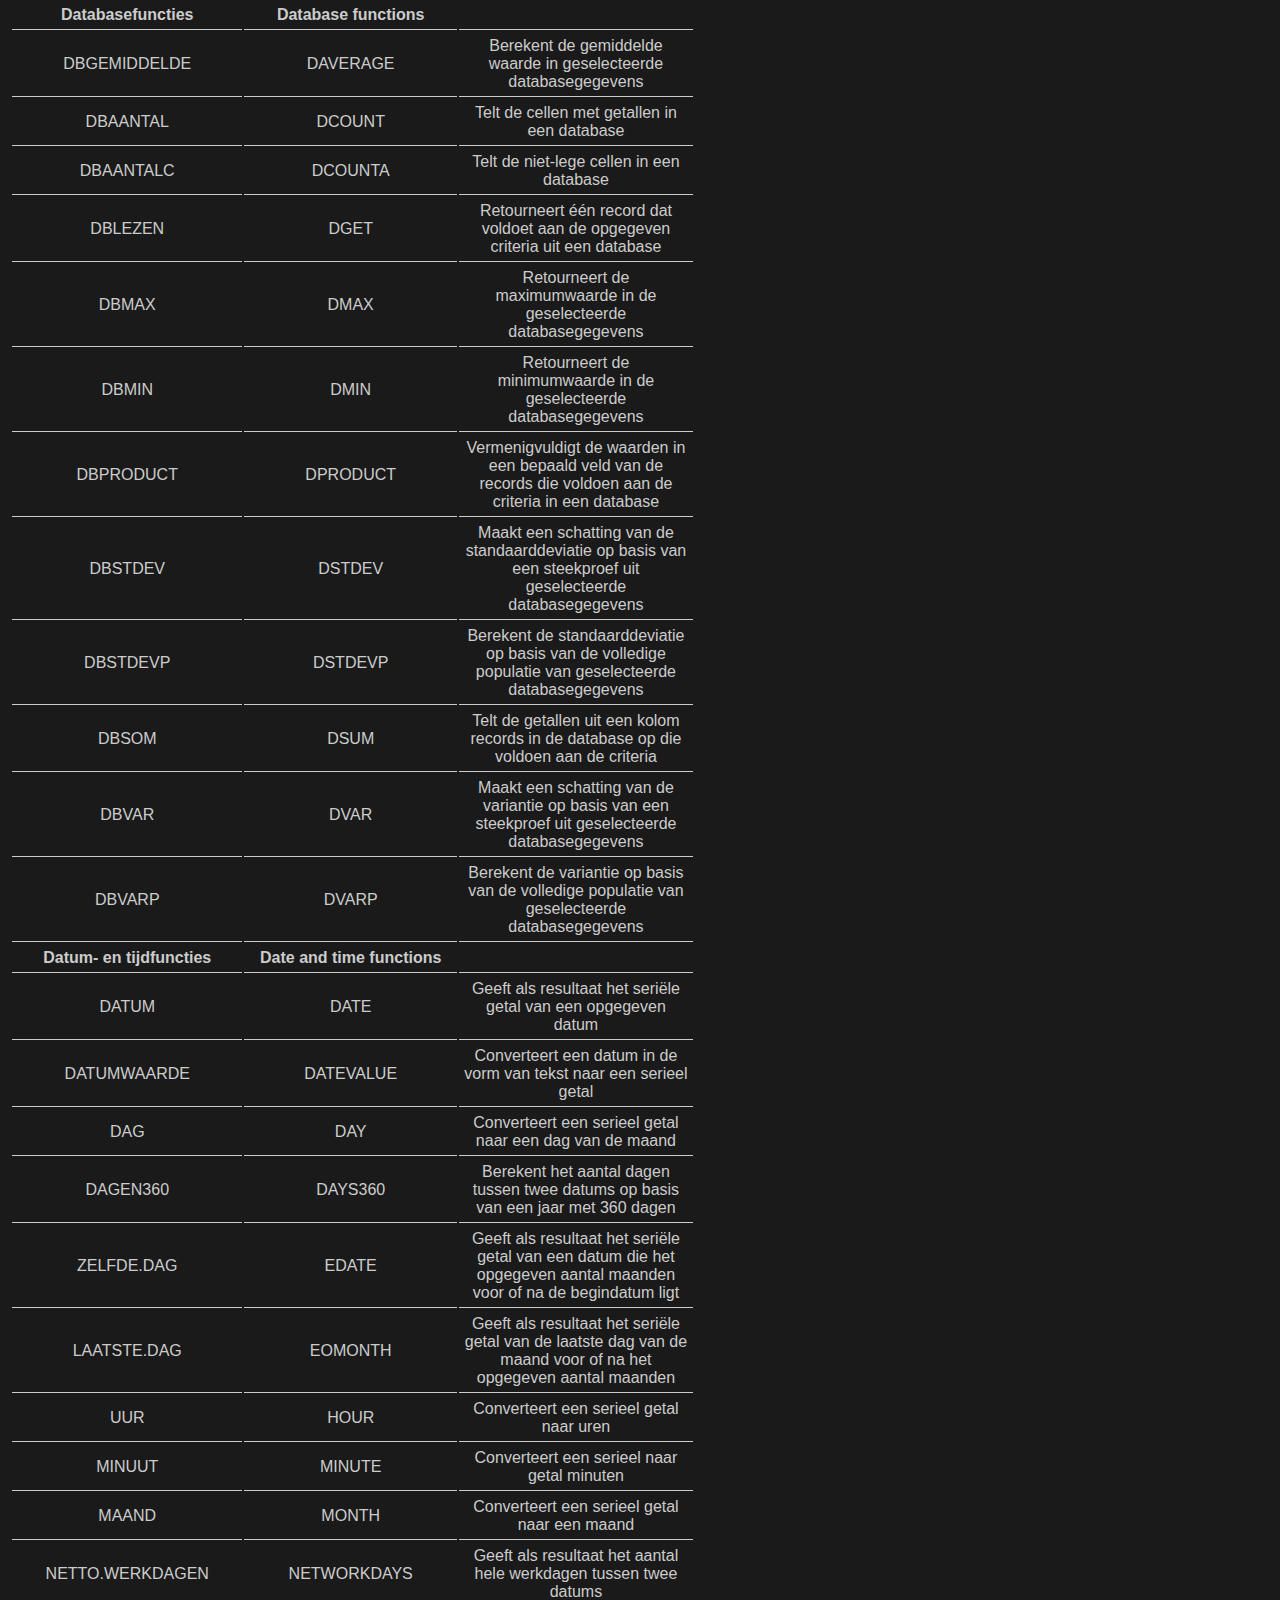
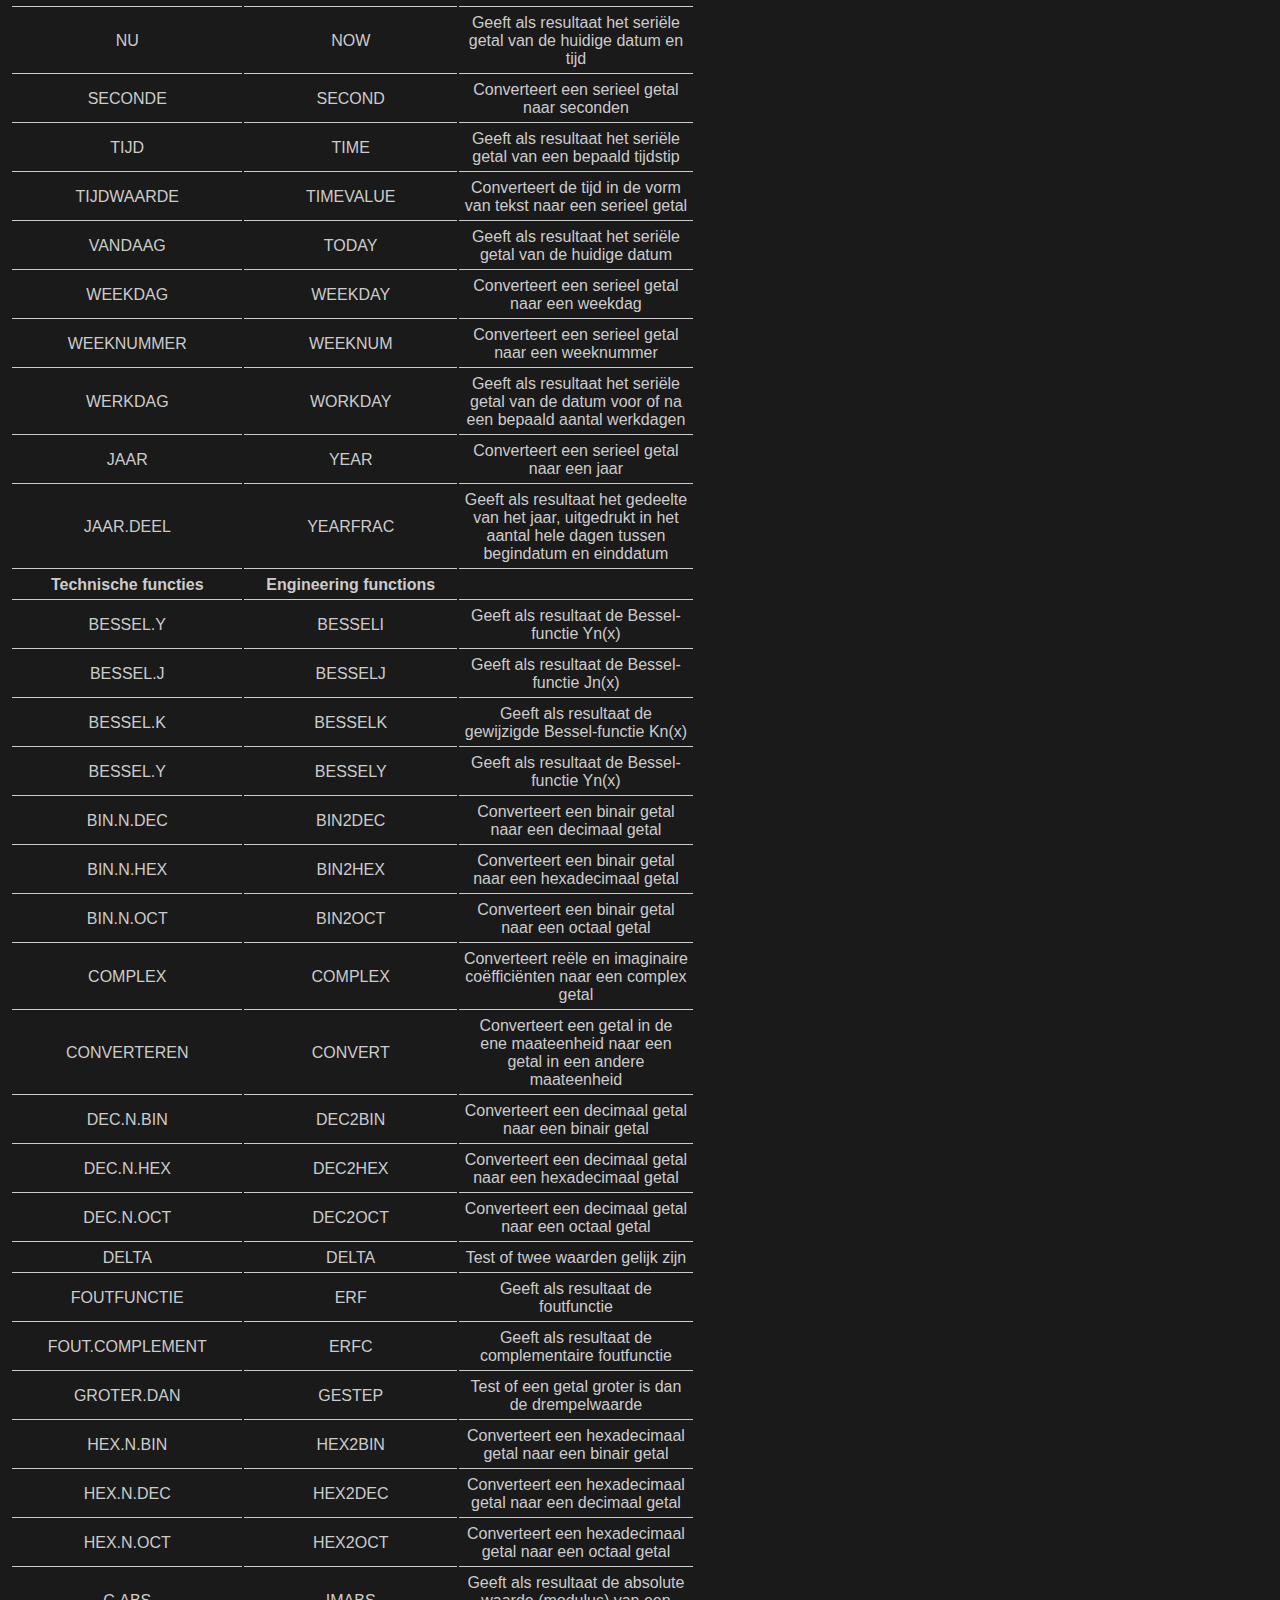
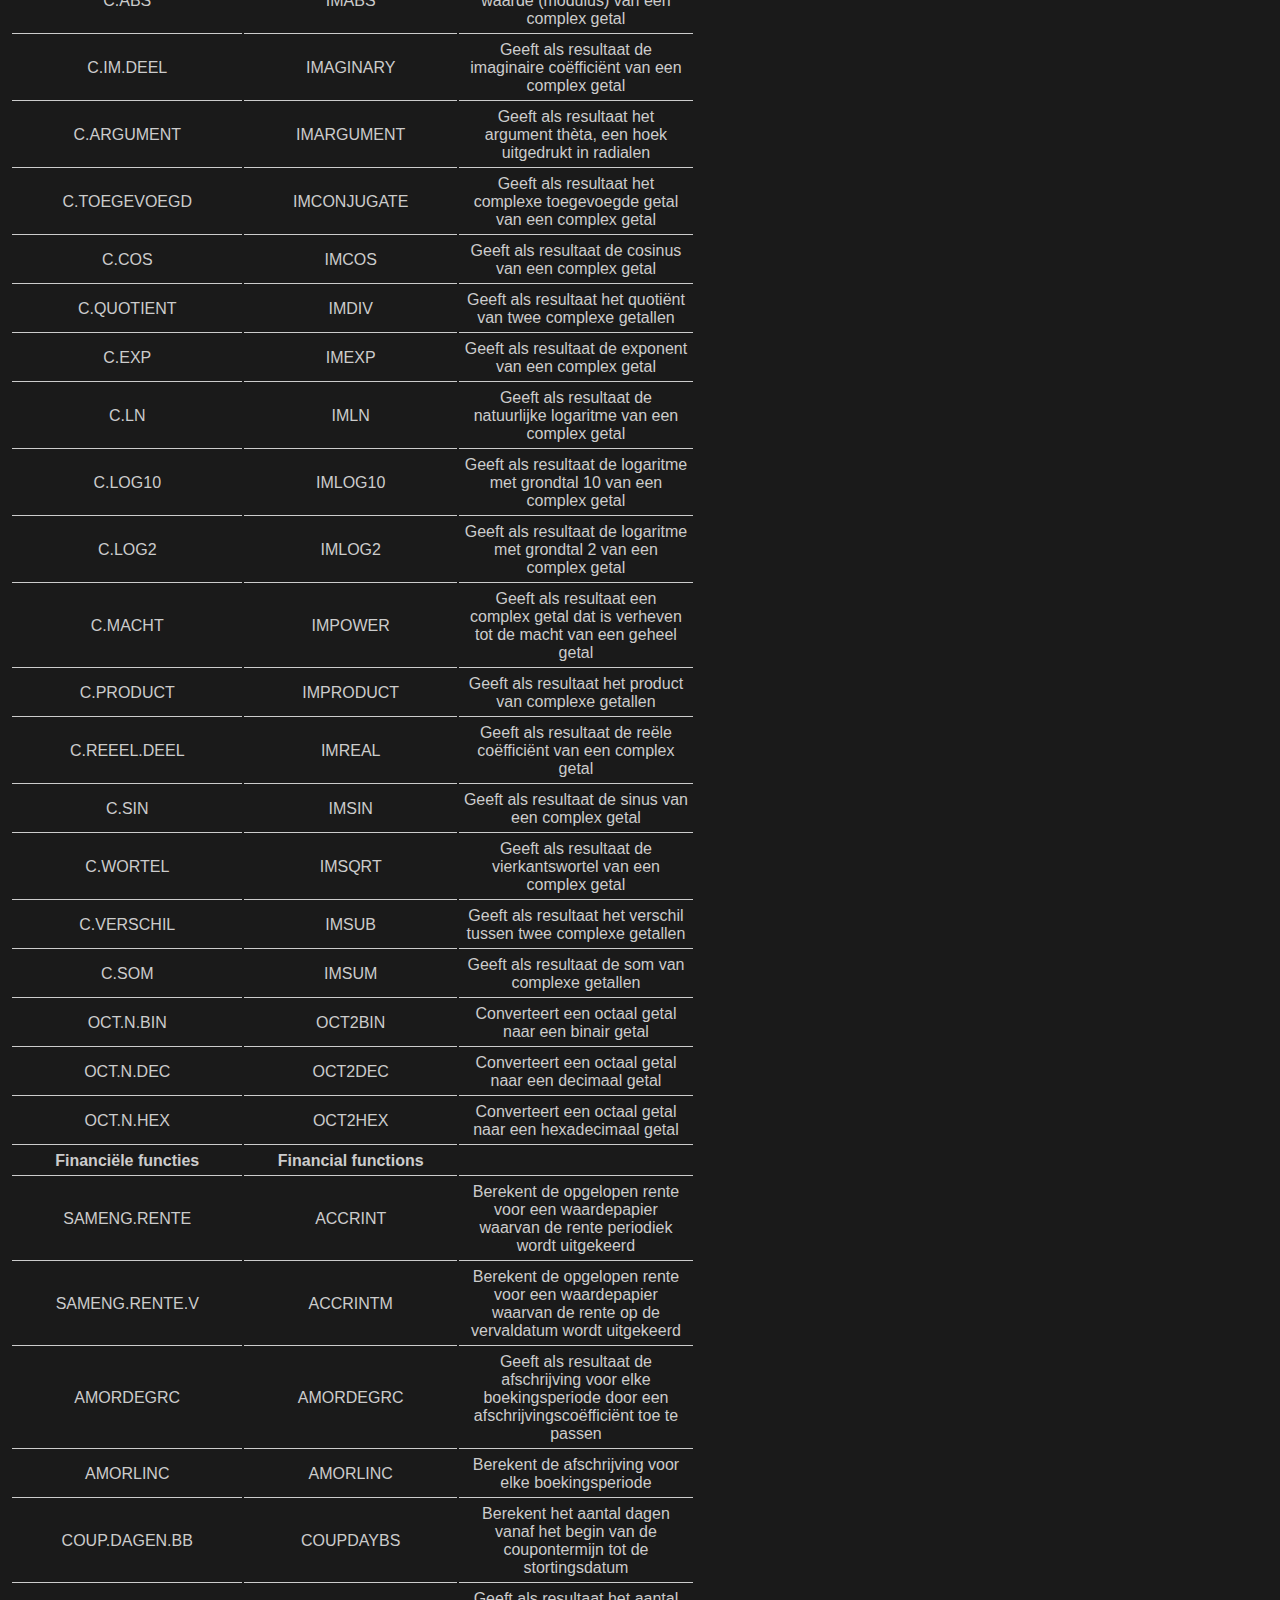
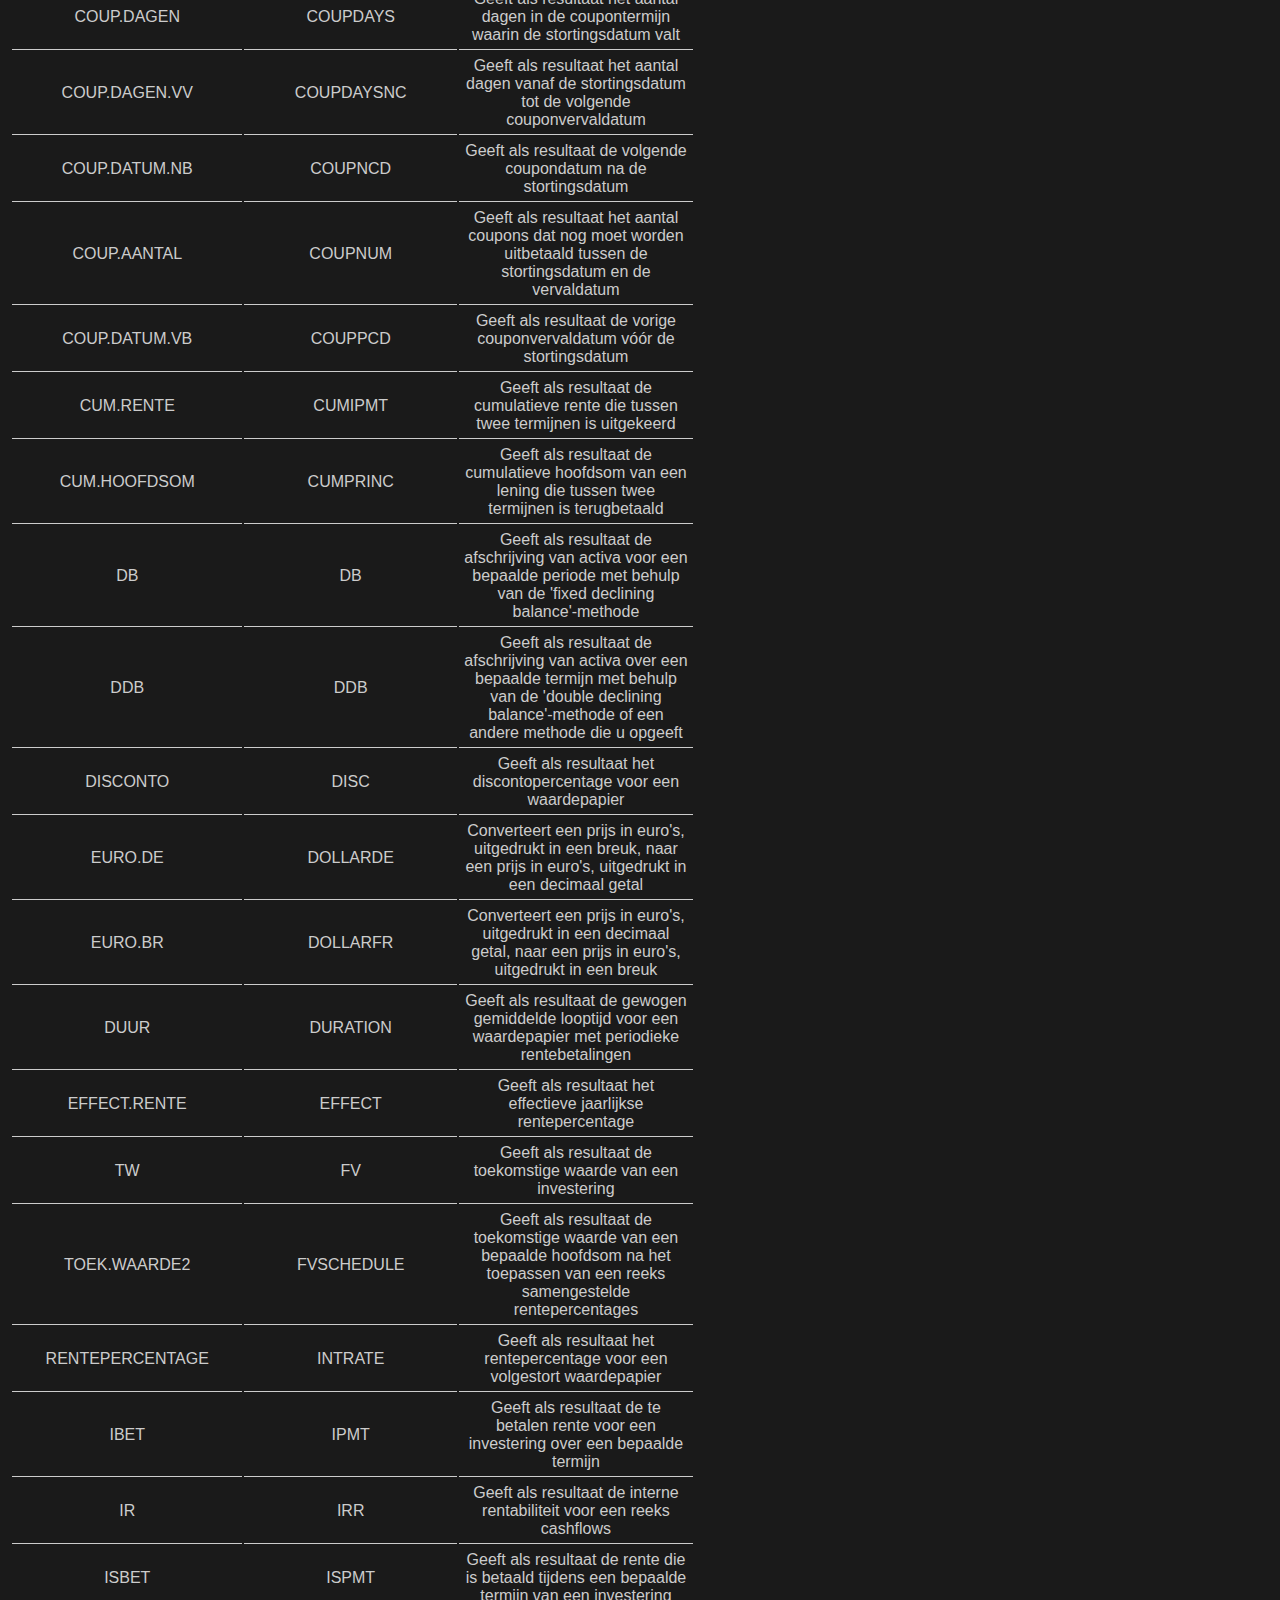
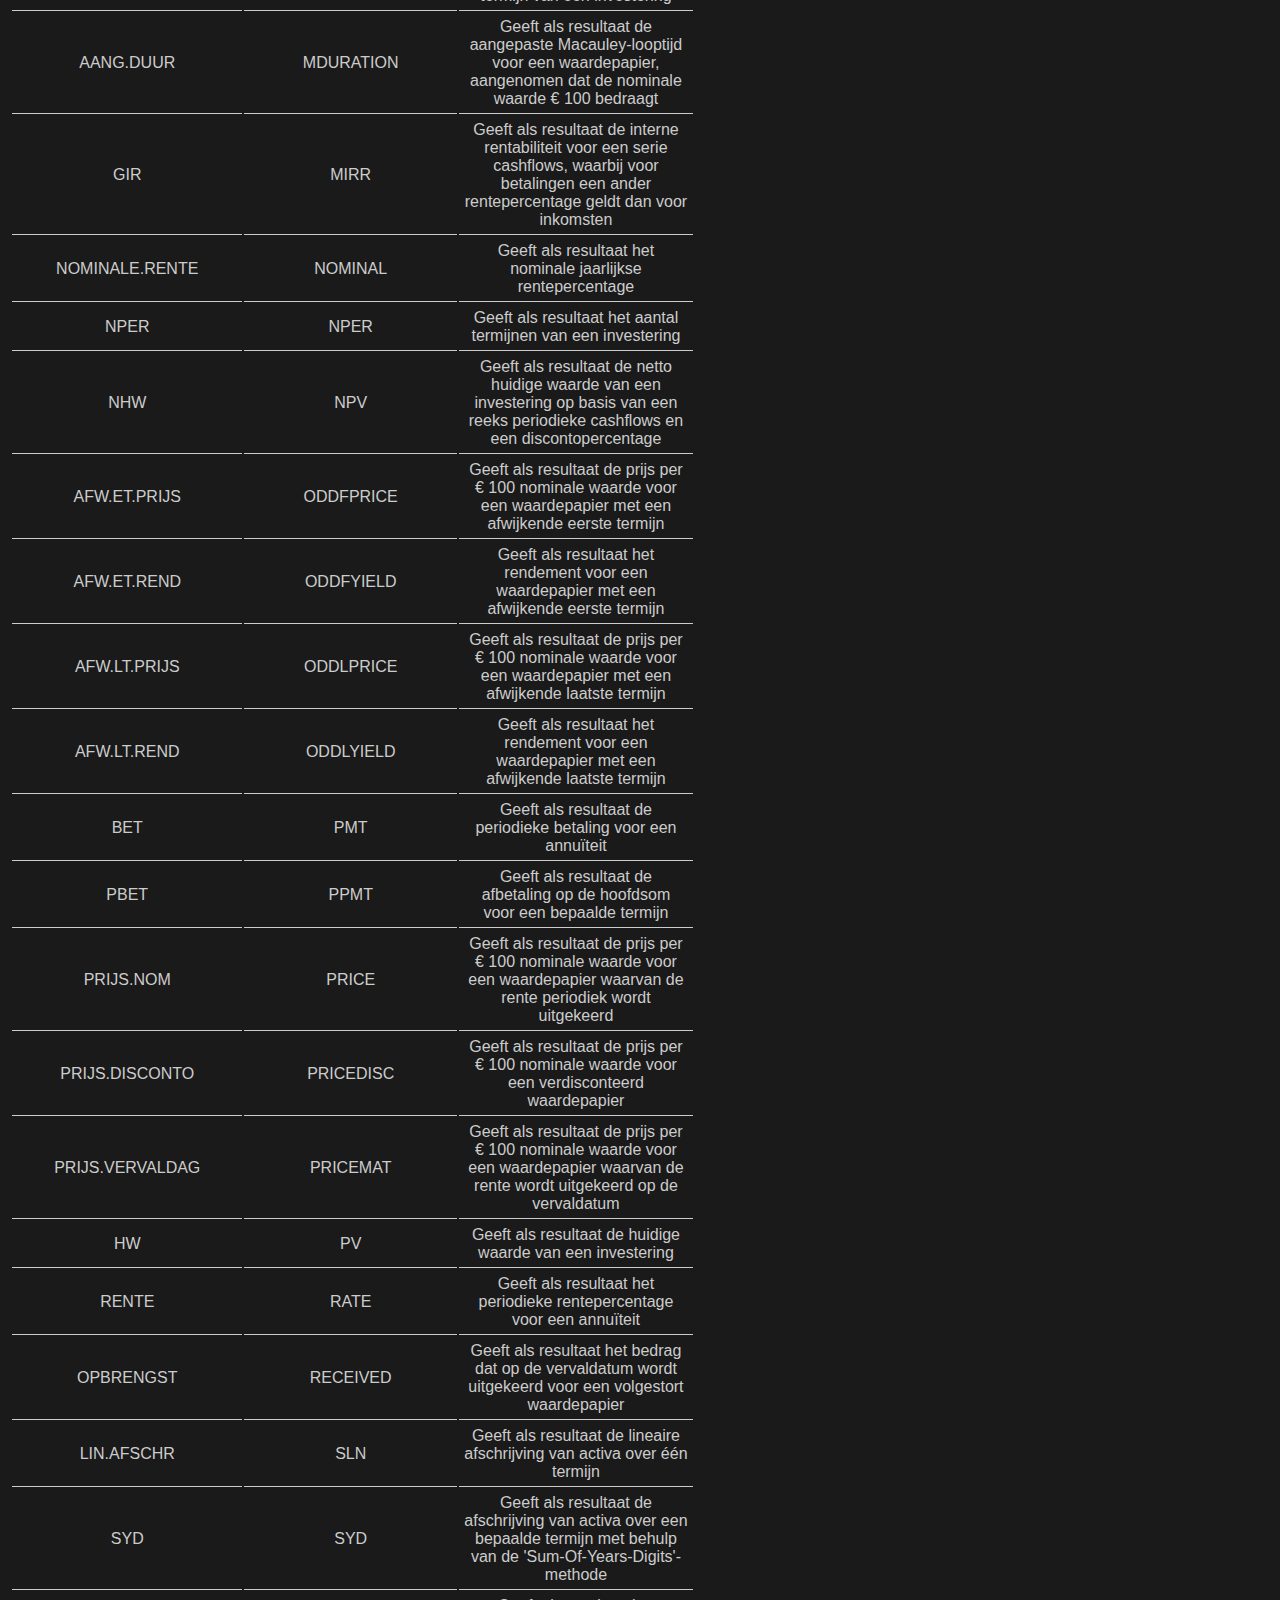
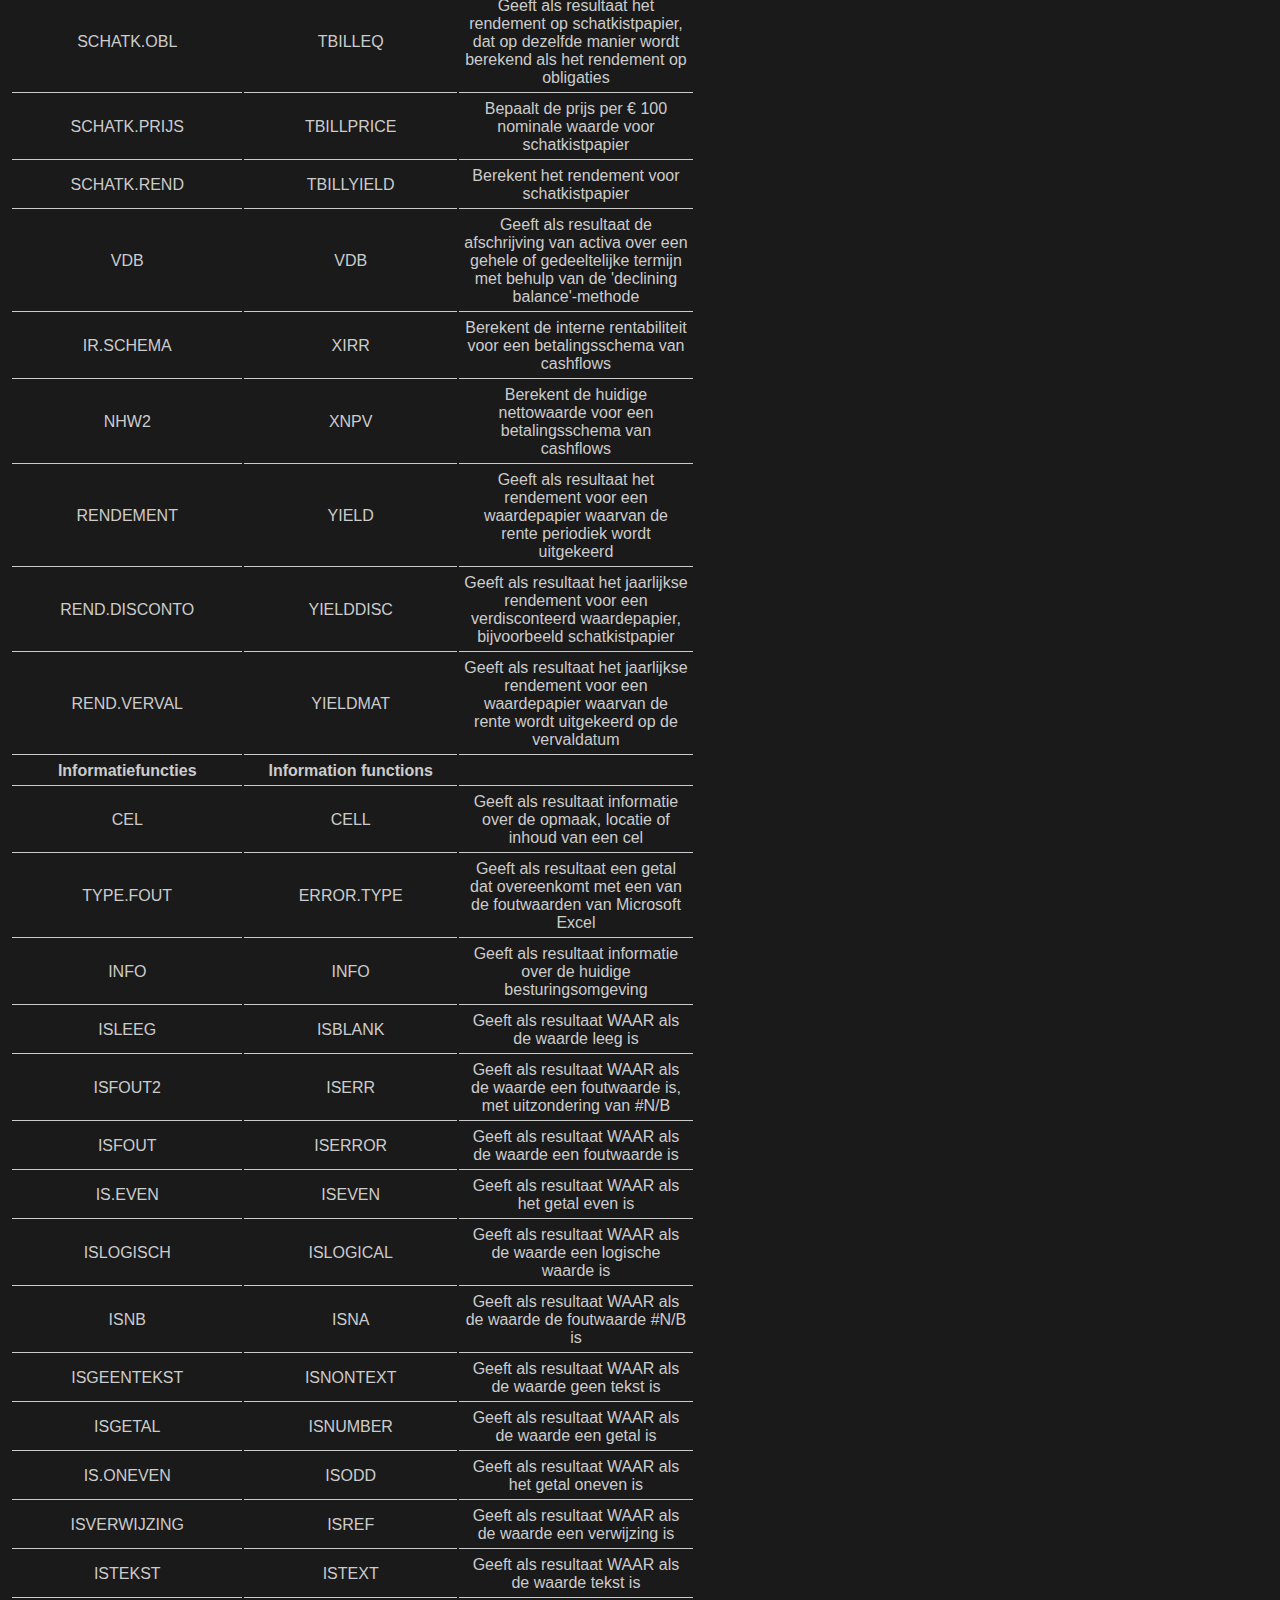
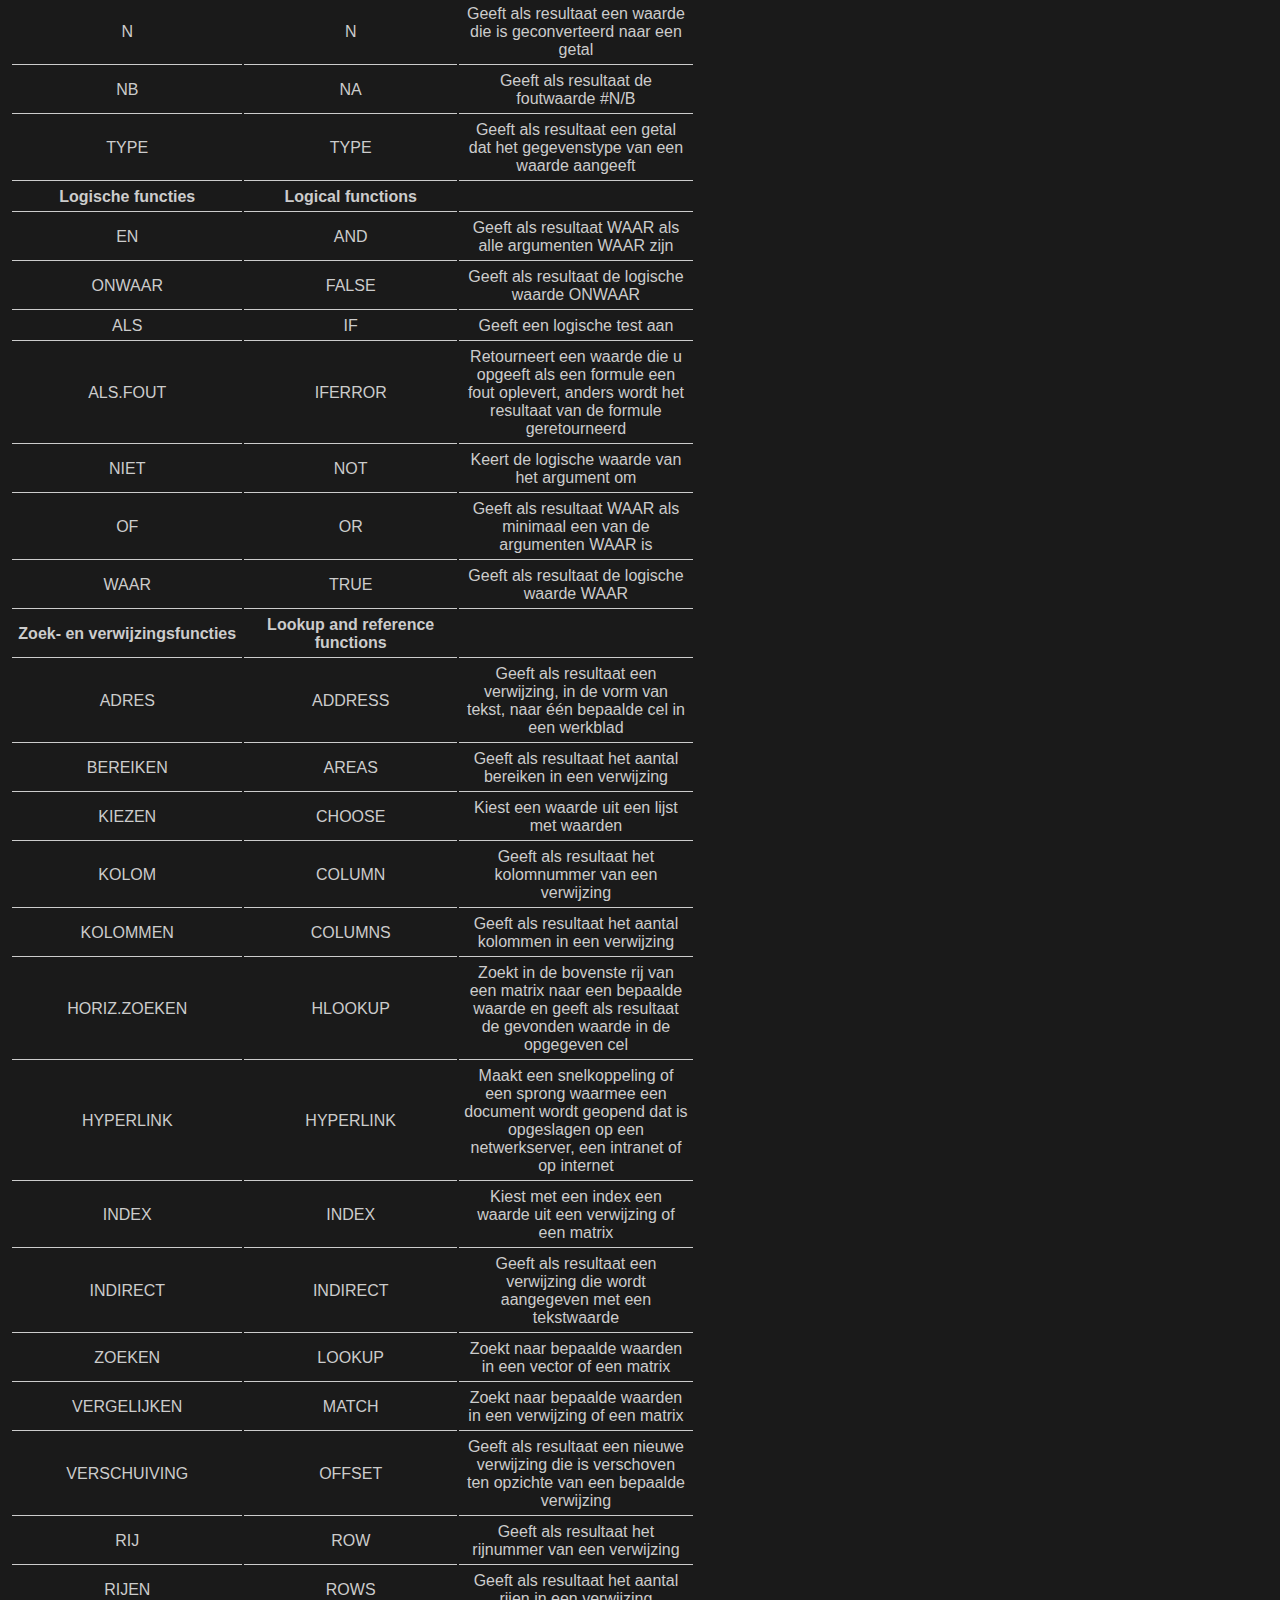
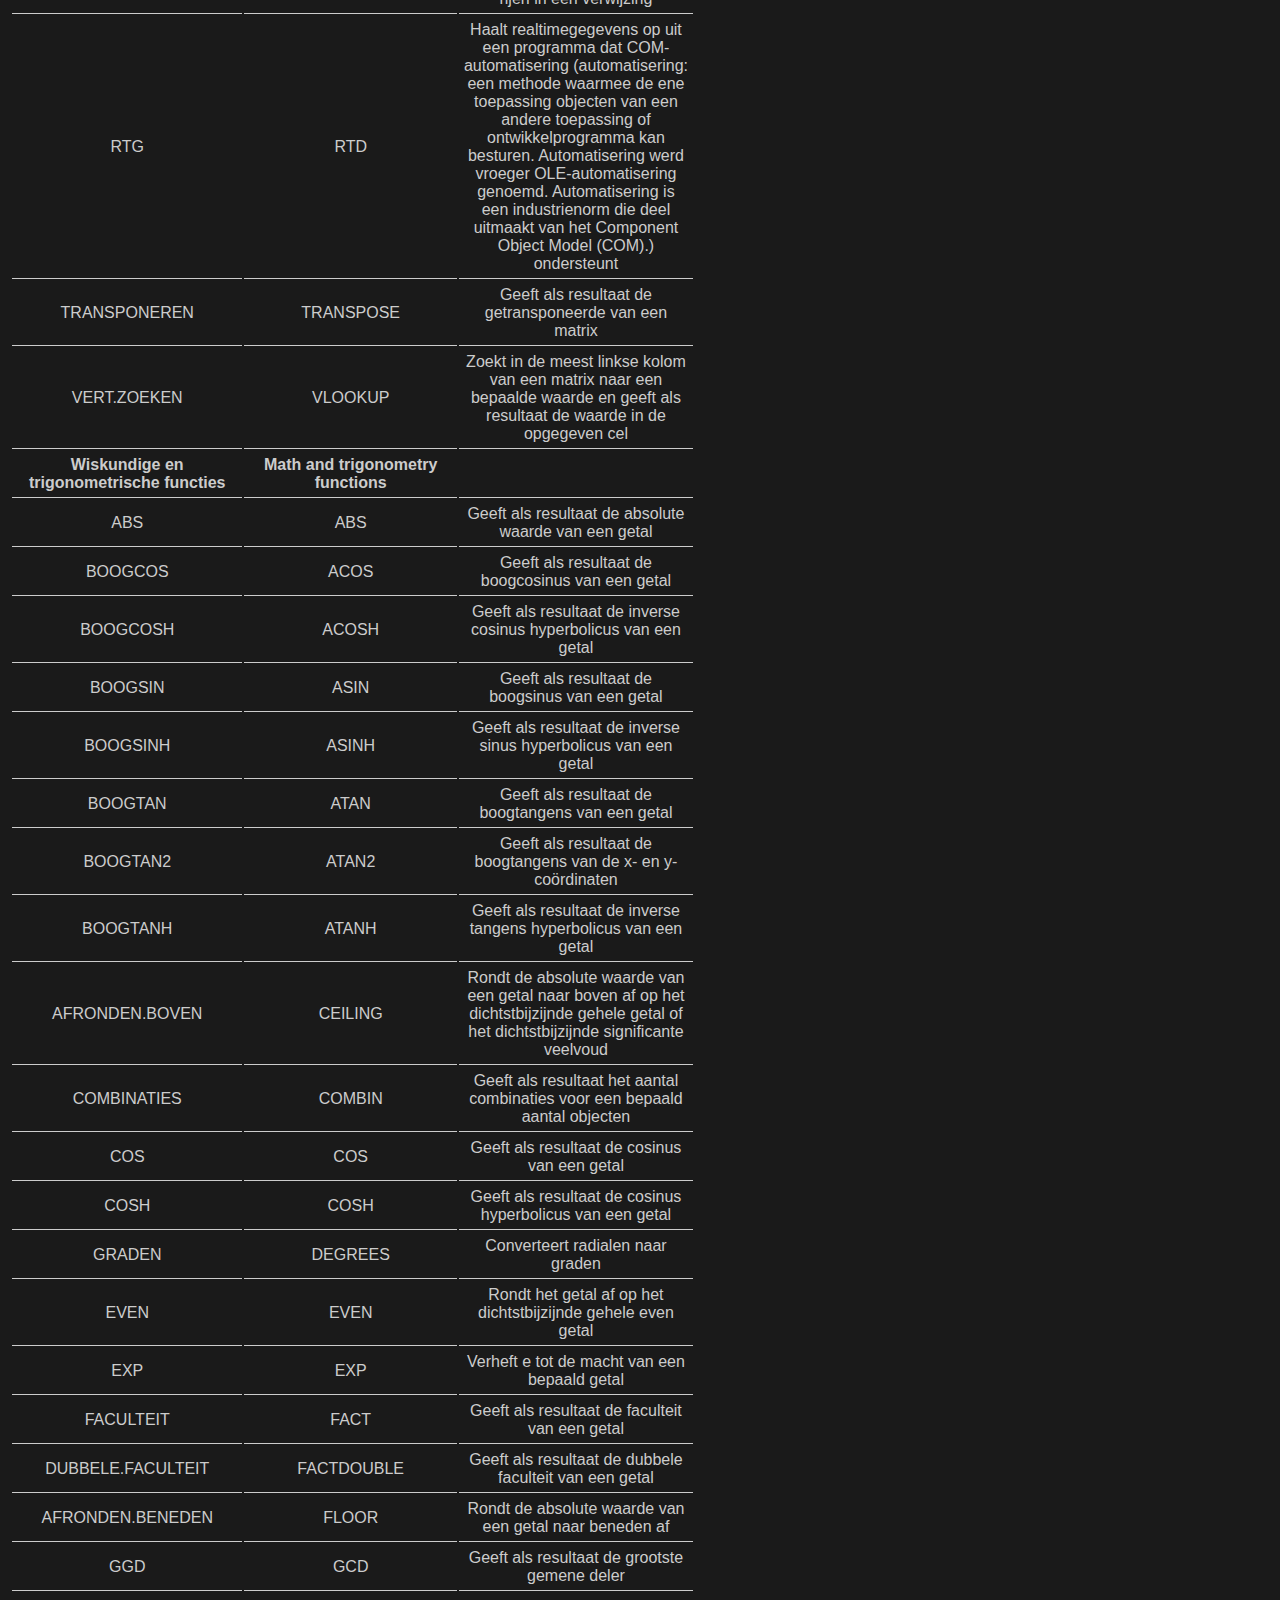
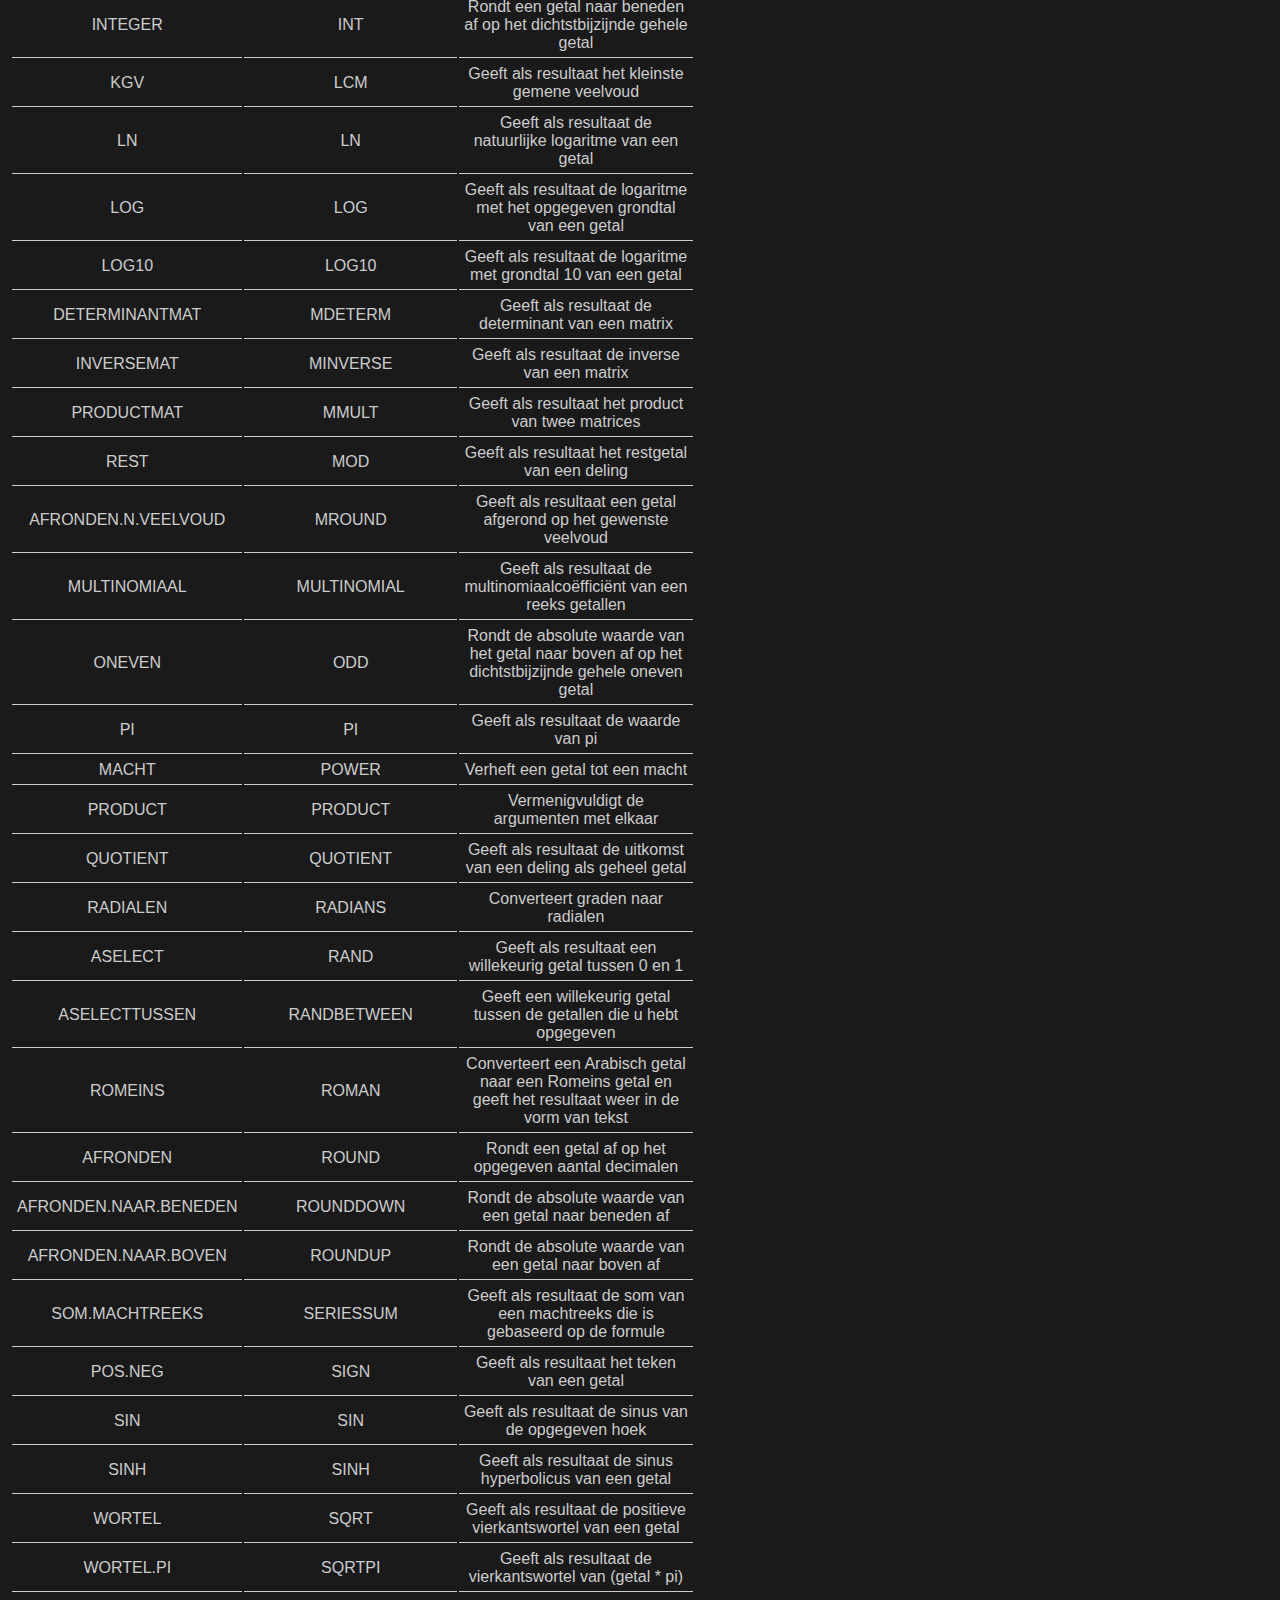
<file: popupPages/ExcelNed.html>
<html>
	<head>
		<title>ExcelNed</title>
		<link rel="icon" type="image/png" href="../img/home.ico" />
		<meta name="viewport" content="width=device-width,user-scalable=no">
		<style>
			body{
				margin:10px;
				padding:0px;
				text-align:left;
				font-family:Arial;
				overflow-x:hidden;
				background: rgba(26,26,26,1);
				color:#ccc;
			}
			.InfoCardHeader{
					font-size:20px;
					padding:5px;
					border-bottom:1px solid #222;
                    margin-bottom:10px;
				}
			table  td, table th{
				min-width:70px;
				text-align:center;
				padding:5px;
                border-bottom: 1px solid #ccc;
			}
		</style>
	</head>
	<body>
		<div class="InfoCardHeader">Excel Nederlands</div>
		<table>
            <colgroup><col style="width: 48pt;" span="3" width="64"></col> </colgroup> 
            <tbody>
            <tr style="height: 15pt;" height="20">
            <td style="height: 15pt; width: 48pt;" width="64" height="20"><strong>Functie</strong></td>
            <td style="width: 48pt;" width="64"><strong>Function</strong></td>
            <td style="width: 48pt;" width="64"><strong>Beschrijving</strong></td>
            </tr>
            <tr style="height: 15pt;" height="20">
            <td style="height: 15pt;" height="20"><strong>Automatiseringsfuncties en functies in   invoegtoepassingen</strong></td>
            <td><strong>Add-in and Automation functions</strong></td>
            <td><strong></strong></td>
            </tr>
            <tr style="height: 15pt;" height="20">
            <td style="height: 15pt;" height="20">ROEPEN</td>
            <td>CALL</td>
            <td>Roept een procedure aan in een DLL (Dynamic Link Library) of codebron</td>
            </tr>
            <tr style="height: 15pt;" height="20">
            <td style="height: 15pt;" height="20">EUROCONVERT</td>
            <td>EUROCONVERT</td>
            <td>Met deze werkbladfunctie kunt u een waarde omrekenen naar euro's, euro's   omrekenen naar valuta's van andere eurolidstaten of een valuta van een   eurolidstaat omrekenen naar een valuta van een andere eurolidstaat, waarbij   de euro als tussenvaluta wordt gebruikt (driehoeksconversie)</td>
            </tr>
            <tr style="height: 15pt;" height="20">
            <td style="height: 15pt;" height="20">DRAAITABEL.OPHALEN</td>
            <td>GETPIVOTDATA</td>
            <td>Geeft gegevens uit een draaitabelrapport als resultaat</td>
            </tr>
            <tr style="height: 15pt;" height="20">
            <td style="height: 15pt;" height="20">REGISTRATIE.ID</td>
            <td>REGISTER.ID</td>
            <td>Bepaalt de registratie-id van de opgegeven DLL (Dynamic Link Library) of   de codebron die eerder is geregistreerd</td>
            </tr>
            <tr style="height: 15pt;" height="20">
            <td style="height: 15pt;" height="20">SQL.REQUEST</td>
            <td>SQL.REQUEST</td>
            <td>Maakt een verbinding met een externe gegevensbron, voert een query uit   vanuit een werkblad en geeft vervolgens het resultaat als een matrix zonder   dat u een macro hoeft te programmeren</td>
            </tr>
            <tr style="height: 15pt;" height="20">
            <td style="height: 15pt;" height="20"><strong>Kubusfuncties</strong></td>
            <td><strong>Cube functions</strong></td>
            <td><strong></strong></td>
            </tr>
            <tr style="height: 15pt;" height="20">
            <td style="height: 15pt;" height="20">KUBUSKPILID</td>
            <td>CUBEKPIMEMBER</td>
            <td>Retourneert de naam, eigenschap en waarde van een KPI   (prestatie-indicator) en geeft de naam en de eigenschap in de cel weer. Een   KPI is een meetbare waarde, zoals de maandelijkse brutowinst of de omzet per   kwartaal per werknemer, die wordt gebruikt om de prestaties van een   organisatie te bewaken</td>
            </tr>
            <tr style="height: 15pt;" height="20">
            <td style="height: 15pt;" height="20">KUBUSLID</td>
            <td>CUBEMEMBER</td>
            <td>Retourneert een lid of tupel in een kubushi&euml;rarchie. Wordt gebruikt om te   controleren of het lid of de tupel in de kubus aanwezig is</td>
            </tr>
            <tr style="height: 15pt;" height="20">
            <td style="height: 15pt;" height="20">KUBUSLIDEIGENSCHAP</td>
            <td>CUBEMEMBERPROPERTY</td>
            <td>Retourneert de waarde van een lideigenschap in de kubus. Wordt gebruikt   om te controleren of de lidnaam in de kubus bestaat en retourneert de   opgegeven eigenschap voor dit lid</td>
            </tr>
            <tr style="height: 15pt;" height="20">
            <td style="height: 15pt;" height="20">KUBUSGERANGSCHIKTLID</td>
            <td>CUBERANKEDMEMBER</td>
            <td>Retourneert het zoveelste, gerangschikte lid in een set. Wordt gebruikt   om een of meer elementen in een set te retourneren, zoals de tien beste   verkopers of de tien beste studenten</td>
            </tr>
            <tr style="height: 15pt;" height="20">
            <td style="height: 15pt;" height="20">KUBUSSET</td>
            <td>CUBESET</td>
            <td>Definieert een berekende set leden of tupels door een ingestelde   expressie naar de kubus op de server te sturen, alwaar de set wordt gemaakt   en vervolgens wordt geretourneerd naar Microsoft Office Excel</td>
            </tr>
            <tr style="height: 15pt;" height="20">
            <td style="height: 15pt;" height="20">KUBUSSETAANTAL</td>
            <td>CUBESETCOUNT</td>
            <td>Retourneert het aantal onderdelen in een set</td>
            </tr>
            <tr style="height: 15pt;" height="20">
            <td style="height: 15pt;" height="20">KUBUSWAARDE</td>
            <td>CUBEVALUE</td>
            <td>Retourneert een samengestelde waarde van een kubus</td>
            </tr>
            <tr style="height: 15pt;" height="20">
            <td style="height: 15pt;" height="20"><strong>Databasefuncties</strong></td>
            <td><strong>Database functions</strong></td>
            <td><strong></strong></td>
            </tr>
            <tr style="height: 15pt;" height="20">
            <td style="height: 15pt;" height="20">DBGEMIDDELDE</td>
            <td>DAVERAGE</td>
            <td>Berekent de gemiddelde waarde in geselecteerde databasegegevens</td>
            </tr>
            <tr style="height: 15pt;" height="20">
            <td style="height: 15pt;" height="20">DBAANTAL</td>
            <td>DCOUNT</td>
            <td>Telt de cellen met getallen in een database</td>
            </tr>
            <tr style="height: 15pt;" height="20">
            <td style="height: 15pt;" height="20">DBAANTALC</td>
            <td>DCOUNTA</td>
            <td>Telt de niet-lege cellen in een database</td>
            </tr>
            <tr style="height: 15pt;" height="20">
            <td style="height: 15pt;" height="20">DBLEZEN</td>
            <td>DGET</td>
            <td>Retourneert &eacute;&eacute;n record dat voldoet aan de opgegeven criteria uit een   database</td>
            </tr>
            <tr style="height: 15pt;" height="20">
            <td style="height: 15pt;" height="20">DBMAX</td>
            <td>DMAX</td>
            <td>Retourneert de maximumwaarde in de geselecteerde databasegegevens</td>
            </tr>
            <tr style="height: 15pt;" height="20">
            <td style="height: 15pt;" height="20">DBMIN</td>
            <td>DMIN</td>
            <td>Retourneert de minimumwaarde in de geselecteerde databasegegevens</td>
            </tr>
            <tr style="height: 15pt;" height="20">
            <td style="height: 15pt;" height="20">DBPRODUCT</td>
            <td>DPRODUCT</td>
            <td>Vermenigvuldigt de waarden in een bepaald veld van de records die voldoen   aan de criteria in een database</td>
            </tr>
            <tr style="height: 15pt;" height="20">
            <td style="height: 15pt;" height="20">DBSTDEV</td>
            <td>DSTDEV</td>
            <td>Maakt een schatting van de standaarddeviatie op basis van een steekproef   uit geselecteerde databasegegevens</td>
            </tr>
            <tr style="height: 15pt;" height="20">
            <td style="height: 15pt;" height="20">DBSTDEVP</td>
            <td>DSTDEVP</td>
            <td>Berekent de standaarddeviatie op basis van de volledige populatie van   geselecteerde databasegegevens</td>
            </tr>
            <tr style="height: 15pt;" height="20">
            <td style="height: 15pt;" height="20">DBSOM</td>
            <td>DSUM</td>
            <td>Telt de getallen uit een kolom records in de database op die voldoen aan   de criteria</td>
            </tr>
            <tr style="height: 15pt;" height="20">
            <td style="height: 15pt;" height="20">DBVAR</td>
            <td>DVAR</td>
            <td>Maakt een schatting van de variantie op basis van een steekproef uit   geselecteerde databasegegevens</td>
            </tr>
            <tr style="height: 15pt;" height="20">
            <td style="height: 15pt;" height="20">DBVARP</td>
            <td>DVARP</td>
            <td>Berekent de variantie op basis van de volledige populatie van   geselecteerde databasegegevens</td>
            </tr>
            <tr style="height: 15pt;" height="20">
            <td style="height: 15pt;" height="20"><strong>Datum- en tijdfuncties</strong></td>
            <td><strong>Date and time functions</strong></td>
            <td><strong></strong></td>
            </tr>
            <tr style="height: 15pt;" height="20">
            <td style="height: 15pt;" height="20">DATUM</td>
            <td>DATE</td>
            <td>Geeft als resultaat het seri&euml;le getal van een opgegeven datum</td>
            </tr>
            <tr style="height: 15pt;" height="20">
            <td style="height: 15pt;" height="20">DATUMWAARDE</td>
            <td>DATEVALUE</td>
            <td>Converteert een datum in de vorm van tekst naar een serieel getal</td>
            </tr>
            <tr style="height: 15pt;" height="20">
            <td style="height: 15pt;" height="20">DAG</td>
            <td>DAY</td>
            <td>Converteert een serieel getal naar een dag van de maand</td>
            </tr>
            <tr style="height: 15pt;" height="20">
            <td style="height: 15pt;" height="20">DAGEN360</td>
            <td>DAYS360</td>
            <td>Berekent het aantal dagen tussen twee datums op basis van een jaar met   360 dagen</td>
            </tr>
            <tr style="height: 15pt;" height="20">
            <td style="height: 15pt;" height="20">ZELFDE.DAG</td>
            <td>EDATE</td>
            <td>Geeft als resultaat het seri&euml;le getal van een datum die het opgegeven   aantal maanden voor of na de begindatum ligt</td>
            </tr>
            <tr style="height: 15pt;" height="20">
            <td style="height: 15pt;" height="20">LAATSTE.DAG</td>
            <td>EOMONTH</td>
            <td>Geeft als resultaat het seri&euml;le getal van de laatste dag van de maand   voor of na het opgegeven aantal maanden</td>
            </tr>
            <tr style="height: 15pt;" height="20">
            <td style="height: 15pt;" height="20">UUR</td>
            <td>HOUR</td>
            <td>Converteert een serieel getal naar uren</td>
            </tr>
            <tr style="height: 15pt;" height="20">
            <td style="height: 15pt;" height="20">MINUUT</td>
            <td>MINUTE</td>
            <td>Converteert een serieel naar getal minuten</td>
            </tr>
            <tr style="height: 15pt;" height="20">
            <td style="height: 15pt;" height="20">MAAND</td>
            <td>MONTH</td>
            <td>Converteert een serieel getal naar een maand</td>
            </tr>
            <tr style="height: 15pt;" height="20">
            <td style="height: 15pt;" height="20">NETTO.WERKDAGEN</td>
            <td>NETWORKDAYS</td>
            <td>Geeft als resultaat het aantal hele werkdagen tussen twee datums</td>
            </tr>
            <tr style="height: 15pt;" height="20">
            <td style="height: 15pt;" height="20">NU</td>
            <td>NOW</td>
            <td>Geeft als resultaat het seri&euml;le getal van de huidige datum en tijd</td>
            </tr>
            <tr style="height: 15pt;" height="20">
            <td style="height: 15pt;" height="20">SECONDE</td>
            <td>SECOND</td>
            <td>Converteert een serieel getal naar seconden</td>
            </tr>
            <tr style="height: 15pt;" height="20">
            <td style="height: 15pt;" height="20">TIJD</td>
            <td>TIME</td>
            <td>Geeft als resultaat het seri&euml;le getal van een bepaald tijdstip</td>
            </tr>
            <tr style="height: 15pt;" height="20">
            <td style="height: 15pt;" height="20">TIJDWAARDE</td>
            <td>TIMEVALUE</td>
            <td>Converteert de tijd in de vorm van tekst naar een serieel getal</td>
            </tr>
            <tr style="height: 15pt;" height="20">
            <td style="height: 15pt;" height="20">VANDAAG</td>
            <td>TODAY</td>
            <td>Geeft als resultaat het seri&euml;le getal van de huidige datum</td>
            </tr>
            <tr style="height: 15pt;" height="20">
            <td style="height: 15pt;" height="20">WEEKDAG</td>
            <td>WEEKDAY</td>
            <td>Converteert een serieel getal naar een weekdag</td>
            </tr>
            <tr style="height: 15pt;" height="20">
            <td style="height: 15pt;" height="20">WEEKNUMMER</td>
            <td>WEEKNUM</td>
            <td>Converteert een serieel getal naar een weeknummer</td>
            </tr>
            <tr style="height: 15pt;" height="20">
            <td style="height: 15pt;" height="20">WERKDAG</td>
            <td>WORKDAY</td>
            <td>Geeft als resultaat het seri&euml;le getal van de datum voor of na een bepaald   aantal werkdagen</td>
            </tr>
            <tr style="height: 15pt;" height="20">
            <td style="height: 15pt;" height="20">JAAR</td>
            <td>YEAR</td>
            <td>Converteert een serieel getal naar een jaar</td>
            </tr>
            <tr style="height: 15pt;" height="20">
            <td style="height: 15pt;" height="20">JAAR.DEEL</td>
            <td>YEARFRAC</td>
            <td>Geeft als resultaat het gedeelte van het jaar, uitgedrukt in het aantal   hele dagen tussen begindatum en einddatum</td>
            </tr>
            <tr style="height: 15pt;" height="20">
            <td style="height: 15pt;" height="20"><strong>Technische functies</strong></td>
            <td><strong>Engineering functions</strong></td>
            <td><strong></strong></td>
            </tr>
            <tr style="height: 15pt;" height="20">
            <td style="height: 15pt;" height="20">BESSEL.Y</td>
            <td>BESSELI</td>
            <td>Geeft als resultaat de Bessel-functie Yn(x)</td>
            </tr>
            <tr style="height: 15pt;" height="20">
            <td style="height: 15pt;" height="20">BESSEL.J</td>
            <td>BESSELJ</td>
            <td>Geeft als resultaat de Bessel-functie Jn(x)</td>
            </tr>
            <tr style="height: 15pt;" height="20">
            <td style="height: 15pt;" height="20">BESSEL.K</td>
            <td>BESSELK</td>
            <td>Geeft als resultaat de gewijzigde Bessel-functie Kn(x)</td>
            </tr>
            <tr style="height: 15pt;" height="20">
            <td style="height: 15pt;" height="20">BESSEL.Y</td>
            <td>BESSELY</td>
            <td>Geeft als resultaat de Bessel-functie Yn(x)</td>
            </tr>
            <tr style="height: 15pt;" height="20">
            <td style="height: 15pt;" height="20">BIN.N.DEC</td>
            <td>BIN2DEC</td>
            <td>Converteert een binair getal naar een decimaal getal</td>
            </tr>
            <tr style="height: 15pt;" height="20">
            <td style="height: 15pt;" height="20">BIN.N.HEX</td>
            <td>BIN2HEX</td>
            <td>Converteert een binair getal naar een hexadecimaal getal</td>
            </tr>
            <tr style="height: 15pt;" height="20">
            <td style="height: 15pt;" height="20">BIN.N.OCT</td>
            <td>BIN2OCT</td>
            <td>Converteert een binair getal naar een octaal getal</td>
            </tr>
            <tr style="height: 15pt;" height="20">
            <td style="height: 15pt;" height="20">COMPLEX</td>
            <td>COMPLEX</td>
            <td>Converteert re&euml;le en imaginaire co&euml;ffici&euml;nten naar een complex getal</td>
            </tr>
            <tr style="height: 15pt;" height="20">
            <td style="height: 15pt;" height="20">CONVERTEREN</td>
            <td>CONVERT</td>
            <td>Converteert een getal in de ene maateenheid naar een getal in een andere   maateenheid</td>
            </tr>
            <tr style="height: 15pt;" height="20">
            <td style="height: 15pt;" height="20">DEC.N.BIN</td>
            <td>DEC2BIN</td>
            <td>Converteert een decimaal getal naar een binair getal</td>
            </tr>
            <tr style="height: 15pt;" height="20">
            <td style="height: 15pt;" height="20">DEC.N.HEX</td>
            <td>DEC2HEX</td>
            <td>Converteert een decimaal getal naar een hexadecimaal getal</td>
            </tr>
            <tr style="height: 15pt;" height="20">
            <td style="height: 15pt;" height="20">DEC.N.OCT</td>
            <td>DEC2OCT</td>
            <td>Converteert een decimaal getal naar een octaal getal</td>
            </tr>
            <tr style="height: 15pt;" height="20">
            <td style="height: 15pt;" height="20">DELTA</td>
            <td>DELTA</td>
            <td>Test of twee waarden gelijk zijn</td>
            </tr>
            <tr style="height: 15pt;" height="20">
            <td style="height: 15pt;" height="20">FOUTFUNCTIE</td>
            <td>ERF</td>
            <td>Geeft als resultaat de foutfunctie</td>
            </tr>
            <tr style="height: 15pt;" height="20">
            <td style="height: 15pt;" height="20">FOUT.COMPLEMENT</td>
            <td>ERFC</td>
            <td>Geeft als resultaat de complementaire foutfunctie</td>
            </tr>
            <tr style="height: 15pt;" height="20">
            <td style="height: 15pt;" height="20">GROTER.DAN</td>
            <td>GESTEP</td>
            <td>Test of een getal groter is dan de drempelwaarde</td>
            </tr>
            <tr style="height: 15pt;" height="20">
            <td style="height: 15pt;" height="20">HEX.N.BIN</td>
            <td>HEX2BIN</td>
            <td>Converteert een hexadecimaal getal naar een binair getal</td>
            </tr>
            <tr style="height: 15pt;" height="20">
            <td style="height: 15pt;" height="20">HEX.N.DEC</td>
            <td>HEX2DEC</td>
            <td>Converteert een hexadecimaal getal naar een decimaal getal</td>
            </tr>
            <tr style="height: 15pt;" height="20">
            <td style="height: 15pt;" height="20">HEX.N.OCT</td>
            <td>HEX2OCT</td>
            <td>Converteert een hexadecimaal getal naar een octaal getal</td>
            </tr>
            <tr style="height: 15pt;" height="20">
            <td style="height: 15pt;" height="20">C.ABS</td>
            <td>IMABS</td>
            <td>Geeft als resultaat de absolute waarde (modulus) van een complex getal</td>
            </tr>
            <tr style="height: 15pt;" height="20">
            <td style="height: 15pt;" height="20">C.IM.DEEL</td>
            <td>IMAGINARY</td>
            <td>Geeft als resultaat de imaginaire co&euml;ffici&euml;nt van een complex getal</td>
            </tr>
            <tr style="height: 15pt;" height="20">
            <td style="height: 15pt;" height="20">C.ARGUMENT</td>
            <td>IMARGUMENT</td>
            <td>Geeft als resultaat het argument th&egrave;ta, een hoek uitgedrukt in radialen</td>
            </tr>
            <tr style="height: 15pt;" height="20">
            <td style="height: 15pt;" height="20">C.TOEGEVOEGD</td>
            <td>IMCONJUGATE</td>
            <td>Geeft als resultaat het complexe toegevoegde getal van een complex getal</td>
            </tr>
            <tr style="height: 15pt;" height="20">
            <td style="height: 15pt;" height="20">C.COS</td>
            <td>IMCOS</td>
            <td>Geeft als resultaat de cosinus van een complex getal</td>
            </tr>
            <tr style="height: 15pt;" height="20">
            <td style="height: 15pt;" height="20">C.QUOTIENT</td>
            <td>IMDIV</td>
            <td>Geeft als resultaat het quoti&euml;nt van twee complexe getallen</td>
            </tr>
            <tr style="height: 15pt;" height="20">
            <td style="height: 15pt;" height="20">C.EXP</td>
            <td>IMEXP</td>
            <td>Geeft als resultaat de exponent van een complex getal</td>
            </tr>
            <tr style="height: 15pt;" height="20">
            <td style="height: 15pt;" height="20">C.LN</td>
            <td>IMLN</td>
            <td>Geeft als resultaat de natuurlijke logaritme van een complex getal</td>
            </tr>
            <tr style="height: 15pt;" height="20">
            <td style="height: 15pt;" height="20">C.LOG10</td>
            <td>IMLOG10</td>
            <td>Geeft als resultaat de logaritme met grondtal 10 van een complex getal</td>
            </tr>
            <tr style="height: 15pt;" height="20">
            <td style="height: 15pt;" height="20">C.LOG2</td>
            <td>IMLOG2</td>
            <td>Geeft als resultaat de logaritme met grondtal 2 van een complex getal</td>
            </tr>
            <tr style="height: 15pt;" height="20">
            <td style="height: 15pt;" height="20">C.MACHT</td>
            <td>IMPOWER</td>
            <td>Geeft als resultaat een complex getal dat is verheven tot de macht van   een geheel getal</td>
            </tr>
            <tr style="height: 15pt;" height="20">
            <td style="height: 15pt;" height="20">C.PRODUCT</td>
            <td>IMPRODUCT</td>
            <td>Geeft als resultaat het product van complexe getallen</td>
            </tr>
            <tr style="height: 15pt;" height="20">
            <td style="height: 15pt;" height="20">C.REEEL.DEEL</td>
            <td>IMREAL</td>
            <td>Geeft als resultaat de re&euml;le co&euml;ffici&euml;nt van een complex getal</td>
            </tr>
            <tr style="height: 15pt;" height="20">
            <td style="height: 15pt;" height="20">C.SIN</td>
            <td>IMSIN</td>
            <td>Geeft als resultaat de sinus van een complex getal</td>
            </tr>
            <tr style="height: 15pt;" height="20">
            <td style="height: 15pt;" height="20">C.WORTEL</td>
            <td>IMSQRT</td>
            <td>Geeft als resultaat de vierkantswortel van een complex getal</td>
            </tr>
            <tr style="height: 15pt;" height="20">
            <td style="height: 15pt;" height="20">C.VERSCHIL</td>
            <td>IMSUB</td>
            <td>Geeft als resultaat het verschil tussen twee complexe getallen</td>
            </tr>
            <tr style="height: 15pt;" height="20">
            <td style="height: 15pt;" height="20">C.SOM</td>
            <td>IMSUM</td>
            <td>Geeft als resultaat de som van complexe getallen</td>
            </tr>
            <tr style="height: 15pt;" height="20">
            <td style="height: 15pt;" height="20">OCT.N.BIN</td>
            <td>OCT2BIN</td>
            <td>Converteert een octaal getal naar een binair getal</td>
            </tr>
            <tr style="height: 15pt;" height="20">
            <td style="height: 15pt;" height="20">OCT.N.DEC</td>
            <td>OCT2DEC</td>
            <td>Converteert een octaal getal naar een decimaal getal</td>
            </tr>
            <tr style="height: 15pt;" height="20">
            <td style="height: 15pt;" height="20">OCT.N.HEX</td>
            <td>OCT2HEX</td>
            <td>Converteert een octaal getal naar een hexadecimaal getal</td>
            </tr>
            <tr style="height: 15pt;" height="20">
            <td style="height: 15pt;" height="20"><strong>Financi&euml;le functies</strong></td>
            <td><strong>Financial functions</strong></td>
            <td><strong></strong></td>
            </tr>
            <tr style="height: 15pt;" height="20">
            <td style="height: 15pt;" height="20">SAMENG.RENTE</td>
            <td>ACCRINT</td>
            <td>Berekent de opgelopen rente voor een waardepapier waarvan de rente   periodiek wordt uitgekeerd</td>
            </tr>
            <tr style="height: 15pt;" height="20">
            <td style="height: 15pt;" height="20">SAMENG.RENTE.V</td>
            <td>ACCRINTM</td>
            <td>Berekent de opgelopen rente voor een waardepapier waarvan de rente op de   vervaldatum wordt uitgekeerd</td>
            </tr>
            <tr style="height: 15pt;" height="20">
            <td style="height: 15pt;" height="20">AMORDEGRC</td>
            <td>AMORDEGRC</td>
            <td>Geeft als resultaat de afschrijving voor elke boekingsperiode door een   afschrijvingsco&euml;ffici&euml;nt toe te passen</td>
            </tr>
            <tr style="height: 15pt;" height="20">
            <td style="height: 15pt;" height="20">AMORLINC</td>
            <td>AMORLINC</td>
            <td>Berekent de afschrijving voor elke boekingsperiode</td>
            </tr>
            <tr style="height: 15pt;" height="20">
            <td style="height: 15pt;" height="20">COUP.DAGEN.BB</td>
            <td>COUPDAYBS</td>
            <td>Berekent het aantal dagen vanaf het begin van de coupontermijn tot de   stortingsdatum</td>
            </tr>
            <tr style="height: 15pt;" height="20">
            <td style="height: 15pt;" height="20">COUP.DAGEN</td>
            <td>COUPDAYS</td>
            <td>Geeft als resultaat het aantal dagen in de coupontermijn waarin de   stortingsdatum valt</td>
            </tr>
            <tr style="height: 15pt;" height="20">
            <td style="height: 15pt;" height="20">COUP.DAGEN.VV</td>
            <td>COUPDAYSNC</td>
            <td>Geeft als resultaat het aantal dagen vanaf de stortingsdatum tot de   volgende couponvervaldatum</td>
            </tr>
            <tr style="height: 15pt;" height="20">
            <td style="height: 15pt;" height="20">COUP.DATUM.NB</td>
            <td>COUPNCD</td>
            <td>Geeft als resultaat de volgende coupondatum na de stortingsdatum</td>
            </tr>
            <tr style="height: 15pt;" height="20">
            <td style="height: 15pt;" height="20">COUP.AANTAL</td>
            <td>COUPNUM</td>
            <td>Geeft als resultaat het aantal coupons dat nog moet worden uitbetaald   tussen de stortingsdatum en de vervaldatum</td>
            </tr>
            <tr style="height: 15pt;" height="20">
            <td style="height: 15pt;" height="20">COUP.DATUM.VB</td>
            <td>COUPPCD</td>
            <td>Geeft als resultaat de vorige couponvervaldatum v&oacute;&oacute;r de stortingsdatum</td>
            </tr>
            <tr style="height: 15pt;" height="20">
            <td style="height: 15pt;" height="20">CUM.RENTE</td>
            <td>CUMIPMT</td>
            <td>Geeft als resultaat de cumulatieve rente die tussen twee termijnen is   uitgekeerd</td>
            </tr>
            <tr style="height: 15pt;" height="20">
            <td style="height: 15pt;" height="20">CUM.HOOFDSOM</td>
            <td>CUMPRINC</td>
            <td>Geeft als resultaat de cumulatieve hoofdsom van een lening die tussen   twee termijnen is terugbetaald</td>
            </tr>
            <tr style="height: 15pt;" height="20">
            <td style="height: 15pt;" height="20">DB</td>
            <td>DB</td>
            <td>Geeft als resultaat de afschrijving van activa voor een bepaalde periode   met behulp van de 'fixed declining balance'-methode</td>
            </tr>
            <tr style="height: 15pt;" height="20">
            <td style="height: 15pt;" height="20">DDB</td>
            <td>DDB</td>
            <td>Geeft als resultaat de afschrijving van activa over een bepaalde termijn   met behulp van de 'double declining balance'-methode of een andere methode   die u opgeeft</td>
            </tr>
            <tr style="height: 15pt;" height="20">
            <td style="height: 15pt;" height="20">DISCONTO</td>
            <td>DISC</td>
            <td>Geeft als resultaat het discontopercentage voor een waardepapier</td>
            </tr>
            <tr style="height: 15pt;" height="20">
            <td style="height: 15pt;" height="20">EURO.DE</td>
            <td>DOLLARDE</td>
            <td>Converteert een prijs in euro's, uitgedrukt in een breuk, naar een prijs   in euro's, uitgedrukt in een decimaal getal</td>
            </tr>
            <tr style="height: 15pt;" height="20">
            <td style="height: 15pt;" height="20">EURO.BR</td>
            <td>DOLLARFR</td>
            <td>Converteert een prijs in euro's, uitgedrukt in een decimaal getal, naar   een prijs in euro's, uitgedrukt in een breuk</td>
            </tr>
            <tr style="height: 15pt;" height="20">
            <td style="height: 15pt;" height="20">DUUR</td>
            <td>DURATION</td>
            <td>Geeft als resultaat de gewogen gemiddelde looptijd voor een waardepapier   met periodieke rentebetalingen</td>
            </tr>
            <tr style="height: 15pt;" height="20">
            <td style="height: 15pt;" height="20">EFFECT.RENTE</td>
            <td>EFFECT</td>
            <td>Geeft als resultaat het effectieve jaarlijkse rentepercentage</td>
            </tr>
            <tr style="height: 15pt;" height="20">
            <td style="height: 15pt;" height="20">TW</td>
            <td>FV</td>
            <td>Geeft als resultaat de toekomstige waarde van een investering</td>
            </tr>
            <tr style="height: 15pt;" height="20">
            <td style="height: 15pt;" height="20">TOEK.WAARDE2</td>
            <td>FVSCHEDULE</td>
            <td>Geeft als resultaat de toekomstige waarde van een bepaalde hoofdsom na   het toepassen van een reeks samengestelde rentepercentages</td>
            </tr>
            <tr style="height: 15pt;" height="20">
            <td style="height: 15pt;" height="20">RENTEPERCENTAGE</td>
            <td>INTRATE</td>
            <td>Geeft als resultaat het rentepercentage voor een volgestort waardepapier</td>
            </tr>
            <tr style="height: 15pt;" height="20">
            <td style="height: 15pt;" height="20">IBET</td>
            <td>IPMT</td>
            <td>Geeft als resultaat de te betalen rente voor een investering over een   bepaalde termijn</td>
            </tr>
            <tr style="height: 15pt;" height="20">
            <td style="height: 15pt;" height="20">IR</td>
            <td>IRR</td>
            <td>Geeft als resultaat de interne rentabiliteit voor een reeks cashflows</td>
            </tr>
            <tr style="height: 15pt;" height="20">
            <td style="height: 15pt;" height="20">ISBET</td>
            <td>ISPMT</td>
            <td>Geeft als resultaat de rente die is betaald tijdens een bepaalde termijn   van een investering</td>
            </tr>
            <tr style="height: 15pt;" height="20">
            <td style="height: 15pt;" height="20">AANG.DUUR</td>
            <td>MDURATION</td>
            <td>Geeft als resultaat de aangepaste Macauley-looptijd voor een   waardepapier, aangenomen dat de nominale waarde &euro; 100 bedraagt</td>
            </tr>
            <tr style="height: 15pt;" height="20">
            <td style="height: 15pt;" height="20">GIR</td>
            <td>MIRR</td>
            <td>Geeft als resultaat de interne rentabiliteit voor een serie cashflows,   waarbij voor betalingen een ander rentepercentage geldt dan voor inkomsten</td>
            </tr>
            <tr style="height: 15pt;" height="20">
            <td style="height: 15pt;" height="20">NOMINALE.RENTE</td>
            <td>NOMINAL</td>
            <td>Geeft als resultaat het nominale jaarlijkse rentepercentage</td>
            </tr>
            <tr style="height: 15pt;" height="20">
            <td style="height: 15pt;" height="20">NPER</td>
            <td>NPER</td>
            <td>Geeft als resultaat het aantal termijnen van een investering</td>
            </tr>
            <tr style="height: 15pt;" height="20">
            <td style="height: 15pt;" height="20">NHW</td>
            <td>NPV</td>
            <td>Geeft als resultaat de netto huidige waarde van een investering op basis   van een reeks periodieke cashflows en een discontopercentage</td>
            </tr>
            <tr style="height: 15pt;" height="20">
            <td style="height: 15pt;" height="20">AFW.ET.PRIJS</td>
            <td>ODDFPRICE</td>
            <td>Geeft als resultaat de prijs per &euro; 100 nominale waarde voor een   waardepapier met een afwijkende eerste termijn</td>
            </tr>
            <tr style="height: 15pt;" height="20">
            <td style="height: 15pt;" height="20">AFW.ET.REND</td>
            <td>ODDFYIELD</td>
            <td>Geeft als resultaat het rendement voor een waardepapier met een   afwijkende eerste termijn</td>
            </tr>
            <tr style="height: 15pt;" height="20">
            <td style="height: 15pt;" height="20">AFW.LT.PRIJS</td>
            <td>ODDLPRICE</td>
            <td>Geeft als resultaat de prijs per &euro; 100 nominale waarde voor een   waardepapier met een afwijkende laatste termijn</td>
            </tr>
            <tr style="height: 15pt;" height="20">
            <td style="height: 15pt;" height="20">AFW.LT.REND</td>
            <td>ODDLYIELD</td>
            <td>Geeft als resultaat het rendement voor een waardepapier met een   afwijkende laatste termijn</td>
            </tr>
            <tr style="height: 15pt;" height="20">
            <td style="height: 15pt;" height="20">BET</td>
            <td>PMT</td>
            <td>Geeft als resultaat de periodieke betaling voor een annu&iuml;teit</td>
            </tr>
            <tr style="height: 15pt;" height="20">
            <td style="height: 15pt;" height="20">PBET</td>
            <td>PPMT</td>
            <td>Geeft als resultaat de afbetaling op de hoofdsom voor een bepaalde   termijn</td>
            </tr>
            <tr style="height: 15pt;" height="20">
            <td style="height: 15pt;" height="20">PRIJS.NOM</td>
            <td>PRICE</td>
            <td>Geeft als resultaat de prijs per &euro; 100 nominale waarde voor een   waardepapier waarvan de rente periodiek wordt uitgekeerd</td>
            </tr>
            <tr style="height: 15pt;" height="20">
            <td style="height: 15pt;" height="20">PRIJS.DISCONTO</td>
            <td>PRICEDISC</td>
            <td>Geeft als resultaat de prijs per &euro; 100 nominale waarde voor een   verdisconteerd waardepapier</td>
            </tr>
            <tr style="height: 15pt;" height="20">
            <td style="height: 15pt;" height="20">PRIJS.VERVALDAG</td>
            <td>PRICEMAT</td>
            <td>Geeft als resultaat de prijs per &euro; 100 nominale waarde voor een   waardepapier waarvan de rente wordt uitgekeerd op de vervaldatum</td>
            </tr>
            <tr style="height: 15pt;" height="20">
            <td style="height: 15pt;" height="20">HW</td>
            <td>PV</td>
            <td>Geeft als resultaat de huidige waarde van een investering</td>
            </tr>
            <tr style="height: 15pt;" height="20">
            <td style="height: 15pt;" height="20">RENTE</td>
            <td>RATE</td>
            <td>Geeft als resultaat het periodieke rentepercentage voor een annu&iuml;teit</td>
            </tr>
            <tr style="height: 15pt;" height="20">
            <td style="height: 15pt;" height="20">OPBRENGST</td>
            <td>RECEIVED</td>
            <td>Geeft als resultaat het bedrag dat op de vervaldatum wordt uitgekeerd   voor een volgestort waardepapier</td>
            </tr>
            <tr style="height: 15pt;" height="20">
            <td style="height: 15pt;" height="20">LIN.AFSCHR</td>
            <td>SLN</td>
            <td>Geeft als resultaat de lineaire afschrijving van activa over &eacute;&eacute;n termijn</td>
            </tr>
            <tr style="height: 15pt;" height="20">
            <td style="height: 15pt;" height="20">SYD</td>
            <td>SYD</td>
            <td>Geeft als resultaat de afschrijving van activa over een bepaalde termijn   met behulp van de 'Sum-Of-Years-Digits'-methode</td>
            </tr>
            <tr style="height: 15pt;" height="20">
            <td style="height: 15pt;" height="20">SCHATK.OBL</td>
            <td>TBILLEQ</td>
            <td>Geeft als resultaat het rendement op schatkistpapier, dat op dezelfde   manier wordt berekend als het rendement op obligaties</td>
            </tr>
            <tr style="height: 15pt;" height="20">
            <td style="height: 15pt;" height="20">SCHATK.PRIJS</td>
            <td>TBILLPRICE</td>
            <td>Bepaalt de prijs per &euro;&nbsp;100 nominale waarde voor schatkistpapier</td>
            </tr>
            <tr style="height: 15pt;" height="20">
            <td style="height: 15pt;" height="20">SCHATK.REND</td>
            <td>TBILLYIELD</td>
            <td>Berekent het rendement voor schatkistpapier</td>
            </tr>
            <tr style="height: 15pt;" height="20">
            <td style="height: 15pt;" height="20">VDB</td>
            <td>VDB</td>
            <td>Geeft als resultaat de afschrijving van activa over een gehele of   gedeeltelijke termijn met behulp van de 'declining balance'-methode</td>
            </tr>
            <tr style="height: 15pt;" height="20">
            <td style="height: 15pt;" height="20">IR.SCHEMA</td>
            <td>XIRR</td>
            <td>Berekent de interne rentabiliteit voor een betalingsschema van cashflows</td>
            </tr>
            <tr style="height: 15pt;" height="20">
            <td style="height: 15pt;" height="20">NHW2</td>
            <td>XNPV</td>
            <td>Berekent de huidige nettowaarde voor een betalingsschema van cashflows</td>
            </tr>
            <tr style="height: 15pt;" height="20">
            <td style="height: 15pt;" height="20">RENDEMENT</td>
            <td>YIELD</td>
            <td>Geeft als resultaat het rendement voor een waardepapier waarvan de rente   periodiek wordt uitgekeerd</td>
            </tr>
            <tr style="height: 15pt;" height="20">
            <td style="height: 15pt;" height="20">REND.DISCONTO</td>
            <td>YIELDDISC</td>
            <td>Geeft als resultaat het jaarlijkse rendement voor een verdisconteerd   waardepapier, bijvoorbeeld schatkistpapier</td>
            </tr>
            <tr style="height: 15pt;" height="20">
            <td style="height: 15pt;" height="20">REND.VERVAL</td>
            <td>YIELDMAT</td>
            <td>Geeft als resultaat het jaarlijkse rendement voor een waardepapier   waarvan de rente wordt uitgekeerd op de vervaldatum</td>
            </tr>
            <tr style="height: 15pt;" height="20">
            <td style="height: 15pt;" height="20"><strong>Informatiefuncties</strong></td>
            <td><strong>Information functions</strong></td>
            <td><strong></strong></td>
            </tr>
            <tr style="height: 15pt;" height="20">
            <td style="height: 15pt;" height="20">CEL</td>
            <td>CELL</td>
            <td>Geeft als resultaat informatie over de opmaak, locatie of inhoud van een   cel</td>
            </tr>
            <tr style="height: 15pt;" height="20">
            <td style="height: 15pt;" height="20">TYPE.FOUT</td>
            <td>ERROR.TYPE</td>
            <td>Geeft als resultaat een getal dat overeenkomt met een van de foutwaarden   van Microsoft Excel</td>
            </tr>
            <tr style="height: 15pt;" height="20">
            <td style="height: 15pt;" height="20">INFO</td>
            <td>INFO</td>
            <td>Geeft als resultaat informatie over de huidige besturingsomgeving</td>
            </tr>
            <tr style="height: 15pt;" height="20">
            <td style="height: 15pt;" height="20">ISLEEG</td>
            <td>ISBLANK</td>
            <td>Geeft als resultaat WAAR als de waarde leeg is</td>
            </tr>
            <tr style="height: 15pt;" height="20">
            <td style="height: 15pt;" height="20">ISFOUT2</td>
            <td>ISERR</td>
            <td>Geeft als resultaat WAAR als de waarde een foutwaarde is, met   uitzondering van #N/B</td>
            </tr>
            <tr style="height: 15pt;" height="20">
            <td style="height: 15pt;" height="20">ISFOUT</td>
            <td>ISERROR</td>
            <td>Geeft als resultaat WAAR als de waarde een foutwaarde is</td>
            </tr>
            <tr style="height: 15pt;" height="20">
            <td style="height: 15pt;" height="20">IS.EVEN</td>
            <td>ISEVEN</td>
            <td>Geeft als resultaat WAAR als het getal even is</td>
            </tr>
            <tr style="height: 15pt;" height="20">
            <td style="height: 15pt;" height="20">ISLOGISCH</td>
            <td>ISLOGICAL</td>
            <td>Geeft als resultaat WAAR als de waarde een logische waarde is</td>
            </tr>
            <tr style="height: 15pt;" height="20">
            <td style="height: 15pt;" height="20">ISNB</td>
            <td>ISNA</td>
            <td>Geeft als resultaat WAAR als de waarde de foutwaarde #N/B is</td>
            </tr>
            <tr style="height: 15pt;" height="20">
            <td style="height: 15pt;" height="20">ISGEENTEKST</td>
            <td>ISNONTEXT</td>
            <td>Geeft als resultaat WAAR als de waarde geen tekst is</td>
            </tr>
            <tr style="height: 15pt;" height="20">
            <td style="height: 15pt;" height="20">ISGETAL</td>
            <td>ISNUMBER</td>
            <td>Geeft als resultaat WAAR als de waarde een getal is</td>
            </tr>
            <tr style="height: 15pt;" height="20">
            <td style="height: 15pt;" height="20">IS.ONEVEN</td>
            <td>ISODD</td>
            <td>Geeft als resultaat WAAR als het getal oneven is</td>
            </tr>
            <tr style="height: 15pt;" height="20">
            <td style="height: 15pt;" height="20">ISVERWIJZING</td>
            <td>ISREF</td>
            <td>Geeft als resultaat WAAR als de waarde een verwijzing is</td>
            </tr>
            <tr style="height: 15pt;" height="20">
            <td style="height: 15pt;" height="20">ISTEKST</td>
            <td>ISTEXT</td>
            <td>Geeft als resultaat WAAR als de waarde tekst is</td>
            </tr>
            <tr style="height: 15pt;" height="20">
            <td style="height: 15pt;" height="20">N</td>
            <td>N</td>
            <td>Geeft als resultaat een waarde die is geconverteerd naar een getal</td>
            </tr>
            <tr style="height: 15pt;" height="20">
            <td style="height: 15pt;" height="20">NB</td>
            <td>NA</td>
            <td>Geeft als resultaat de foutwaarde #N/B</td>
            </tr>
            <tr style="height: 15pt;" height="20">
            <td style="height: 15pt;" height="20">TYPE</td>
            <td>TYPE</td>
            <td>Geeft als resultaat een getal dat het gegevenstype van een waarde   aangeeft</td>
            </tr>
            <tr style="height: 15pt;" height="20">
            <td style="height: 15pt;" height="20"><strong>Logische functies</strong></td>
            <td><strong>Logical functions</strong></td>
            <td><strong></strong></td>
            </tr>
            <tr style="height: 15pt;" height="20">
            <td style="height: 15pt;" height="20">EN</td>
            <td>AND</td>
            <td>Geeft als resultaat WAAR als alle argumenten WAAR zijn</td>
            </tr>
            <tr style="height: 15pt;" height="20">
            <td style="height: 15pt;" height="20">ONWAAR</td>
            <td>FALSE</td>
            <td>Geeft als resultaat de logische waarde ONWAAR</td>
            </tr>
            <tr style="height: 15pt;" height="20">
            <td style="height: 15pt;" height="20">ALS</td>
            <td>IF</td>
            <td>Geeft een logische test aan</td>
            </tr>
            <tr style="height: 15pt;" height="20">
            <td style="height: 15pt;" height="20">ALS.FOUT</td>
            <td>IFERROR</td>
            <td>Retourneert een waarde die u opgeeft als een formule een fout oplevert,   anders wordt het resultaat van de formule geretourneerd</td>
            </tr>
            <tr style="height: 15pt;" height="20">
            <td style="height: 15pt;" height="20">NIET</td>
            <td>NOT</td>
            <td>Keert de logische waarde van het argument om</td>
            </tr>
            <tr style="height: 15pt;" height="20">
            <td style="height: 15pt;" height="20">OF</td>
            <td>OR</td>
            <td>Geeft als resultaat WAAR als minimaal een van de argumenten WAAR is</td>
            </tr>
            <tr style="height: 15pt;" height="20">
            <td style="height: 15pt;" height="20">WAAR</td>
            <td>TRUE</td>
            <td>Geeft als resultaat de logische waarde WAAR</td>
            </tr>
            <tr style="height: 15pt;" height="20">
            <td style="height: 15pt;" height="20"><strong>Zoek- en verwijzingsfuncties</strong></td>
            <td><strong>Lookup and reference functions</strong></td>
            <td>&nbsp;</td>
            </tr>
            <tr style="height: 15pt;" height="20">
            <td style="height: 15pt;" height="20">ADRES</td>
            <td>ADDRESS</td>
            <td>Geeft als resultaat een verwijzing, in de vorm van tekst, naar &eacute;&eacute;n   bepaalde cel in een werkblad</td>
            </tr>
            <tr style="height: 15pt;" height="20">
            <td style="height: 15pt;" height="20">BEREIKEN</td>
            <td>AREAS</td>
            <td>Geeft als resultaat het aantal bereiken in een verwijzing</td>
            </tr>
            <tr style="height: 15pt;" height="20">
            <td style="height: 15pt;" height="20">KIEZEN</td>
            <td>CHOOSE</td>
            <td>Kiest een waarde uit een lijst met waarden</td>
            </tr>
            <tr style="height: 15pt;" height="20">
            <td style="height: 15pt;" height="20">KOLOM</td>
            <td>COLUMN</td>
            <td>Geeft als resultaat het kolomnummer van een verwijzing</td>
            </tr>
            <tr style="height: 15pt;" height="20">
            <td style="height: 15pt;" height="20">KOLOMMEN</td>
            <td>COLUMNS</td>
            <td>Geeft als resultaat het aantal kolommen in een verwijzing</td>
            </tr>
            <tr style="height: 15pt;" height="20">
            <td style="height: 15pt;" height="20">HORIZ.ZOEKEN</td>
            <td>HLOOKUP</td>
            <td>Zoekt in de bovenste rij van een matrix naar een bepaalde waarde en geeft   als resultaat de gevonden waarde in de opgegeven cel</td>
            </tr>
            <tr style="height: 15pt;" height="20">
            <td style="height: 15pt;" height="20">HYPERLINK</td>
            <td>HYPERLINK</td>
            <td>Maakt een snelkoppeling of een sprong waarmee een document wordt geopend   dat is opgeslagen op een netwerkserver, een intranet of op internet</td>
            </tr>
            <tr style="height: 15pt;" height="20">
            <td style="height: 15pt;" height="20">INDEX</td>
            <td>INDEX</td>
            <td>Kiest met een index een waarde uit een verwijzing of een matrix</td>
            </tr>
            <tr style="height: 15pt;" height="20">
            <td style="height: 15pt;" height="20">INDIRECT</td>
            <td>INDIRECT</td>
            <td>Geeft als resultaat een verwijzing die wordt aangegeven met een   tekstwaarde</td>
            </tr>
            <tr style="height: 15pt;" height="20">
            <td style="height: 15pt;" height="20">ZOEKEN</td>
            <td>LOOKUP</td>
            <td>Zoekt naar bepaalde waarden in een vector of een matrix</td>
            </tr>
            <tr style="height: 15pt;" height="20">
            <td style="height: 15pt;" height="20">VERGELIJKEN</td>
            <td>MATCH</td>
            <td>Zoekt naar bepaalde waarden in een verwijzing of een matrix</td>
            </tr>
            <tr style="height: 15pt;" height="20">
            <td style="height: 15pt;" height="20">VERSCHUIVING</td>
            <td>OFFSET</td>
            <td>Geeft als resultaat een nieuwe verwijzing die is verschoven ten opzichte   van een bepaalde verwijzing</td>
            </tr>
            <tr style="height: 15pt;" height="20">
            <td style="height: 15pt;" height="20">RIJ</td>
            <td>ROW</td>
            <td>Geeft als resultaat het rijnummer van een verwijzing</td>
            </tr>
            <tr style="height: 15pt;" height="20">
            <td style="height: 15pt;" height="20">RIJEN</td>
            <td>ROWS</td>
            <td>Geeft als resultaat het aantal rijen in een verwijzing</td>
            </tr>
            <tr style="height: 15pt;" height="20">
            <td style="height: 15pt;" height="20">RTG</td>
            <td>RTD</td>
            <td>Haalt realtimegegevens op uit een programma dat   COM-automatisering&nbsp;(automatisering: een methode waarmee de ene   toepassing objecten van een andere toepassing of ontwikkelprogramma kan   besturen. Automatisering werd vroeger OLE-automatisering genoemd. Automatisering   is een industrienorm die deel uitmaakt van het Component Object Model (COM).)   ondersteunt</td>
            </tr>
            <tr style="height: 15pt;" height="20">
            <td style="height: 15pt;" height="20">TRANSPONEREN</td>
            <td>TRANSPOSE</td>
            <td>Geeft als resultaat de getransponeerde van een matrix</td>
            </tr>
            <tr style="height: 15pt;" height="20">
            <td style="height: 15pt;" height="20">VERT.ZOEKEN</td>
            <td>VLOOKUP</td>
            <td>Zoekt in de meest linkse kolom van een matrix naar een bepaalde waarde en   geeft als resultaat de waarde in de opgegeven cel</td>
            </tr>
            <tr style="height: 15pt;" height="20">
            <td style="height: 15pt;" height="20"><strong>Wiskundige en trigonometrische functies</strong></td>
            <td><strong>Math and trigonometry functions</strong></td>
            <td>&nbsp;</td>
            </tr>
            <tr style="height: 15pt;" height="20">
            <td style="height: 15pt;" height="20">ABS</td>
            <td>ABS</td>
            <td>Geeft als resultaat de absolute waarde van een getal</td>
            </tr>
            <tr style="height: 15pt;" height="20">
            <td style="height: 15pt;" height="20">BOOGCOS</td>
            <td>ACOS</td>
            <td>Geeft als resultaat de boogcosinus van een getal</td>
            </tr>
            <tr style="height: 15pt;" height="20">
            <td style="height: 15pt;" height="20">BOOGCOSH</td>
            <td>ACOSH</td>
            <td>Geeft als resultaat de inverse cosinus hyperbolicus van een getal</td>
            </tr>
            <tr style="height: 15pt;" height="20">
            <td style="height: 15pt;" height="20">BOOGSIN</td>
            <td>ASIN</td>
            <td>Geeft als resultaat de boogsinus van een getal</td>
            </tr>
            <tr style="height: 15pt;" height="20">
            <td style="height: 15pt;" height="20">BOOGSINH</td>
            <td>ASINH</td>
            <td>Geeft als resultaat de inverse sinus hyperbolicus van een getal</td>
            </tr>
            <tr style="height: 15pt;" height="20">
            <td style="height: 15pt;" height="20">BOOGTAN</td>
            <td>ATAN</td>
            <td>Geeft als resultaat de boogtangens van een getal</td>
            </tr>
            <tr style="height: 15pt;" height="20">
            <td style="height: 15pt;" height="20">BOOGTAN2</td>
            <td>ATAN2</td>
            <td>Geeft als resultaat de boogtangens van de x- en y-co&ouml;rdinaten</td>
            </tr>
            <tr style="height: 15pt;" height="20">
            <td style="height: 15pt;" height="20">BOOGTANH</td>
            <td>ATANH</td>
            <td>Geeft als resultaat de inverse tangens hyperbolicus van een getal</td>
            </tr>
            <tr style="height: 15pt;" height="20">
            <td style="height: 15pt;" height="20">AFRONDEN.BOVEN</td>
            <td>CEILING</td>
            <td>Rondt de absolute waarde van een getal naar boven af op het   dichtstbijzijnde gehele getal of het dichtstbijzijnde significante veelvoud</td>
            </tr>
            <tr style="height: 15pt;" height="20">
            <td style="height: 15pt;" height="20">COMBINATIES</td>
            <td>COMBIN</td>
            <td>Geeft als resultaat het aantal combinaties voor een bepaald aantal   objecten</td>
            </tr>
            <tr style="height: 15pt;" height="20">
            <td style="height: 15pt;" height="20">COS</td>
            <td>COS</td>
            <td>Geeft als resultaat de cosinus van een getal</td>
            </tr>
            <tr style="height: 15pt;" height="20">
            <td style="height: 15pt;" height="20">COSH</td>
            <td>COSH</td>
            <td>Geeft als resultaat de cosinus hyperbolicus van een getal</td>
            </tr>
            <tr style="height: 15pt;" height="20">
            <td style="height: 15pt;" height="20">GRADEN</td>
            <td>DEGREES</td>
            <td>Converteert radialen naar graden</td>
            </tr>
            <tr style="height: 15pt;" height="20">
            <td style="height: 15pt;" height="20">EVEN</td>
            <td>EVEN</td>
            <td>Rondt het getal af op het dichtstbijzijnde gehele even getal</td>
            </tr>
            <tr style="height: 15pt;" height="20">
            <td style="height: 15pt;" height="20">EXP</td>
            <td>EXP</td>
            <td>Verheft e tot de macht van een bepaald getal</td>
            </tr>
            <tr style="height: 15pt;" height="20">
            <td style="height: 15pt;" height="20">FACULTEIT</td>
            <td>FACT</td>
            <td>Geeft als resultaat de faculteit van een getal</td>
            </tr>
            <tr style="height: 15pt;" height="20">
            <td style="height: 15pt;" height="20">DUBBELE.FACULTEIT</td>
            <td>FACTDOUBLE</td>
            <td>Geeft als resultaat de dubbele faculteit van een getal</td>
            </tr>
            <tr style="height: 15pt;" height="20">
            <td style="height: 15pt;" height="20">AFRONDEN.BENEDEN</td>
            <td>FLOOR</td>
            <td>Rondt de absolute waarde van een getal naar beneden af</td>
            </tr>
            <tr style="height: 15pt;" height="20">
            <td style="height: 15pt;" height="20">GGD</td>
            <td>GCD</td>
            <td>Geeft als resultaat de grootste gemene deler</td>
            </tr>
            <tr style="height: 15pt;" height="20">
            <td style="height: 15pt;" height="20">INTEGER</td>
            <td>INT</td>
            <td>Rondt een getal naar beneden af op het dichtstbijzijnde gehele getal</td>
            </tr>
            <tr style="height: 15pt;" height="20">
            <td style="height: 15pt;" height="20">KGV</td>
            <td>LCM</td>
            <td>Geeft als resultaat het kleinste gemene veelvoud</td>
            </tr>
            <tr style="height: 15pt;" height="20">
            <td style="height: 15pt;" height="20">LN</td>
            <td>LN</td>
            <td>Geeft als resultaat de natuurlijke logaritme van een getal</td>
            </tr>
            <tr style="height: 15pt;" height="20">
            <td style="height: 15pt;" height="20">LOG</td>
            <td>LOG</td>
            <td>Geeft als resultaat de logaritme met het opgegeven grondtal van een getal</td>
            </tr>
            <tr style="height: 15pt;" height="20">
            <td style="height: 15pt;" height="20">LOG10</td>
            <td>LOG10</td>
            <td>Geeft als resultaat de logaritme met grondtal 10 van een getal</td>
            </tr>
            <tr style="height: 15pt;" height="20">
            <td style="height: 15pt;" height="20">DETERMINANTMAT</td>
            <td>MDETERM</td>
            <td>Geeft als resultaat de determinant van een matrix</td>
            </tr>
            <tr style="height: 15pt;" height="20">
            <td style="height: 15pt;" height="20">INVERSEMAT</td>
            <td>MINVERSE</td>
            <td>Geeft als resultaat de inverse van een matrix</td>
            </tr>
            <tr style="height: 15pt;" height="20">
            <td style="height: 15pt;" height="20">PRODUCTMAT</td>
            <td>MMULT</td>
            <td>Geeft als resultaat het product van twee matrices</td>
            </tr>
            <tr style="height: 15pt;" height="20">
            <td style="height: 15pt;" height="20">REST</td>
            <td>MOD</td>
            <td>Geeft als resultaat het restgetal van een deling</td>
            </tr>
            <tr style="height: 15pt;" height="20">
            <td style="height: 15pt;" height="20">AFRONDEN.N.VEELVOUD</td>
            <td>MROUND</td>
            <td>Geeft als resultaat een getal afgerond op het gewenste veelvoud</td>
            </tr>
            <tr style="height: 15pt;" height="20">
            <td style="height: 15pt;" height="20">MULTINOMIAAL</td>
            <td>MULTINOMIAL</td>
            <td>Geeft als resultaat de multinomiaalco&euml;ffici&euml;nt van een reeks getallen</td>
            </tr>
            <tr style="height: 15pt;" height="20">
            <td style="height: 15pt;" height="20">ONEVEN</td>
            <td>ODD</td>
            <td>Rondt de absolute waarde van het getal naar boven af op het   dichtstbijzijnde gehele oneven getal</td>
            </tr>
            <tr style="height: 15pt;" height="20">
            <td style="height: 15pt;" height="20">PI</td>
            <td>PI</td>
            <td>Geeft als resultaat de waarde van pi</td>
            </tr>
            <tr style="height: 15pt;" height="20">
            <td style="height: 15pt;" height="20">MACHT</td>
            <td>POWER</td>
            <td>Verheft een getal tot een macht</td>
            </tr>
            <tr style="height: 15pt;" height="20">
            <td style="height: 15pt;" height="20">PRODUCT</td>
            <td>PRODUCT</td>
            <td>Vermenigvuldigt de argumenten met elkaar</td>
            </tr>
            <tr style="height: 15pt;" height="20">
            <td style="height: 15pt;" height="20">QUOTIENT</td>
            <td>QUOTIENT</td>
            <td>Geeft als resultaat de uitkomst van een deling als geheel getal</td>
            </tr>
            <tr style="height: 15pt;" height="20">
            <td style="height: 15pt;" height="20">RADIALEN</td>
            <td>RADIANS</td>
            <td>Converteert graden naar radialen</td>
            </tr>
            <tr style="height: 15pt;" height="20">
            <td style="height: 15pt;" height="20">ASELECT</td>
            <td>RAND</td>
            <td>Geeft als resultaat een willekeurig getal tussen 0 en 1</td>
            </tr>
            <tr style="height: 15pt;" height="20">
            <td style="height: 15pt;" height="20">ASELECTTUSSEN</td>
            <td>RANDBETWEEN</td>
            <td>Geeft een willekeurig getal tussen de getallen die u hebt opgegeven</td>
            </tr>
            <tr style="height: 15pt;" height="20">
            <td style="height: 15pt;" height="20">ROMEINS</td>
            <td>ROMAN</td>
            <td>Converteert een Arabisch getal naar een Romeins getal en geeft het   resultaat weer in de vorm van tekst</td>
            </tr>
            <tr style="height: 15pt;" height="20">
            <td style="height: 15pt;" height="20">AFRONDEN</td>
            <td>ROUND</td>
            <td>Rondt een getal af op het opgegeven aantal decimalen</td>
            </tr>
            <tr style="height: 15pt;" height="20">
            <td style="height: 15pt;" height="20">AFRONDEN.NAAR.BENEDEN</td>
            <td>ROUNDDOWN</td>
            <td>Rondt de absolute waarde van een getal naar beneden af</td>
            </tr>
            <tr style="height: 15pt;" height="20">
            <td style="height: 15pt;" height="20">AFRONDEN.NAAR.BOVEN</td>
            <td>ROUNDUP</td>
            <td>Rondt de absolute waarde van een getal naar boven af</td>
            </tr>
            <tr style="height: 15pt;" height="20">
            <td style="height: 15pt;" height="20">SOM.MACHTREEKS</td>
            <td>SERIESSUM</td>
            <td>Geeft als resultaat de som van een machtreeks die is gebaseerd op de   formule</td>
            </tr>
            <tr style="height: 15pt;" height="20">
            <td style="height: 15pt;" height="20">POS.NEG</td>
            <td>SIGN</td>
            <td>Geeft als resultaat het teken van een getal</td>
            </tr>
            <tr style="height: 15pt;" height="20">
            <td style="height: 15pt;" height="20">SIN</td>
            <td>SIN</td>
            <td>Geeft als resultaat de sinus van de opgegeven hoek</td>
            </tr>
            <tr style="height: 15pt;" height="20">
            <td style="height: 15pt;" height="20">SINH</td>
            <td>SINH</td>
            <td>Geeft als resultaat de sinus hyperbolicus van een getal</td>
            </tr>
            <tr style="height: 15pt;" height="20">
            <td style="height: 15pt;" height="20">WORTEL</td>
            <td>SQRT</td>
            <td>Geeft als resultaat de positieve vierkantswortel van een getal</td>
            </tr>
            <tr style="height: 15pt;" height="20">
            <td style="height: 15pt;" height="20">WORTEL.PI</td>
            <td>SQRTPI</td>
            <td>Geeft als resultaat de vierkantswortel van (getal * pi)</td>
            </tr>
            <tr style="height: 15pt;" height="20">
            <td style="height: 15pt;" height="20">SUBTOTAAL</td>
            <td>SUBTOTAL</td>
            <td>Geeft als resultaat een subtotaal voor een bereik</td>
            </tr>
            <tr style="height: 15pt;" height="20">
            <td style="height: 15pt;" height="20">SOM</td>
            <td>SUM</td>
            <td>Telt de argumenten op</td>
            </tr>
            <tr style="height: 15pt;" height="20">
            <td style="height: 15pt;" height="20">SOM.ALS</td>
            <td>SUMIF</td>
            <td>Telt de getallen bij elkaar op die voldoen aan een bepaald criterium</td>
            </tr>
            <tr style="height: 15pt;" height="20">
            <td style="height: 15pt;" height="20">SOMMEN.ALS</td>
            <td>SUMIFS</td>
            <td>Telt de cellen in een bereik op die aan meerdere criteria voldoen.</td>
            </tr>
            <tr style="height: 15pt;" height="20">
            <td style="height: 15pt;" height="20">SOMPRODUCT</td>
            <td>SUMPRODUCT</td>
            <td>Geeft als resultaat de som van de producten van de corresponderende   matrixelementen</td>
            </tr>
            <tr style="height: 15pt;" height="20">
            <td style="height: 15pt;" height="20">KWADRATENSOM</td>
            <td>SUMSQ</td>
            <td>Geeft als resultaat de som van de kwadraten van de argumenten</td>
            </tr>
            <tr style="height: 15pt;" height="20">
            <td style="height: 15pt;" height="20">SOM.X2MINY2</td>
            <td>SUMX2MY2</td>
            <td>Geeft als resultaat de som van het verschil tussen de kwadraten van   corresponderende waarden in twee matrices</td>
            </tr>
            <tr style="height: 15pt;" height="20">
            <td style="height: 15pt;" height="20">SOM.X2PLUSY2</td>
            <td>SUMX2PY2</td>
            <td>Geeft als resultaat de som van de kwadratensom van corresponderende   waarden in twee matrices</td>
            </tr>
            <tr style="height: 15pt;" height="20">
            <td style="height: 15pt;" height="20">SOM.XMINY.2</td>
            <td>SUMXMY2</td>
            <td>Geeft als resultaat de som van de kwadraten van de verschillen tussen de   corresponderende waarden in twee matrices</td>
            </tr>
            <tr style="height: 15pt;" height="20">
            <td style="height: 15pt;" height="20">TAN</td>
            <td>TAN</td>
            <td>Geeft als resultaat de tangens van een getal</td>
            </tr>
            <tr style="height: 15pt;" height="20">
            <td style="height: 15pt;" height="20">TANH</td>
            <td>TANH</td>
            <td>Geeft als resultaat de tangens hyperbolicus van een getal</td>
            </tr>
            <tr style="height: 15pt;" height="20">
            <td style="height: 15pt;" height="20">GEHEEL</td>
            <td>TRUNC</td>
            <td>Kapt een getal af tot een geheel getal</td>
            </tr>
            <tr style="height: 15pt;" height="20">
            <td style="height: 15pt;" height="20"><strong>Statistische functies</strong></td>
            <td><strong>Statistical functions</strong></td>
            <td><strong></strong></td>
            </tr>
            <tr style="height: 15pt;" height="20">
            <td style="height: 15pt;" height="20">GEM.DEVIATIE</td>
            <td>AVEDEV</td>
            <td>Geeft als resultaat het gemiddelde van de absolute deviaties van   gegevenspunten ten opzichte van hun gemiddelde waarde</td>
            </tr>
            <tr style="height: 15pt;" height="20">
            <td style="height: 15pt;" height="20">GEMIDDELDE</td>
            <td>AVERAGE</td>
            <td>Geeft als resultaat het gemiddelde van de argumenten</td>
            </tr>
            <tr style="height: 15pt;" height="20">
            <td style="height: 15pt;" height="20">GEMIDDELDEA</td>
            <td>AVERAGEA</td>
            <td>Geeft als resultaat het gemiddelde van de argumenten, inclusief getallen,   tekst en logische waarden</td>
            </tr>
            <tr style="height: 15pt;" height="20">
            <td style="height: 15pt;" height="20">GEMIDDELDE.ALS</td>
            <td>AVERAGEIF</td>
            <td>Geeft het gemiddelde (rekenkundig gemiddelde) als resultaat van alle   cellen in een bereik die voldoen aan de opgegeven criteria</td>
            </tr>
            <tr style="height: 15pt;" height="20">
            <td style="height: 15pt;" height="20">GEMIDDELDEN.ALS</td>
            <td>AVERAGEIFS</td>
            <td>Geeft het gemiddelde (rekenkundig gemiddelde) als resultaat van alle   cellen die aan meerdere criteria voldoen.</td>
            </tr>
            <tr style="height: 15pt;" height="20">
            <td style="height: 15pt;" height="20">BETA.VERD</td>
            <td>BETADIST</td>
            <td>Geeft als resultaat de cumulatieve b&egrave;ta-verdelingsfunctie</td>
            </tr>
            <tr style="height: 15pt;" height="20">
            <td style="height: 15pt;" height="20">BETA.INV</td>
            <td>BETAINV</td>
            <td>Geeft als resultaat de inverse van de cumulatieve verdelingsfunctie voor   een gegeven b&egrave;ta-verdeling</td>
            </tr>
            <tr style="height: 15pt;" height="20">
            <td style="height: 15pt;" height="20">BINOMIALE.VERD</td>
            <td>BINOMDIST</td>
            <td>Geeft als resultaat de binomiale verdeling</td>
            </tr>
            <tr style="height: 15pt;" height="20">
            <td style="height: 15pt;" height="20">CHI.KWADRAAT</td>
            <td>CHIDIST</td>
            <td>Geeft als resultaat de eenzijdige kans van de chi-kwadraatverdeling</td>
            </tr>
            <tr style="height: 15pt;" height="20">
            <td style="height: 15pt;" height="20">CHI.KWADRAAT.INV</td>
            <td>CHIINV</td>
            <td>Geeft als resultaat de inverse van een eenzijdige kans van de   chi-kwadraatverdeling</td>
            </tr>
            <tr style="height: 15pt;" height="20">
            <td style="height: 15pt;" height="20">CHI.TOETS</td>
            <td>CHITEST</td>
            <td>Geeft als resultaat de onafhankelijkheidstoets</td>
            </tr>
            <tr style="height: 15pt;" height="20">
            <td style="height: 15pt;" height="20">BETROUWBAARHEID</td>
            <td>CONFIDENCE</td>
            <td>Geeft als resultaat het betrouwbaarheidsinterval van een gemiddelde   waarde voor de elementen van een populatie</td>
            </tr>
            <tr style="height: 15pt;" height="20">
            <td style="height: 15pt;" height="20">CORRELATIE</td>
            <td>CORREL</td>
            <td>Geeft als resultaat de correlatieco&euml;ffici&euml;nt van twee   gegevensverzamelingen</td>
            </tr>
            <tr style="height: 15pt;" height="20">
            <td style="height: 15pt;" height="20">AANTAL</td>
            <td>COUNT</td>
            <td>Telt het aantal getallen in de argumentenlijst</td>
            </tr>
            <tr style="height: 15pt;" height="20">
            <td style="height: 15pt;" height="20">AANTALARG</td>
            <td>COUNTA</td>
            <td>Telt het aantal waarden in de argumentenlijst</td>
            </tr>
            <tr style="height: 15pt;" height="20">
            <td style="height: 15pt;" height="20">AANTAL.LEGE.CELLEN</td>
            <td>COUNTBLANK</td>
            <td>Telt het aantal lege cellen in een bereik</td>
            </tr>
            <tr style="height: 15pt;" height="20">
            <td style="height: 15pt;" height="20">AANTAL.ALS</td>
            <td>COUNTIF</td>
            <td>Telt in een bereik het aantal cellen die voldoen aan een bepaald   criterium</td>
            </tr>
            <tr style="height: 15pt;" height="20">
            <td style="height: 15pt;" height="20">AANTALLEN.ALS</td>
            <td>COUNTIFS</td>
            <td>Telt in een bereik het aantal cellen die voldoen aan meerdere criteria</td>
            </tr>
            <tr style="height: 15pt;" height="20">
            <td style="height: 15pt;" height="20">COVARIANTIE</td>
            <td>COVAR</td>
            <td>Geeft als resultaat de covariantie, het gemiddelde van de producten van   de gepaarde deviaties</td>
            </tr>
            <tr style="height: 15pt;" height="20">
            <td style="height: 15pt;" height="20">CRIT.BINOM</td>
            <td>CRITBINOM</td>
            <td>Geeft als resultaat de kleinste waarde waarvoor de binomiale verdeling   kleiner is dan of gelijk is aan het criterium</td>
            </tr>
            <tr style="height: 15pt;" height="20">
            <td style="height: 15pt;" height="20">DEV.KWAD</td>
            <td>DEVSQ</td>
            <td>Geeft als resultaat de som van de deviaties in het kwadraat</td>
            </tr>
            <tr style="height: 15pt;" height="20">
            <td style="height: 15pt;" height="20">EXPON.VERD</td>
            <td>EXPONDIST</td>
            <td>Geeft als resultaat de exponenti&euml;le verdeling</td>
            </tr>
            <tr style="height: 15pt;" height="20">
            <td style="height: 15pt;" height="20">F.VERDELING</td>
            <td>FDIST</td>
            <td>Geeft als resultaat de F-verdeling</td>
            </tr>
            <tr style="height: 15pt;" height="20">
            <td style="height: 15pt;" height="20">F.INVERSE</td>
            <td>FINV</td>
            <td>Geeft als resultaat de inverse van de F-verdeling</td>
            </tr>
            <tr style="height: 15pt;" height="20">
            <td style="height: 15pt;" height="20">FISHER</td>
            <td>FISHER</td>
            <td>Geeft als resultaat de Fisher-transformatie</td>
            </tr>
            <tr style="height: 15pt;" height="20">
            <td style="height: 15pt;" height="20">FISHER.INV</td>
            <td>FISHERINV</td>
            <td>Geeft als resultaat de inverse van de Fisher-transformatie</td>
            </tr>
            <tr style="height: 15pt;" height="20">
            <td style="height: 15pt;" height="20">VOORSPELLEN</td>
            <td>FORECAST</td>
            <td>Geeft als resultaat een waarde op basis van een lineaire trend</td>
            </tr>
            <tr style="height: 15pt;" height="20">
            <td style="height: 15pt;" height="20">FREQUENTIE</td>
            <td>FREQUENCY</td>
            <td>Geeft als resultaat een frequentieverdeling in de vorm van een verticale   matrix</td>
            </tr>
            <tr style="height: 15pt;" height="20">
            <td style="height: 15pt;" height="20">F.TOETS</td>
            <td>FTEST</td>
            <td>Geeft als resultaat een F-toets</td>
            </tr>
            <tr style="height: 15pt;" height="20">
            <td style="height: 15pt;" height="20">GAMMA.VERD</td>
            <td>GAMMADIST</td>
            <td>Geeft als resultaat de gamma-verdeling</td>
            </tr>
            <tr style="height: 15pt;" height="20">
            <td style="height: 15pt;" height="20">GAMMA.INV</td>
            <td>GAMMAINV</td>
            <td>Geeft als resultaat de inverse van de cumulatieve gamma-verdeling</td>
            </tr>
            <tr style="height: 15pt;" height="20">
            <td style="height: 15pt;" height="20">GAMMA.LN</td>
            <td>GAMMALN</td>
            <td>Geeft als resultaat de natuurlijke logaritme van de gamma-functie, G(x)</td>
            </tr>
            <tr style="height: 15pt;" height="20">
            <td style="height: 15pt;" height="20">MEETK.GEM</td>
            <td>GEOMEAN</td>
            <td>Geeft als resultaat het meetkundige gemiddelde</td>
            </tr>
            <tr style="height: 15pt;" height="20">
            <td style="height: 15pt;" height="20">GROEI</td>
            <td>GROWTH</td>
            <td>Geeft als resultaat de waarden voor een exponenti&euml;le trend</td>
            </tr>
            <tr style="height: 15pt;" height="20">
            <td style="height: 15pt;" height="20">HARM.GEM</td>
            <td>HARMEAN</td>
            <td>Geeft als resultaat het harmonische gemiddelde</td>
            </tr>
            <tr style="height: 15pt;" height="20">
            <td style="height: 15pt;" height="20">HYPERGEO.VERD</td>
            <td>HYPGEOMDIST</td>
            <td>Geeft als resultaat de hypergeometrische verdeling</td>
            </tr>
            <tr style="height: 15pt;" height="20">
            <td style="height: 15pt;" height="20">SNIJPUNT</td>
            <td>INTERCEPT</td>
            <td>Geeft als resultaat het snijpunt van de lineaire regressielijn met de   y-as</td>
            </tr>
            <tr style="height: 15pt;" height="20">
            <td style="height: 15pt;" height="20">KURTOSIS</td>
            <td>KURT</td>
            <td>Geeft als resultaat de kurtosis van een gegevensverzameling</td>
            </tr>
            <tr style="height: 15pt;" height="20">
            <td style="height: 15pt;" height="20">GROOTSTE</td>
            <td>LARGE</td>
            <td>Geeft als resultaat de op k-1 na grootste waarde in een   gegevensverzameling</td>
            </tr>
            <tr style="height: 15pt;" height="20">
            <td style="height: 15pt;" height="20">LIJNSCH</td>
            <td>LINEST</td>
            <td>Geeft als resultaat de parameters van een lineaire trend</td>
            </tr>
            <tr style="height: 15pt;" height="20">
            <td style="height: 15pt;" height="20">LOGSCH</td>
            <td>LOGEST</td>
            <td>Geeft als resultaat de parameters van een exponenti&euml;le trend</td>
            </tr>
            <tr style="height: 15pt;" height="20">
            <td style="height: 15pt;" height="20">LOG.NORM.INV</td>
            <td>LOGINV</td>
            <td>Geeft als resultaat de inverse van de logaritmische normale verdeling</td>
            </tr>
            <tr style="height: 15pt;" height="20">
            <td style="height: 15pt;" height="20">LOG.NORM.VERD</td>
            <td>LOGNORMDIST</td>
            <td>Geeft als resultaat de cumulatieve logaritmische normale verdeling</td>
            </tr>
            <tr style="height: 15pt;" height="20">
            <td style="height: 15pt;" height="20">MAX</td>
            <td>MAX</td>
            <td>Geeft als resultaat de maximumwaarde in een lijst met argumenten</td>
            </tr>
            <tr style="height: 15pt;" height="20">
            <td style="height: 15pt;" height="20">MAXA</td>
            <td>MAXA</td>
            <td>Geeft als resultaat de maximumwaarde in een lijst met argumenten,   inclusief getallen, tekst en logische waarden</td>
            </tr>
            <tr style="height: 15pt;" height="20">
            <td style="height: 15pt;" height="20">MEDIAAN</td>
            <td>MEDIAN</td>
            <td>Geeft als resultaat de mediaan van de opgegeven getallen</td>
            </tr>
            <tr style="height: 15pt;" height="20">
            <td style="height: 15pt;" height="20">MIN</td>
            <td>MIN</td>
            <td>Geeft als resultaat de minimumwaarde in een lijst met argumenten</td>
            </tr>
            <tr style="height: 15pt;" height="20">
            <td style="height: 15pt;" height="20">MINA</td>
            <td>MINA</td>
            <td>Geeft als resultaat de minimumwaarde in een lijst met argumenten,   inclusief getallen, tekst en logische waarden</td>
            </tr>
            <tr style="height: 15pt;" height="20">
            <td style="height: 15pt;" height="20">MODUS</td>
            <td>MODE</td>
            <td>Geeft als resultaat de meest voorkomende waarde in een   gegevensverzameling</td>
            </tr>
            <tr style="height: 15pt;" height="20">
            <td style="height: 15pt;" height="20">NEG.BINOM.VERD</td>
            <td>NEGBINOMDIST</td>
            <td>Geeft als resultaat de negatieve binomiaalverdeling</td>
            </tr>
            <tr style="height: 15pt;" height="20">
            <td style="height: 15pt;" height="20">NORM.VERD</td>
            <td>NORMDIST</td>
            <td>Geeft als resultaat de cumulatieve normale verdeling</td>
            </tr>
            <tr style="height: 15pt;" height="20">
            <td style="height: 15pt;" height="20">NORM.INV</td>
            <td>NORMINV</td>
            <td>Geeft als resultaat de inverse van de cumulatieve standaardnormale   verdeling</td>
            </tr>
            <tr style="height: 15pt;" height="20">
            <td style="height: 15pt;" height="20">STAND.NORM.VERD</td>
            <td>NORMSDIST</td>
            <td>Geeft als resultaat de cumulatieve standaardnormale verdeling</td>
            </tr>
            <tr style="height: 15pt;" height="20">
            <td style="height: 15pt;" height="20">STAND.NORM.INV</td>
            <td>NORMSINV</td>
            <td>Geeft als resultaat de inverse van de cumulatieve normale verdeling</td>
            </tr>
            <tr style="height: 15pt;" height="20">
            <td style="height: 15pt;" height="20">PEARSON</td>
            <td>PEARSON</td>
            <td>Geeft als resultaat de correlatieco&euml;ffici&euml;nt van Pearson</td>
            </tr>
            <tr style="height: 15pt;" height="20">
            <td style="height: 15pt;" height="20">PERCENTIEL</td>
            <td>PERCENTILE</td>
            <td>Geeft als resultaat het k-de percentiel van waarden in een bereik</td>
            </tr>
            <tr style="height: 15pt;" height="20">
            <td style="height: 15pt;" height="20">PERCENT.RANG</td>
            <td>PERCENTRANK</td>
            <td>Geeft als resultaat de positie, in procenten uitgedrukt, van een waarde   in de rangorde van een gegevensverzameling</td>
            </tr>
            <tr style="height: 15pt;" height="20">
            <td style="height: 15pt;" height="20">PERMUTATIES</td>
            <td>PERMUT</td>
            <td>Geeft als resultaat het aantal permutaties voor een gegeven aantal   objecten</td>
            </tr>
            <tr style="height: 15pt;" height="20">
            <td style="height: 15pt;" height="20">POISSON</td>
            <td>POISSON</td>
            <td>Geeft als resultaat de Poisson-verdeling</td>
            </tr>
            <tr style="height: 15pt;" height="20">
            <td style="height: 15pt;" height="20">KANS</td>
            <td>PROB</td>
            <td>Geeft als resultaat de kans dat waarden zich tussen twee grenzen bevinden</td>
            </tr>
            <tr style="height: 15pt;" height="20">
            <td style="height: 15pt;" height="20">KWARTIEL</td>
            <td>QUARTILE</td>
            <td>Geeft als resultaat het kwartiel van een gegevensverzameling</td>
            </tr>
            <tr style="height: 15pt;" height="20">
            <td style="height: 15pt;" height="20">RANG</td>
            <td>RANK</td>
            <td>Geeft als resultaat het rangnummer van een getal in een lijst getallen</td>
            </tr>
            <tr style="height: 15pt;" height="20">
            <td style="height: 15pt;" height="20">R.KWADRAAT</td>
            <td>RSQ</td>
            <td>Geeft als resultaat het kwadraat van de Pearson-correlatieco&euml;ffici&euml;nt</td>
            </tr>
            <tr style="height: 15pt;" height="20">
            <td style="height: 15pt;" height="20">SCHEEFHEID</td>
            <td>SKEW</td>
            <td>Geeft als resultaat de mate van asymmetrie van een verdeling</td>
            </tr>
            <tr style="height: 15pt;" height="20">
            <td style="height: 15pt;" height="20">RICHTING</td>
            <td>SLOPE</td>
            <td>Geeft als resultaat de richtingsco&euml;ffici&euml;nt van een lineaire   regressielijn</td>
            </tr>
            <tr style="height: 15pt;" height="20">
            <td style="height: 15pt;" height="20">KLEINSTE</td>
            <td>SMALL</td>
            <td>Geeft als resultaat de op k-1 na kleinste waarde in een   gegevensverzameling</td>
            </tr>
            <tr style="height: 15pt;" height="20">
            <td style="height: 15pt;" height="20">NORMALISEREN</td>
            <td>STANDARDIZE</td>
            <td>Geeft als resultaat een genormaliseerde waarde</td>
            </tr>
            <tr style="height: 15pt;" height="20">
            <td style="height: 15pt;" height="20">STDEV</td>
            <td>STDEV</td>
            <td>Maakt een schatting van de standaarddeviatie op basis van een steekproef</td>
            </tr>
            <tr style="height: 15pt;" height="20">
            <td style="height: 15pt;" height="20">STDEVA</td>
            <td>STDEVA</td>
            <td>Maakt een schatting van de standaarddeviatie op basis van een steekproef,   inclusief getallen, tekst en logische waarden</td>
            </tr>
            <tr style="height: 15pt;" height="20">
            <td style="height: 15pt;" height="20">STDEVP</td>
            <td>STDEVP</td>
            <td>Berekent de standaarddeviatie op basis van de volledige populatie</td>
            </tr>
            <tr style="height: 15pt;" height="20">
            <td style="height: 15pt;" height="20">STDEVPA</td>
            <td>STDEVPA</td>
            <td>Berekent de standaarddeviatie op basis van de volledige populatie,   inclusief getallen, tekst en logische waarden</td>
            </tr>
            <tr style="height: 15pt;" height="20">
            <td style="height: 15pt;" height="20">STAND.FOUT.YX</td>
            <td>STEYX</td>
            <td>Geeft als resultaat de standaardfout in de voorspelde y-waarde voor elke   x in een regressie</td>
            </tr>
            <tr style="height: 15pt;" height="20">
            <td style="height: 15pt;" height="20">T.VERD</td>
            <td>TDIST</td>
            <td>Geeft als resultaat de Student T-verdeling</td>
            </tr>
            <tr style="height: 15pt;" height="20">
            <td style="height: 15pt;" height="20">T.INV</td>
            <td>TINV</td>
            <td>Geeft als resultaat de inverse van de Student T-verdeling</td>
            </tr>
            <tr style="height: 15pt;" height="20">
            <td style="height: 15pt;" height="20">TREND</td>
            <td>TREND</td>
            <td>Geeft als resultaat de waarden voor een lineaire trend</td>
            </tr>
            <tr style="height: 15pt;" height="20">
            <td style="height: 15pt;" height="20">GETRIMD.GEM</td>
            <td>TRIMMEAN</td>
            <td>Geeft als resultaat het gemiddelde van waarden in een gegevensverzameling</td>
            </tr>
            <tr style="height: 15pt;" height="20">
            <td style="height: 15pt;" height="20">T.TOETS</td>
            <td>TTEST</td>
            <td>Geeft als resultaat de kans met behulp van de Student T-toets</td>
            </tr>
            <tr style="height: 15pt;" height="20">
            <td style="height: 15pt;" height="20">VAR</td>
            <td>VAR</td>
            <td>Maakt een schatting van de variantie op basis van een steekproef</td>
            </tr>
            <tr style="height: 15pt;" height="20">
            <td style="height: 15pt;" height="20">VARA</td>
            <td>VARA</td>
            <td>Maakt een schatting van de variantie op basis van een steekproef,   inclusief getallen, tekst en logische waarden</td>
            </tr>
            <tr style="height: 15pt;" height="20">
            <td style="height: 15pt;" height="20">VARP</td>
            <td>VARP</td>
            <td>Berekent de variantie op basis van de volledige populatie</td>
            </tr>
            <tr style="height: 15pt;" height="20">
            <td style="height: 15pt;" height="20">VARPA</td>
            <td>VARPA</td>
            <td>Berekent de standaarddeviatie op basis van de volledige populatie,   inclusief getallen, tekst en logische waarden</td>
            </tr>
            <tr style="height: 15pt;" height="20">
            <td style="height: 15pt;" height="20">WEIBULL</td>
            <td>WEIBULL</td>
            <td>Geeft als resultaat de Weibull-verdeling</td>
            </tr>
            <tr style="height: 15pt;" height="20">
            <td style="height: 15pt;" height="20">Z.TOETS</td>
            <td>ZTEST</td>
            <td>Geeft als resultaat de eenzijdige kanswaarde van een Z-toets</td>
            </tr>
            <tr style="height: 15pt;" height="20">
            <td style="height: 15pt;" height="20"><strong>Tekstfuncties</strong></td>
            <td><strong>Text functions</strong></td>
            <td><strong></strong></td>
            </tr>
            <tr style="height: 15pt;" height="20">
            <td style="height: 15pt;" height="20">ASC</td>
            <td>ASC</td>
            <td>Wijzigt Nederlandse letters of katakanatekens over de volle breedte   (dubbel-bytetekens) binnen een tekenreeks in tekens over de halve breedte   (enkel-bytetekens)</td>
            </tr>
            <tr style="height: 15pt;" height="20">
            <td style="height: 15pt;" height="20">BAHT.TEKST</td>
            <td>BAHTTEXT</td>
            <td>Converteert een getal naar tekst met de valutanotatie &szlig; (baht)</td>
            </tr>
            <tr style="height: 15pt;" height="20">
            <td style="height: 15pt;" height="20">TEKEN</td>
            <td>CHAR</td>
            <td>Geeft als resultaat het teken dat hoort bij de opgegeven code</td>
            </tr>
            <tr style="height: 15pt;" height="20">
            <td style="height: 15pt;" height="20">WISSEN.CONTROL</td>
            <td>CLEAN</td>
            <td>Verwijdert alle niet-afdrukbare tekens uit een tekst</td>
            </tr>
            <tr style="height: 15pt;" height="20">
            <td style="height: 15pt;" height="20">CODE</td>
            <td>CODE</td>
            <td>Geeft als resultaat de numerieke code voor het eerste teken in een   tekenreeks</td>
            </tr>
            <tr style="height: 15pt;" height="20">
            <td style="height: 15pt;" height="20">TEKST.SAMENVOEGEN</td>
            <td>CONCATENATE</td>
            <td>Voegt verschillende tekstfragmenten samen tot &eacute;&eacute;n tekstfragment</td>
            </tr>
            <tr style="height: 15pt;" height="20">
            <td style="height: 15pt;" height="20">EURO</td>
            <td>DOLLAR</td>
            <td>Converteert een getal naar tekst met de valutanotatie &euro; (euro)</td>
            </tr>
            <tr style="height: 15pt;" height="20">
            <td style="height: 15pt;" height="20">GELIJK</td>
            <td>EXACT</td>
            <td>Controleert of twee tekenreeksen identiek zijn</td>
            </tr>
            <tr style="height: 15pt;" height="20">
            <td style="height: 15pt;" height="20">VIND.ALLES, VIND.ALLES.B</td>
            <td>FIND, FINDB</td>
            <td>Zoekt een bepaalde tekenreeks in een tekst (waarbij onderscheid wordt   gemaakt tussen hoofdletters en kleine letters)</td>
            </tr>
            <tr style="height: 15pt;" height="20">
            <td style="height: 15pt;" height="20">VAST</td>
            <td>FIXED</td>
            <td>Maakt een getal als tekst met een vast aantal decimalen op</td>
            </tr>
            <tr style="height: 15pt;" height="20">
            <td style="height: 15pt;" height="20">JIS</td>
            <td>JIS</td>
            <td>Wijzigt Nederlandse letters of katakanatekens over de halve breedte   (enkel-bytetekens) binnen een tekenreeks in tekens over de volle breedte   (dubbel-bytetekens)</td>
            </tr>
            <tr style="height: 15pt;" height="20">
            <td style="height: 15pt;" height="20">LINKS, LINKSB</td>
            <td>LEFT, LEFTB</td>
            <td>Geeft als resultaat de meest linkse tekens in een tekenreeks</td>
            </tr>
            <tr style="height: 15pt;" height="20">
            <td style="height: 15pt;" height="20">LENGTE, LENGTEB</td>
            <td>LEN, LENB</td>
            <td>Geeft als resultaat het aantal tekens in een tekenreeks</td>
            </tr>
            <tr style="height: 15pt;" height="20">
            <td style="height: 15pt;" height="20">KLEINE.LETTERS</td>
            <td>LOWER</td>
            <td>Zet tekst om in kleine letters</td>
            </tr>
            <tr style="height: 15pt;" height="20">
            <td style="height: 15pt;" height="20">MIDDEN, DEELB</td>
            <td>MID, MIDB</td>
            <td>Geeft als resultaat een bepaald aantal tekens van een tekenreeks vanaf de   positie die u opgeeft</td>
            </tr>
            <tr style="height: 15pt;" height="20">
            <td style="height: 15pt;" height="20">FONETISCH</td>
            <td>PHONETIC</td>
            <td>Haalt de fonetische tekens (furigana) uit een tekenreeks op</td>
            </tr>
            <tr style="height: 15pt;" height="20">
            <td style="height: 15pt;" height="20">BEGINLETTERS</td>
            <td>PROPER</td>
            <td>Zet de eerste letter van elk woord in een tekst om in een hoofdletter</td>
            </tr>
            <tr style="height: 15pt;" height="20">
            <td style="height: 15pt;" height="20">VERVANG,VERVANGENB</td>
            <td>REPLACE, REPLACEB</td>
            <td>Vervangt tekens binnen een tekst</td>
            </tr>
            <tr style="height: 15pt;" height="20">
            <td style="height: 15pt;" height="20">HERHALING</td>
            <td>REPT</td>
            <td>Herhaalt een tekst een aantal malen</td>
            </tr>
            <tr style="height: 15pt;" height="20">
            <td style="height: 15pt;" height="20">RECHTS, RECHTSB</td>
            <td>RIGHT, RIGHTB</td>
            <td>Geeft als resultaat de meest rechtse tekens in een tekenreeks</td>
            </tr>
            <tr style="height: 15pt;" height="20">
            <td style="height: 15pt;" height="20">VIND.SPEC, VIND.SPEC.B</td>
            <td>SEARCH, SEARCHB</td>
            <td>Zoekt een bepaalde tekenreeks in een tekst (waarbij geen onderscheid   wordt gemaakt tussen hoofdletters en kleine letters)</td>
            </tr>
            <tr style="height: 15pt;" height="20">
            <td style="height: 15pt;" height="20">SUBSTITUEREN</td>
            <td>SUBSTITUTE</td>
            <td>Vervangt oude tekst door nieuwe tekst in een tekenreeks</td>
            </tr>
            <tr style="height: 15pt;" height="20">
            <td style="height: 15pt;" height="20">T</td>
            <td>T</td>
            <td>Converteert de argumenten naar tekst</td>
            </tr>
            <tr style="height: 15pt;" height="20">
            <td style="height: 15pt;" height="20">TEKST</td>
            <td>TEXT</td>
            <td>Maakt een getal op en converteert het getal naar tekst</td>
            </tr>
            <tr style="height: 15pt;" height="20">
            <td style="height: 15pt;" height="20">SPATIES.WISSEN</td>
            <td>TRIM</td>
            <td>Verwijdert de spaties uit een tekst</td>
            </tr>
            <tr style="height: 15pt;" height="20">
            <td style="height: 15pt;" height="20">HOOFDLETTERS</td>
            <td>UPPER</td>
            <td>Zet tekst om in hoofdletters</td>
            </tr>
            <tr style="height: 15pt;" height="20">
            <td style="height: 15pt;" height="20">WAARDE</td>
            <td>VALUE</td>
            <td>Converteert tekst naar een getal</td>
            </tr>
            </tbody>
        </table>
	</body>
</html>
</file>
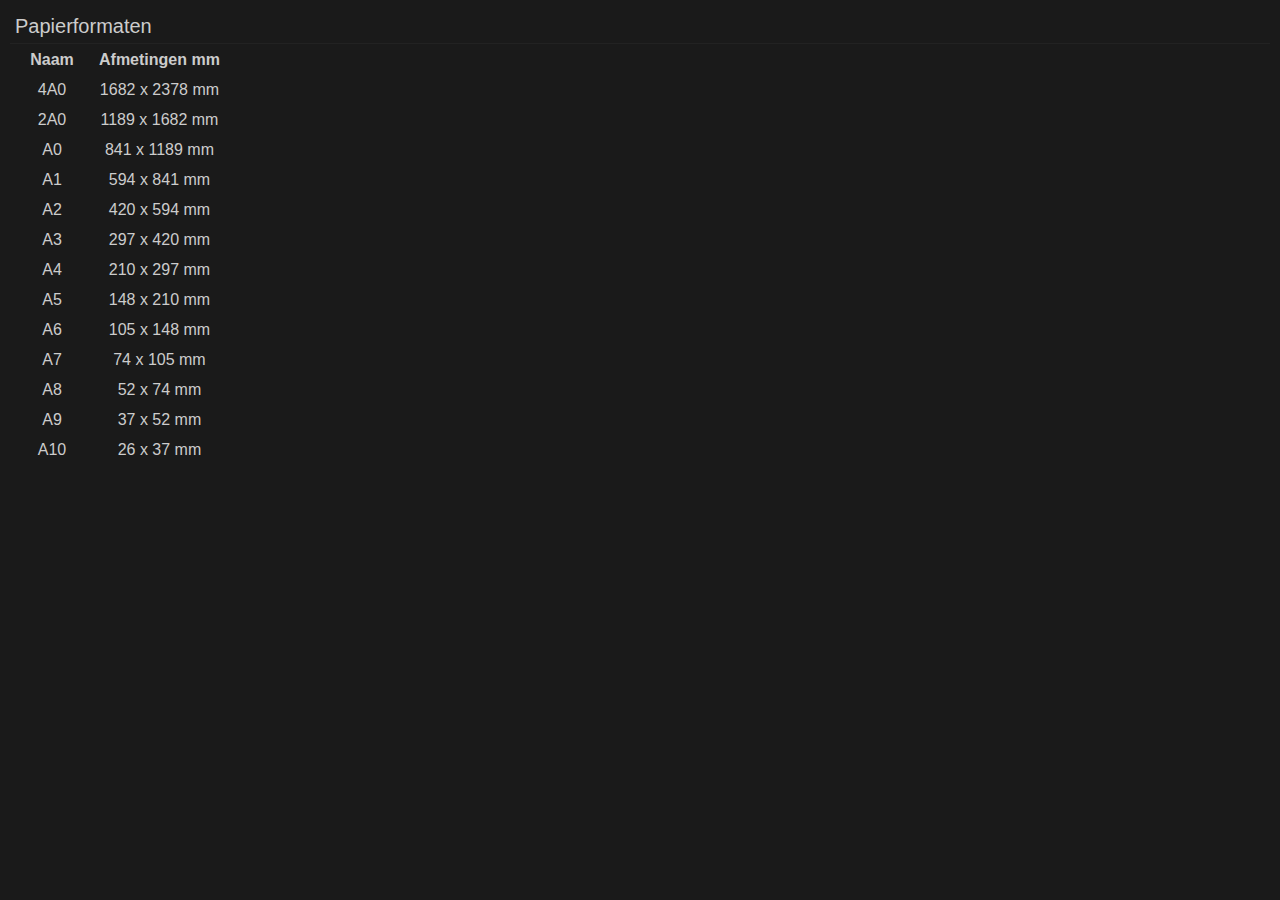
<file: popupPages/Papierformaten.html>
<html>
	<head>
		<title>Papierformaten</title>
		<link rel="icon" type="image/png" href="../img/home.ico" />
		<meta name="viewport" content="width=device-width,user-scalable=no">
		<style>
			body{
				margin:10px;
				padding:0px;
				text-align:left;
				font-family:Arial;
				overflow-x:hidden;
				user-select:none;
				background: rgba(26,26,26,1);
				color:#ccc;
			}
			.InfoCardHeader{
					font-size:20px;
					padding:5px;
					border-bottom:1px solid #222;
				}
			table  td, table th{
				min-width:70px;
				text-align:center;
				padding:5px;
			}
		</style>
	</head>
	<body>
		<div class="InfoCardHeader">Papierformaten</div>
		<table class="t_paper">
			<tr><th>Naam</th><th>Afmetingen mm</th></tr>
			<tr><td>4A0</td><td>1682 x 2378 mm</td></tr>
			<tr><td>2A0</td><td>1189 x 1682 mm</td></tr>
			<tr><td>A0</td><td>841 x 1189 mm</td></tr>
			<tr><td>A1</td><td>594 x 841 mm</td></tr>
			<tr><td>A2</td><td>420 x 594 mm</td></tr>
			<tr><td>A3</td><td>297 x 420 mm</td></tr>
			<tr><td>A4</td><td>210 x 297 mm</td></tr>
			<tr><td>A5</td><td>148 x 210 mm</td></tr>
			<tr><td>A6</td><td>105 x 148 mm</td></tr>
			<tr><td>A7</td><td>74 x 105 mm</td></tr>
			<tr><td>A8</td><td>52 x 74 mm</td></tr>
			<tr><td>A9</td><td>37 x 52 mm</td></tr>
			<tr><td>A10</td><td>26 x 37 mm</td></tr>
		</table>
	</body>
</html>
</file>
<file: css/indexGlobal.css>
:root{
	--contentWidth:83vw;
	--sidebarWidth:17vw;
	--searchBarPanelTopOffset: 15vh;
	--contentPadding: 20px;
	--searchEngineIndicator: 120px;
	--menubuttonwidth: 0px;
    --searchbuttonwidth: 40px;
	--searchbarheight: 40px;
	--linkMargin: 3px;
	--linkMarginTop: 3px;

	}
table{
    border-collapse: collapse;
}
td,th{
    padding:8px;
}
select{
	padding:3px;
}
body{
	margin:0px;
	padding:0px;
	text-align:center;
	font-family:Arial;
	user-select:none;
	background-attachment: fixed;
	background-size: 100% 100%;
	width:100vw;
	height:100vh;
	overflow:auto;
}	
.linkgroups::-webkit-scrollbar, .catPanel::-webkit-scrollbar, .newsFeedList::-webkit-scrollbar{
  display: none;
}
.scrollIndicator{
	position:absolute;
	z-index:20;
	height:20px;
	width:100%;
	background:green;
	bottom:0px;
	left:0px;
}
.slider{
	width:60px;
	padding:2px;
	justify-content: space-around;
	background:var(--main-bg-dark-trans);
}
.sliderButton{
	width: 30px;
	background:#ccc;
	height:17;
	display:inline-block;
	box-shadow: 1px 1px #222;
}
.sliderOn{
	background:#79d279;
}
.NotSelectable{
	user-select: none;
}
.CloseBar{
	height:20px;
	text-align:right;
	background:rgba(14,14,14,0.9);
	width:calc(100% - 10px);
	padding:5px;
	line-height:17px;
}
	.CloseBar > p{
		margin:0px;
		vertical-align:middle;
		font-size:25px;
		color:var(--text-light);
	}
.href:hover{
	cursor: pointer;
}			
/*pagina-elementen*/
.sidebar{
	position:fixed;
	top:0px;
	left:0px;
	z-index:10;
	height:100%;
}
.content{
	height:calc( 100vh - var(--contentPadding));
	position:fixed;
	top:0%;
	right:0px;
	z-index:4;
	padding:var(--contentPadding) var(--contentPadding) 0px var(--contentPadding);
	background:rgba(179, 179, 179,0.1);
	backdrop-filter: var(--mainBgBlur);
}
.searchbar{
	width:100%;
	height:calc(var(--searchBarPanelHeight) - 10px);
	z-index:5;
	margin-top:var(--searchBarPanelTopOffset);
	margin-bottom:var(--linkMarginTop);
}
.linkgroups{
	height:calc(100vh - var(--searchbarheight) - var(--searchBarPanelTopOffset) - var(--linkMarginTop) - (2 * var(--contentPadding)));
	display:inline-block;
	float:left;
	overflow-y:auto;
}

.newsFeed{
	display:inline-block;
	height:calc((100vh - var(--searchbarheight) - var(--searchBarPanelTopOffset) - var(--linkMarginTop) - (2 * var(--contentPadding)) - var(--linkMarginTop)) * 1 );
	float:right;
	margin-right: var(--linkMargin);
	}
	

/*zoekveld*/
.SearchBarVert{
	width: calc(100% - (2 * var(--linkMargin)));
	margin-left:var(--linkMargin);
	z-index:10;
}
	.SearchBarHor{
		box-shadow:var(--main-bs);
		height:var(--searchbarheight);
		position:relative;
		z-index:10;
        display: flex;
		justify-content:center;
		width:100%;
	}
		.searchEngineIndicator{
			width:calc(var(--searchEngineIndicator) - 10px);
			height:100%;
			background:var(--main-bg-light-trans);
		}
			.searchEngineIndicator > p{
				margin:12px;
				margin-left:5px;
				margin-right:5px;
				font-size:14px;
			}
		.SearchButton, .SearchField{
			display:inline;
			height:100%;
			Font-size:14px;
			background:var(--main-bg-light-trans);
		}
			.SearchButton > img{
				vertical-align:middle;
				height:auto;
				width:calc(var(--searchbarheight)/ 2.3);
				margin:10px;
				content: url("../img/symbols/Black_zoeken.png");
			}
        .Searchfield{
            width:var(--SearchFieldWidth);
			background:var(--main-bg-light-trans);
			height:100%;
			padding:5px 5px 5px 8px;
			border:none;
        }
			.SearchField:focus{
				outline:none;
			}
        .SearchButton{
			width:calc(var(--searchbuttonwidth));
		}
		.blackHover:hover{
			background:var(--hoverColor);
			color:var(--text-light);
		}
		.searchOptionsSuggestion{
			Position:absolute;
			top:calc(100% + 0px);
			left:0px;
			Background:white;
			display:none;
			box-shadow:var(--main-bs);
			z-index:15;
		}
			.SOSvisible{
				display:block;
			}
			.searchOptionsSuggestion > div > p{
				margin:0px;
                padding:6px;
			}
			
		.AdvancedSearch{
			Position:absolute;
			top:calc(100% + 0px);
			left:0px;
			background:white;
			display:none;
			box-shadow:var(--main-bs);
			width: 100%;
			z-index:10;
		}
            .asvisible{
                display:block;
            }       
            .ASGroup{
                text-align:left;
            }
                .ASGGroupHeader{
					width:100%;
					float:left;
					background:var(--main-bg-dark);
                }
                .ASGroupContent{
					width:100%;
					float:right;
                    display:flex;
                    align-content: flex-start;
                    flex-wrap: wrap;
                    flex-flow: flex-start;
                    flex-direction: row;
                }
                .ASGroupContent > div{
					position:relative;
                    margin:0px;
                }
				.ASGGroupHeader > p{
					margin:0px;
                    padding:6px;
					color:var(--text-light);
				}
                .searchOptionName{
                    display:block;
                    margin:0px;
                    padding:6px;
                }
				.searchOptionAction{
					position:absolute;
					display:none;
					z-index:2;
					margin:0px;
					padding:6px;
					top:0px;
					right:0px;
					background:var(--main-bg-dark);
				}
                .searchOption:hover{
                    background:var(--hoverColor);
                } 
				.searchOption:hover > p.searchOptionAction{
                    display:block;
					color:var(--text-light);
                } 

/* shortcuts*/
/*Link catogories tab*/
.CategoryBar{
	height:100vh;
	background:var(--main-bg-dark-trans);
	color:var(--text-light);
	backdrop-filter: var(--mainBgBlur);
	box-shadow: 0px 0px 3px 2px rgba(14,14,14,0.8);
	
}
	.CategoryBarPlacement{
		position:relative;

		
	}
		.catPanel{
			display:inline-block;
			margin-top:calc(var(--searchBarPanelTopOffset) + var(--contentPadding));
			width:80%;
			height:80%;
			text-align:middle;
			overflow-y:auto;
		}
			.CategoryBarItem{
				display:block;
				text-align:left;
				line-height:46px;
				padding-left:2px;
				
			}
				.CategoryBarItem > p{
					padding:15px;
					margin:0px;
					font-size:18px;
					display:inline;
					vertical-align:middle;
				}
			.CategoryBarItem:hover{
				border-left:2px solid var(--main-light-color);
				padding-left:0px;
			}
			.CategoryBarItemActive{
				border-left:2px solid var(--main-light-color);
				padding-left:0px;
			}
			.CategoryBarItemActive > p{
				font-weight: bold;
			}
			.cat-symbol{
				height:30px;
				display:inline;
				margin:7.5px;
				vertical-align:middle;
			}
		
	
/*settings panel*/
	.settings{
		position:absolute;
		top:0px;
		background:white;
		height:100vh;
		text-align:left;
		display:none;
		background:var(--main-bg-dark-trans);
		color:var(--text-light);
		backdrop-filter: var(--mainBgBlur);
		box-shadow: 0px 0px 5px 2px rgba(14,14,14,0.8);
	}
		.settingsContent{
			padding:10px;
		}

/* link groups */		
.linkgroup{
	width:100%;
	display:none;
	flex-direction: row;
	flex-wrap: wrap;
	justify-content:flex-start;
}
.active{ /*active linkgroup*/
	display:flex;
}
	.link-tile{
		position:relative;
		margin:var(--linkMarginTop) var(--linkMargin) var(--linkMarginTop) var(--linkMargin);
		width:var(--linkwidth);
		height:var(--linkheight);
		box-shadow:var(--main-bs);
		background:var(--main-bg-light-trans);
		font-size:20px;
		transition:background 0.4s, color 0.4s;
	}
	.Mlink-group, .link-tile{
		text-align: center;
		display: flex;
		justify-content: flex-start;
		align-items: center;
		line-height:100%;
		flex-wrap:wrap;
	}
	.link-tile:hover{
		background:var(--hoverColor);
	}
	.link-hover:hover > div > .linkTitle{
		color:var(--hoverTextColor);
		
	}
		.link-content{
			display: flex;
			align-items: center;
			justify-content: center;
			width:100%;
			height:100%;
			text-align:center;
		}
			.linkTitle{
				display:inline-block;
				margin:0px;
				font-size:1em;
				vertical-align:middle;
				color:var(--text-dark);
				letter-spacing: 1px;
			}
		.Mlink-group{ /*MLink-items parent*/
			position:absolute;
			width:100%;
			height:auto;
			box-shadow:var(--main-bs);
			z-index:3;
			text-align:left;
			font-size:20px;
			background:white;
			display:none;
			z-index:10;
		}
			.Mlink-item{  /*MLink group href items*/
				display:inline-block;
				line-height:100%;
				background:rgba(255,255,255,0.2);
				width:100%;

			}
			.Mlink-item:hover{  /*MLink group href items*/
				background:var(--hoverColor);
			}

/*news feed*/
.widgetContent{
	width:100%;
	max-height:100%;
	box-shadow:var(--main-bs);
	margin-top:var(--linkMarginTop);
	position:relative;
}
	.widgetHeader{
		width:100%;
		height:39px;
		border-bottom:1px solid var(--text-dark);
		background:var(--main-bg-light-trans);
	}
		.widgetHeader > p{
			margin:0px;
			font-size:22px;
			line-height:39px;
		}
	.widgetListParent{
		display:flex;
		max-height:calc(100% - 40px);
		flex-direction:column;
		overflow-y:auto;
		
	}
	.widgetListItem{
		flex-shrink:0;
		width:calc(100% - 10px);
		padding:5px;
		min-height:30px;
		line-height:30px;
		text-align:left;
		border-bottom:1px solid var(--text-dark);
		background:var(--main-bg-light-trans);
		animation-name: newItemFadeIn;
		animation-duration: .3s;
		position:relative;
	}
		.widgetItemHoverAction{
			position:absolute;
			display:none;
			height:30px;
			width:auto;
			bottom:0px;
			right:0px;
			background:var(--main-bg-light-trans);
		}
	.widgetListItem:hover{
		background:var(--hoverColor);
	}
	.widgetListItem:hover > .widgetItemHoverAction{
		display:block;
	}
	.newsFeedItem:hover > .newsFeedItemArticle{
		color:var(--hoverTextColor);
	}
		.newsFeedItem > p{
			margin:0px;
		}
		
	.widgetButton{
		margin:0px;
		padding:5px;
		border-radius:0px;
		background:var(--main-bg-light-trans);
		border:0px;
	}

/*message bar*/
.message_banner{
    position:fixed;
    left:0px;
    top:-100px;
    z-index:20;
    width:100%;
    height:45px;
    background:#28293d;
    box-shadow:var(--main-bs);
}
.message_banner > p{
    margin:12px;
    font-size: 18px;
    color:var(--text-light);
}

/*class to hide objects with class distract*/
.distractHide{
    display: none;
}

/*class to hide objects with class hide*/
.hide{
    display: none;
}

@keyframes newItemFadeIn {
  from {opacity: 0;}
  to {opacity: 1;}
}
</file>
<file: css/indexSmall.css>
@media only screen and (max-width: 600px) {
  
:root{
	--contentWidth:100vw;
	--sidebarWidth:70vw;
	--searchBarPanelTopOffset: 5vh;
	--contentPadding: 20px;
	--searchEngineIndicator: 120px;
	--menubuttonwidth: 0px;
    --searchbuttonwidth: 40px;
	--searchbarheight: 40px;
	--linkMargin: 3px;
	--linkMarginTop: 3px;
	--SearchFieldWidth: calc(100% - var(--searchbuttonwidth) - var(--searchEngineIndicator) - var(--menubuttonwidth) + 10px);
	--linkwidth:calc((var(--contentWidth) - (2 * var(--contentPadding))) /2 - (2 * var(--linkMargin)) );
	--linkheight: calc(var(--linkwidth) * .5);
	--searchBarWidth:calc(var(--SearchFieldWidth) + var(--searchbuttonwidth) - 10px);
	}

.CloseBar{
	display:block;
}

/*pagina-elementen*/
.sidebar{
	width:var(--sidebarWidth);
	margin-left:-100%;
}
.content{
	width:calc(var(--contentWidth) - (2 * var(--contentPadding)));
}


/*zoekveld*/
.SearchBarVert{

}
	.SearchBarHor{

	}
		.searchEngineIndicator{

		}
			.searchEngineIndicator > p{

			}
		.SearchButton, .SearchField{

		}
			.SearchButton > img{

			}
        .Searchfield{

        }
			.SearchField:focus{
				
			}
        .SearchButton{
		}
		.blackHover:hover{
			
		}
		.searchOptionsSuggestion{

		}
			.SOSvisible{
				
			}
			.searchOptionsSuggestion > div > p{
				
			}
			
		.AdvancedSearch{

		}
            .asvisible{
                
            }       
            .ASGroup{
                
            }
                .ASGGroupHeader{
					
                }
                .ASGroupContent{
                }
                .ASGroupContent > div{
					width:calc(100% / 2);
                }
				.ASGGroupHeader > p{
				
				}
                .searchOptionName{
                    
                }
				.searchOptionAction{
				
				}
                .searchOption:hover{
                    
                } 
				.searchOption:hover > p.searchOptionAction{
                    
                } 

/* shortcuts*/
/*Link catogories tab*/
.CategoryBar{
	
}
	.CategoryBarPlacement{
		
	}
		.catPanel{
			
		}
			.CategoryBarItem{
				width:100%;
				
			}
				.CategoryBarItem > p{
	
				}
			.CategoryBarItem:hover{
				
			}
			.CategoryBarItemActive{
				
			}
			.CategoryBarItemActive > p{
				
			}
			.cat-symbol{
				
			}
		
	
/*settings panel*/
	.settings{
		left: 0px;
		width:100vh;
		z-index:15;
	}
		.settingsContent{
			padding:10px;
		}

/* link groups */		
.linkgroup{

}
.active{ /*active linkgroup*/
	
}
	.link-tile{
		width:var(--linkwidth);
		height:var(--linkheight);
	}
	.Mlink-group, .link-tile{

	}
	.link-tile:hover{
	}
		.link-content{
		
		}
			.linkTitle{
				
			}
		.Mlink-group{ /*MLink-items parent*/
	
		}
			.Mlink-item{  /*MLink group href items*/

				height:60px;
			}
			.Mlink-item:hover{  /*MLink group href items*/
			
			}
			
/*message bar*/
.message_banner{
 
}
.message_banner > p{

}

/*class to hide objects with class distract*/
.distractHide{
    
}

/*class to hide objects with class hide*/
.hide{
    
}
}
</file>
<file: css/indexLarge.css>
@media only screen and (min-width: 600px) {
  
:root{
	--sidebarWidth:250px;
	--contentWidth:calc(100vw - var(--sidebarWidth));
	--contentPadding: 20px;
	--linkGroupWidth: calc((var(--contentWidth) -  2 * var(--contentPadding)) * 0.695);
	--widgetWidth: calc((var(--contentWidth) - 2 * var(--contentPadding)) * 0.295);
	--searchBarPanelTopOffset: 10vh;
	--searchEngineIndicator: 120px;
	--menubuttonwidth: 0px;
    --searchbuttonwidth: 40px;
	--searchbarheight: 40px;
	--linkMargin: 3px;
	--linkMarginTop: 3px;
	--SearchFieldWidth: calc(100% - var(--searchEngineIndicator) - var(--searchbuttonwidth) - var(--menubuttonwidth) + 10px);
	--linkwidth:calc(var(--linkGroupWidth)/3 - (2 * var(--linkMargin)) );
	--linkheight: calc(var(--linkwidth) * .5);
	--searchBarWidth:calc(var(--SearchFieldWidth) + var(--searchEngineIndicator) + var(--searchbuttonwidth) - 10px);
}

.CloseBar{
	display:none;
}
			
/*pagina-elementen*/
.sidebar{
	width:var(--sidebarWidth);
	margin-left:0px;
}
.content{
	width:calc(var(--contentWidth) - (2 * var(--contentPadding)));
}
.linkgroups{
	width:var(--linkGroupWidth);
}
.widget{
	width:var(--widgetWidth);
}

/*zoekveld*/
.SearchBarVert{
	
}
	.SearchBarHor{

	}
		.searchEngineIndicator{
			display:inline-block;
		}
			.searchEngineIndicator > p{

			}
		.SearchButton, .SearchField{

		}
			.SearchButton > img{

			}
        .Searchfield{

        }
			.SearchField:focus{
				
			}
        .SearchButton{
		}
		.blackHover:hover{
			
		}
		.searchOptionsSuggestion{

		}
			.SOSvisible{
			}
			.searchOptionsSuggestion > div > p{
				
			}
			
		.AdvancedSearch{

		}
            .asvisible{
                
            }       
            .ASGroup{
                
            }
                .ASGGroupHeader{
					
                }
                .ASGroupContent{
					
                }
                .ASGroupContent > div{
					width:calc(100% / 5);
                }
				.ASGGroupHeader > p{

				}
                .searchOptionName{
                  
                }
				.searchOptionAction{
					
				}
                .searchOption:hover{
                   
                } 
				.searchOption:hover > p.searchOptionAction{
                   
                } 

/* shortcuts*/
/*Link catogories tab*/
.CategoryBar{
	
}
	.CategoryBarPlacement{
		
	}
		.catPanel{
			
		}
			.CategoryBarItem{
				
				width:100%;
			
			}
				.CategoryBarItem > p{
					
				}
			.CategoryBarItem:hover{

			}
			.CategoryBarItemActive{
			}
			.CategoryBarItemActive > p{
				
			}
			.cat-symbol{
				
			}
		
	
/*settings panel*/
	.settings{
		z-index:-1;
		left: var(--sidebarWidth);
		width:auto;
	}
		.settingsContent{
			padding:10px;
		}

/* link groups */		
.linkgroup{
	;
}
.active{ /*active linkgroup*/
	
}
	.link-tile{
		width:var(--linkwidth);
		height:var(--linkheight);
	}
	.Mlink-group, .link-tile{

	}
	.link-tile:hover{
	}
		.link-content{
	
		}
			.linkTitle{
				
			}
		.Mlink-group{ /*MLink-items parent*/

		}
			.Mlink-item{  /*MLink group href items*/
				height:50px;
			}
			.Mlink-item:hover{  /*MLink group href items*/
			}
			
/*message bar*/
.message_banner{
  
}
.message_banner > p{

}

/*class to hide objects with class distract*/
.distractHide{
    
}

/*class to hide objects with class hide*/
.hide{
    
}
}
</file>
<file: css/colorPalletBlur.css>
:root{ 
	--main-bs:1px 1px 2px rgba(14,14,14,0.8);
	--main-bg-light-trans:rgba(255,255,255,.8);
	--main-bg-dark-trans: rgba(14,14,14,0.8);
	--main-bg-dark:rgba(16, 17, 35,1);
	--main-light-color:#ccc;
	--text-light: #ccc;
	--text-dark:#222;
	--hoverColor: rgba(0, 61, 102, 0.75);
	--hoverTextColor:#ccc;
	--mainBgBlur: blur(10px);
}

body{
	background: url(../img/wallpapers/wallpaper16.jpg);
	background-size:100% 100%;
}
</file>
